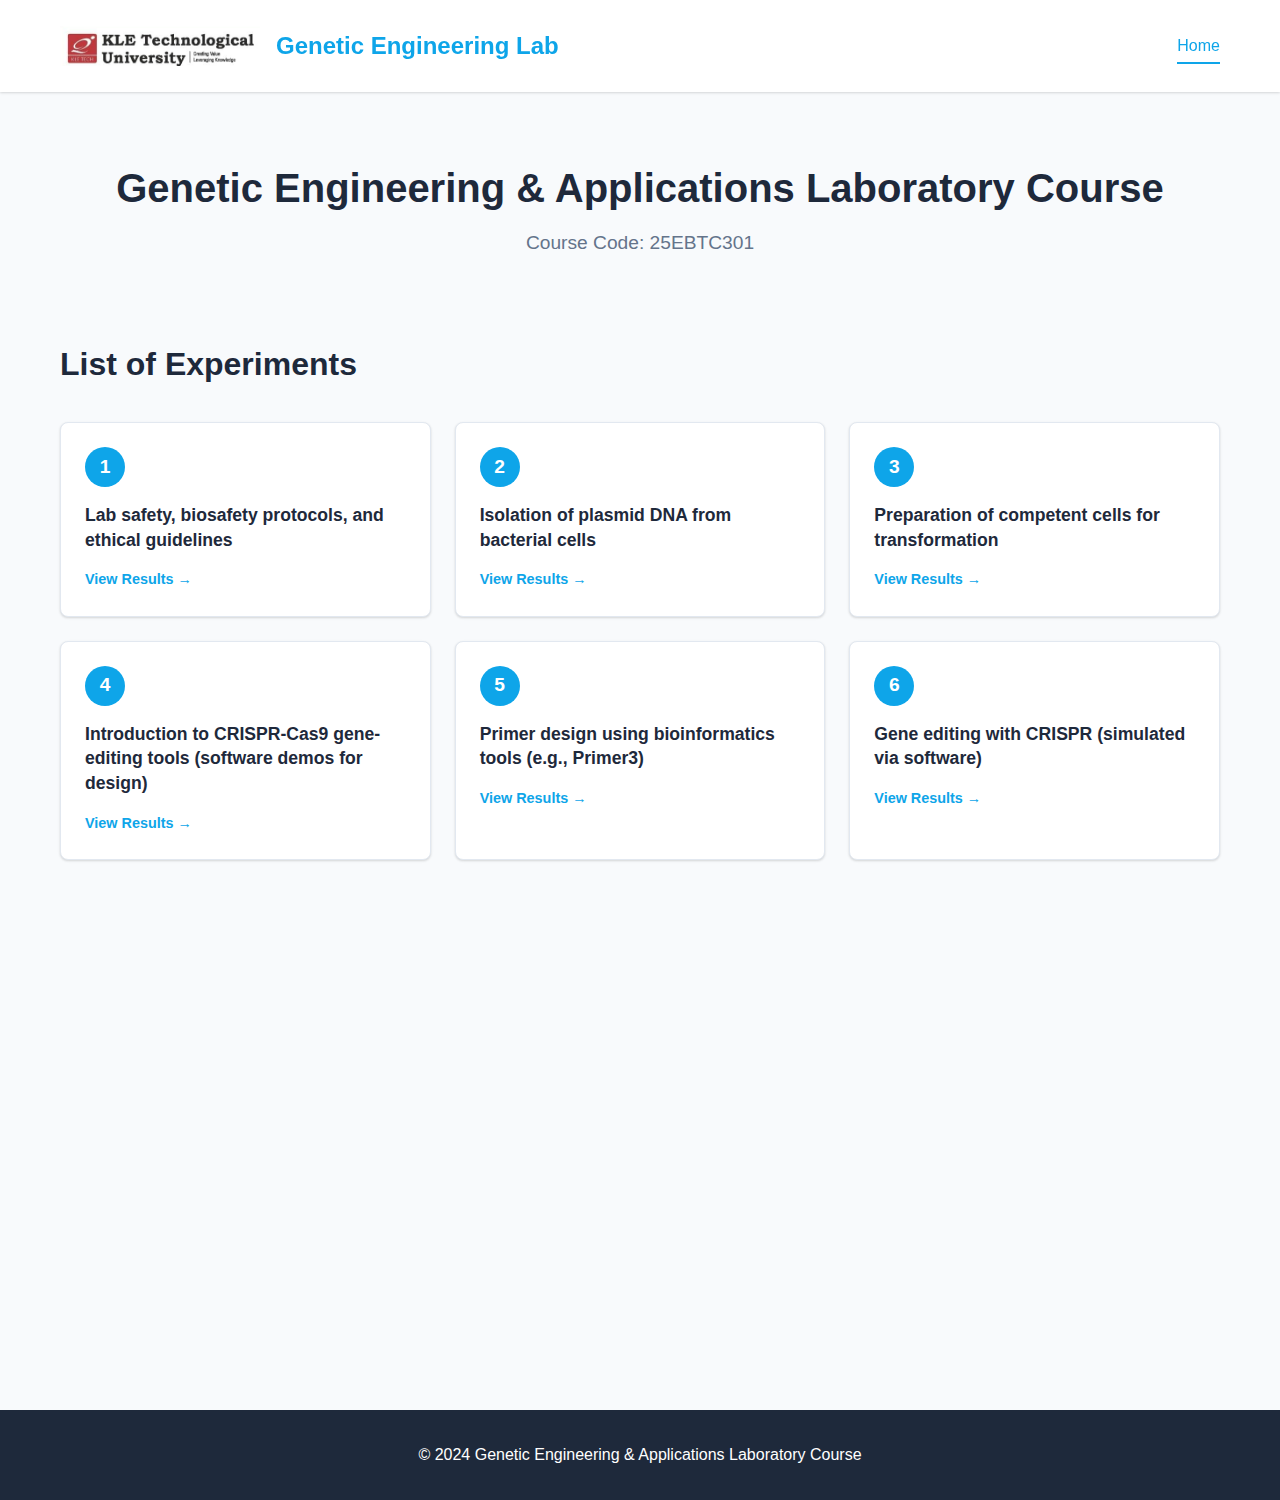
<file: index.html>
<!DOCTYPE html>
<html lang="en">
<head>
    <meta charset="UTF-8">
    <meta name="viewport" content="width=device-width, initial-scale=1.0">
    <title>Genetic Engineering & Applications Laboratory Course</title>
    <link rel="stylesheet" href="styles.css">
</head>
<body>
    <nav class="navbar">
        <div class="container">
            <div class="logo-container">
                <img src="images/kle-logo.png" alt="KLE University Logo" class="kle-logo" loading="eager">
                <h1 class="logo">Genetic Engineering Lab</h1>
            </div>
            <ul class="nav-menu">
                <li><a href="index.html" class="active">Home</a></li>
            </ul>
        </div>
    </nav>

    <main class="main-content">
        <div class="container">
            <header class="page-header">
                <h1>Genetic Engineering & Applications Laboratory Course</h1>
                <p class="course-code">Course Code: 25EBTC301</p>
            </header>

            <section class="experiments-section">
                <h2>List of Experiments</h2>
                <div class="experiments-grid">
                    <div class="experiment-card clickable" onclick="window.location.href='experiment-1.html'">
                        <div class="experiment-number">1</div>
                        <h3>Lab safety, biosafety protocols, and ethical guidelines</h3>
                        <span class="view-link">View Results →</span>
                    </div>
                    <div class="experiment-card clickable" onclick="window.location.href='experiment-2.html'">
                        <div class="experiment-number">2</div>
                        <h3>Isolation of plasmid DNA from bacterial cells</h3>
                        <span class="view-link">View Results →</span>
                    </div>
                    <div class="experiment-card clickable" onclick="window.location.href='experiment-3.html'">
                        <div class="experiment-number">3</div>
                        <h3>Preparation of competent cells for transformation</h3>
                        <span class="view-link">View Results →</span>
                    </div>
                    <div class="experiment-card clickable" onclick="window.location.href='experiment-4.html'">
                        <div class="experiment-number">4</div>
                        <h3>Introduction to CRISPR-Cas9 gene-editing tools (software demos for design)</h3>
                        <span class="view-link">View Results →</span>
                    </div>
                    <div class="experiment-card clickable" onclick="window.location.href='primer-design.html'">
                        <div class="experiment-number">5</div>
                        <h3>Primer design using bioinformatics tools (e.g., Primer3)</h3>
                        <span class="view-link">View Results →</span>
                    </div>
                    <div class="experiment-card clickable" onclick="window.location.href='experiment-6.html'">
                        <div class="experiment-number">6</div>
                        <h3>Gene editing with CRISPR (simulated via software)</h3>
                        <span class="view-link">View Results →</span>
                    </div>
                    <div class="experiment-card clickable" onclick="window.location.href='experiment-7.html'">
                        <div class="experiment-number">7</div>
                        <h3>Restriction enzyme digestion of DNA</h3>
                        <span class="view-link">View Results →</span>
                    </div>
                    <div class="experiment-card clickable" onclick="window.location.href='experiment-8.html'">
                        <div class="experiment-number">8</div>
                        <h3>DNA ligation to cloning vectors and bacterial transformation</h3>
                        <span class="view-link">View Results →</span>
                    </div>
                    <div class="experiment-card clickable" onclick="window.location.href='experiment-9.html'">
                        <div class="experiment-number">9</div>
                        <h3>Analysis of recombinant clones using colony PCR and restriction mapping</h3>
                        <span class="view-link">View Results →</span>
                    </div>
                    <div class="experiment-card clickable" onclick="window.location.href='experiment-10.html'">
                        <div class="experiment-number">10</div>
                        <h3>Induction of gene expression in bacteria (e.g., IPTG induction)</h3>
                        <span class="view-link">View Results →</span>
                    </div>
                    <div class="experiment-card clickable" onclick="window.location.href='experiment-11.html'">
                        <div class="experiment-number">11</div>
                        <h3>SDS-PAGE and Western blotting for protein analysis</h3>
                        <span class="view-link">View Results →</span>
                    </div>
                    <div class="experiment-card clickable" onclick="window.location.href='experiment-12.html'">
                        <div class="experiment-number">12</div>
                        <h3>Analysis of gene-editing results: sequencing and bioinformatics</h3>
                        <span class="view-link">View Results →</span>
                    </div>
                </div>
            </section>
        </div>
    </main>

    <footer class="footer">
        <div class="container">
            <p>&copy; 2024 Genetic Engineering & Applications Laboratory Course</p>
        </div>
    </footer>

    <script src="script.js"></script>
</body>
</html>
</file>
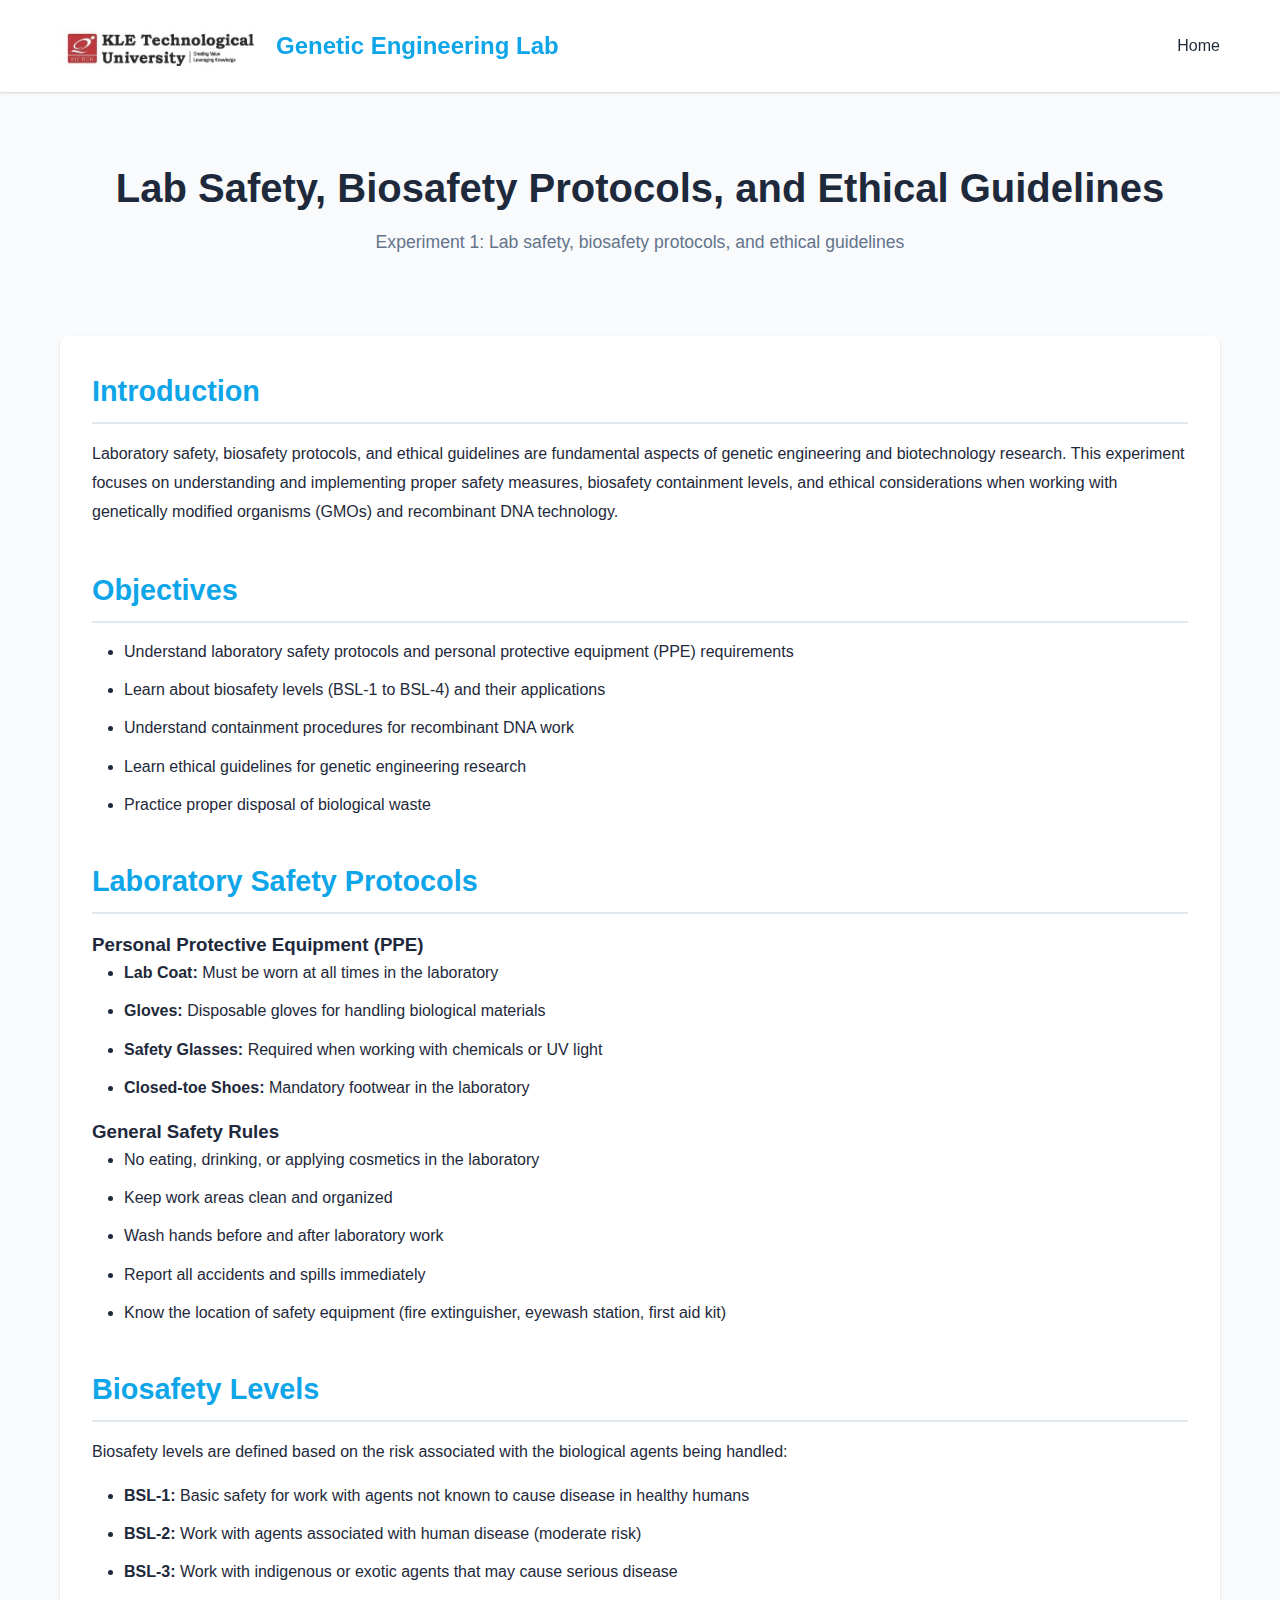
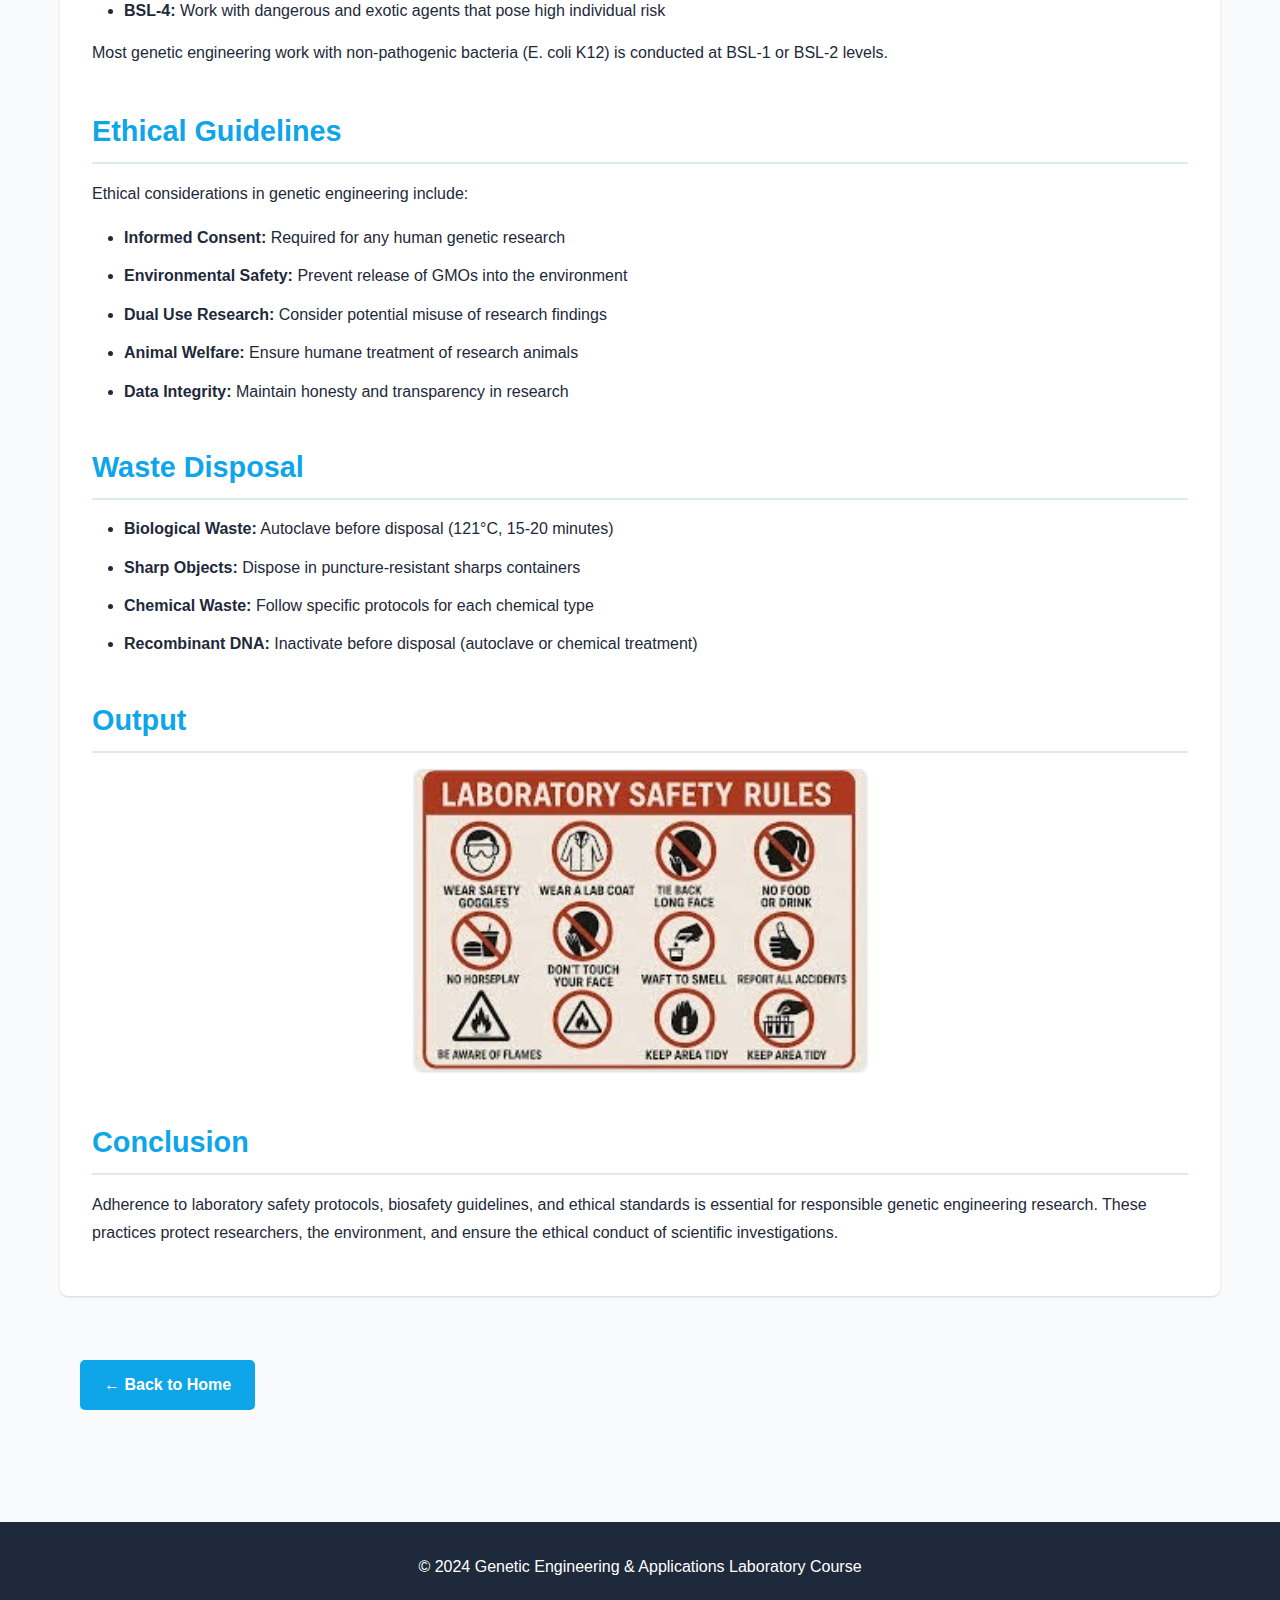
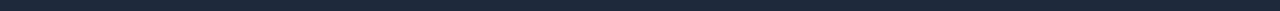
<file: experiment-1.html>
<!DOCTYPE html>
<html lang="en">
<head>
    <meta charset="UTF-8">
    <meta name="viewport" content="width=device-width, initial-scale=1.0">
    <title>Lab Safety & Biosafety Protocols - Genetic Engineering Lab</title>
    <link rel="stylesheet" href="styles.css">
</head>
<body>
    <nav class="navbar">
        <div class="container">
            <div class="logo-container">
                <img src="images/kle-logo.png" alt="KLE University Logo" class="kle-logo">
                <h1 class="logo">Genetic Engineering Lab</h1>
            </div>
            <ul class="nav-menu">
                <li><a href="index.html">Home</a></li>
            </ul>
        </div>
    </nav>

    <main class="main-content">
        <div class="container">
            <header class="page-header">
                <h1>Lab Safety, Biosafety Protocols, and Ethical Guidelines</h1>
                <p class="subtitle">Experiment 1: Lab safety, biosafety protocols, and ethical guidelines</p>
            </header>

            <section class="experiment-content">
                <div class="content-section">
                    <h2>Introduction</h2>
                    <p>
                        Laboratory safety, biosafety protocols, and ethical guidelines are fundamental aspects of genetic engineering 
                        and biotechnology research. This experiment focuses on understanding and implementing proper safety measures, 
                        biosafety containment levels, and ethical considerations when working with genetically modified organisms (GMOs) 
                        and recombinant DNA technology.
                    </p>
                </div>

                <div class="content-section">
                    <h2>Objectives</h2>
                    <ul class="results-list">
                        <li>Understand laboratory safety protocols and personal protective equipment (PPE) requirements</li>
                        <li>Learn about biosafety levels (BSL-1 to BSL-4) and their applications</li>
                        <li>Understand containment procedures for recombinant DNA work</li>
                        <li>Learn ethical guidelines for genetic engineering research</li>
                        <li>Practice proper disposal of biological waste</li>
                    </ul>
                </div>

                <div class="content-section">
                    <h2>Laboratory Safety Protocols</h2>
                    <h3>Personal Protective Equipment (PPE)</h3>
                    <ul class="results-list">
                        <li><strong>Lab Coat:</strong> Must be worn at all times in the laboratory</li>
                        <li><strong>Gloves:</strong> Disposable gloves for handling biological materials</li>
                        <li><strong>Safety Glasses:</strong> Required when working with chemicals or UV light</li>
                        <li><strong>Closed-toe Shoes:</strong> Mandatory footwear in the laboratory</li>
                    </ul>

                    <h3>General Safety Rules</h3>
                    <ul class="results-list">
                        <li>No eating, drinking, or applying cosmetics in the laboratory</li>
                        <li>Keep work areas clean and organized</li>
                        <li>Wash hands before and after laboratory work</li>
                        <li>Report all accidents and spills immediately</li>
                        <li>Know the location of safety equipment (fire extinguisher, eyewash station, first aid kit)</li>
                    </ul>
                </div>

                <div class="content-section">
                    <h2>Biosafety Levels</h2>
                    <p>
                        Biosafety levels are defined based on the risk associated with the biological agents being handled:
                    </p>
                    <ul class="results-list">
                        <li><strong>BSL-1:</strong> Basic safety for work with agents not known to cause disease in healthy humans</li>
                        <li><strong>BSL-2:</strong> Work with agents associated with human disease (moderate risk)</li>
                        <li><strong>BSL-3:</strong> Work with indigenous or exotic agents that may cause serious disease</li>
                        <li><strong>BSL-4:</strong> Work with dangerous and exotic agents that pose high individual risk</li>
                    </ul>
                    <p>
                        Most genetic engineering work with non-pathogenic bacteria (E. coli K12) is conducted at BSL-1 or BSL-2 levels.
                    </p>
                </div>

                <div class="content-section">
                    <h2>Ethical Guidelines</h2>
                    <p>
                        Ethical considerations in genetic engineering include:
                    </p>
                    <ul class="results-list">
                        <li><strong>Informed Consent:</strong> Required for any human genetic research</li>
                        <li><strong>Environmental Safety:</strong> Prevent release of GMOs into the environment</li>
                        <li><strong>Dual Use Research:</strong> Consider potential misuse of research findings</li>
                        <li><strong>Animal Welfare:</strong> Ensure humane treatment of research animals</li>
                        <li><strong>Data Integrity:</strong> Maintain honesty and transparency in research</li>
                    </ul>
                </div>

                <div class="content-section">
                    <h2>Waste Disposal</h2>
                    <ul class="results-list">
                        <li><strong>Biological Waste:</strong> Autoclave before disposal (121°C, 15-20 minutes)</li>
                        <li><strong>Sharp Objects:</strong> Dispose in puncture-resistant sharps containers</li>
                        <li><strong>Chemical Waste:</strong> Follow specific protocols for each chemical type</li>
                        <li><strong>Recombinant DNA:</strong> Inactivate before disposal (autoclave or chemical treatment)</li>
                    </ul>
                </div>

                <div class="content-section">
                    <h2>Output</h2>
                    <div class="output-images">
                        <div class="output-image-container">
                            <img src="images/experiment-1-output-1.jpg" alt="Experiment 1 Output Image 1" class="result-image">
                            <!-- <p class="image-caption">Figure 1: Laboratory safety setup and PPE demonstration</p> -->
                        </div>
                        <!-- <div class="output-image-container">
                            <img src="images/experiment-1-output-2.jpg" alt="Experiment 1 Output Image 2" class="result-image">
                            <p class="image-caption">Figure 2: Biosafety protocols and waste disposal procedures</p>
                        </div> -->
                    </div>
                </div>

                <div class="content-section">
                    <h2>Conclusion</h2>
                    <p>
                        Adherence to laboratory safety protocols, biosafety guidelines, and ethical standards is essential for responsible 
                        genetic engineering research. These practices protect researchers, the environment, and ensure the ethical conduct 
                        of scientific investigations.
                    </p>
                </div>
            </section>

            <div class="container">
                <a href="index.html" class="back-button">← Back to Home</a>
            </div>
        </div>
    </main>

    <footer class="footer">
        <div class="container">
            <p>&copy; 2024 Genetic Engineering & Applications Laboratory Course</p>
        </div>
    </footer>

    <script src="script.js"></script>
</body>
</html>
</file>
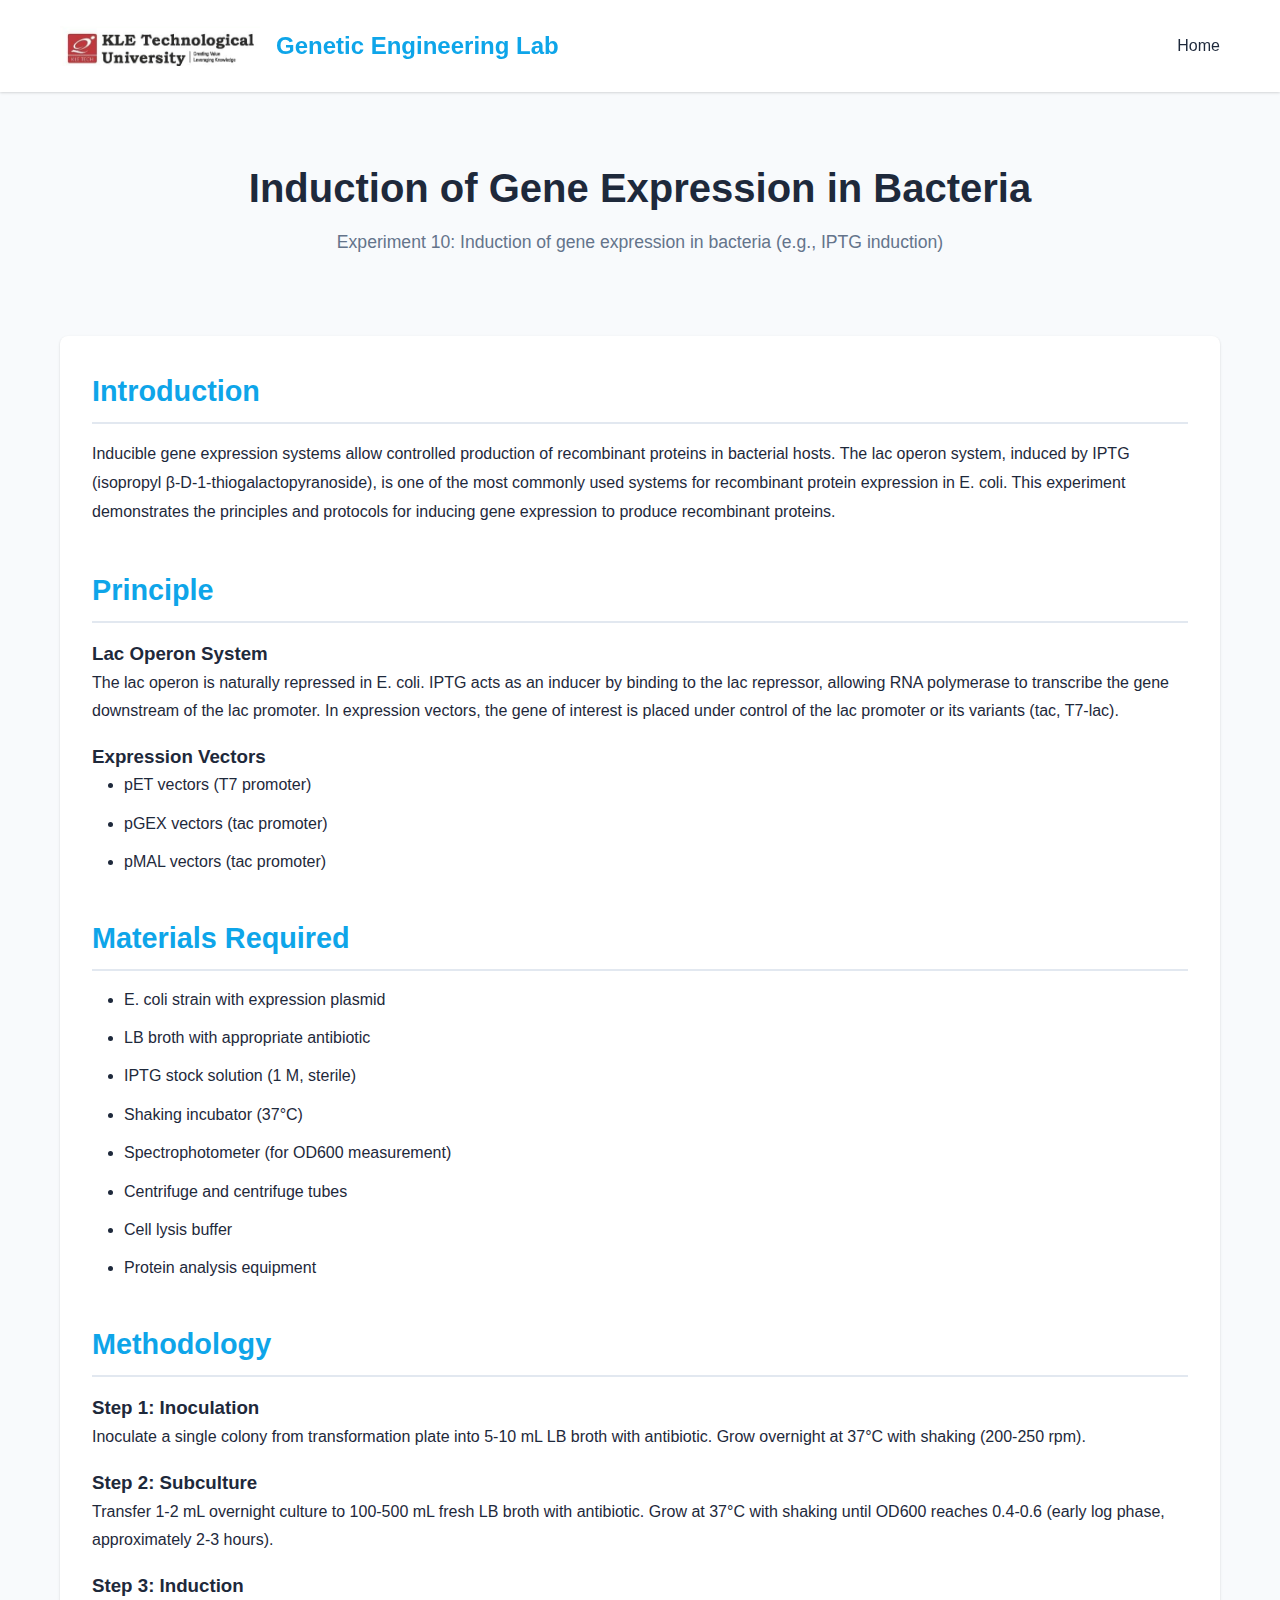
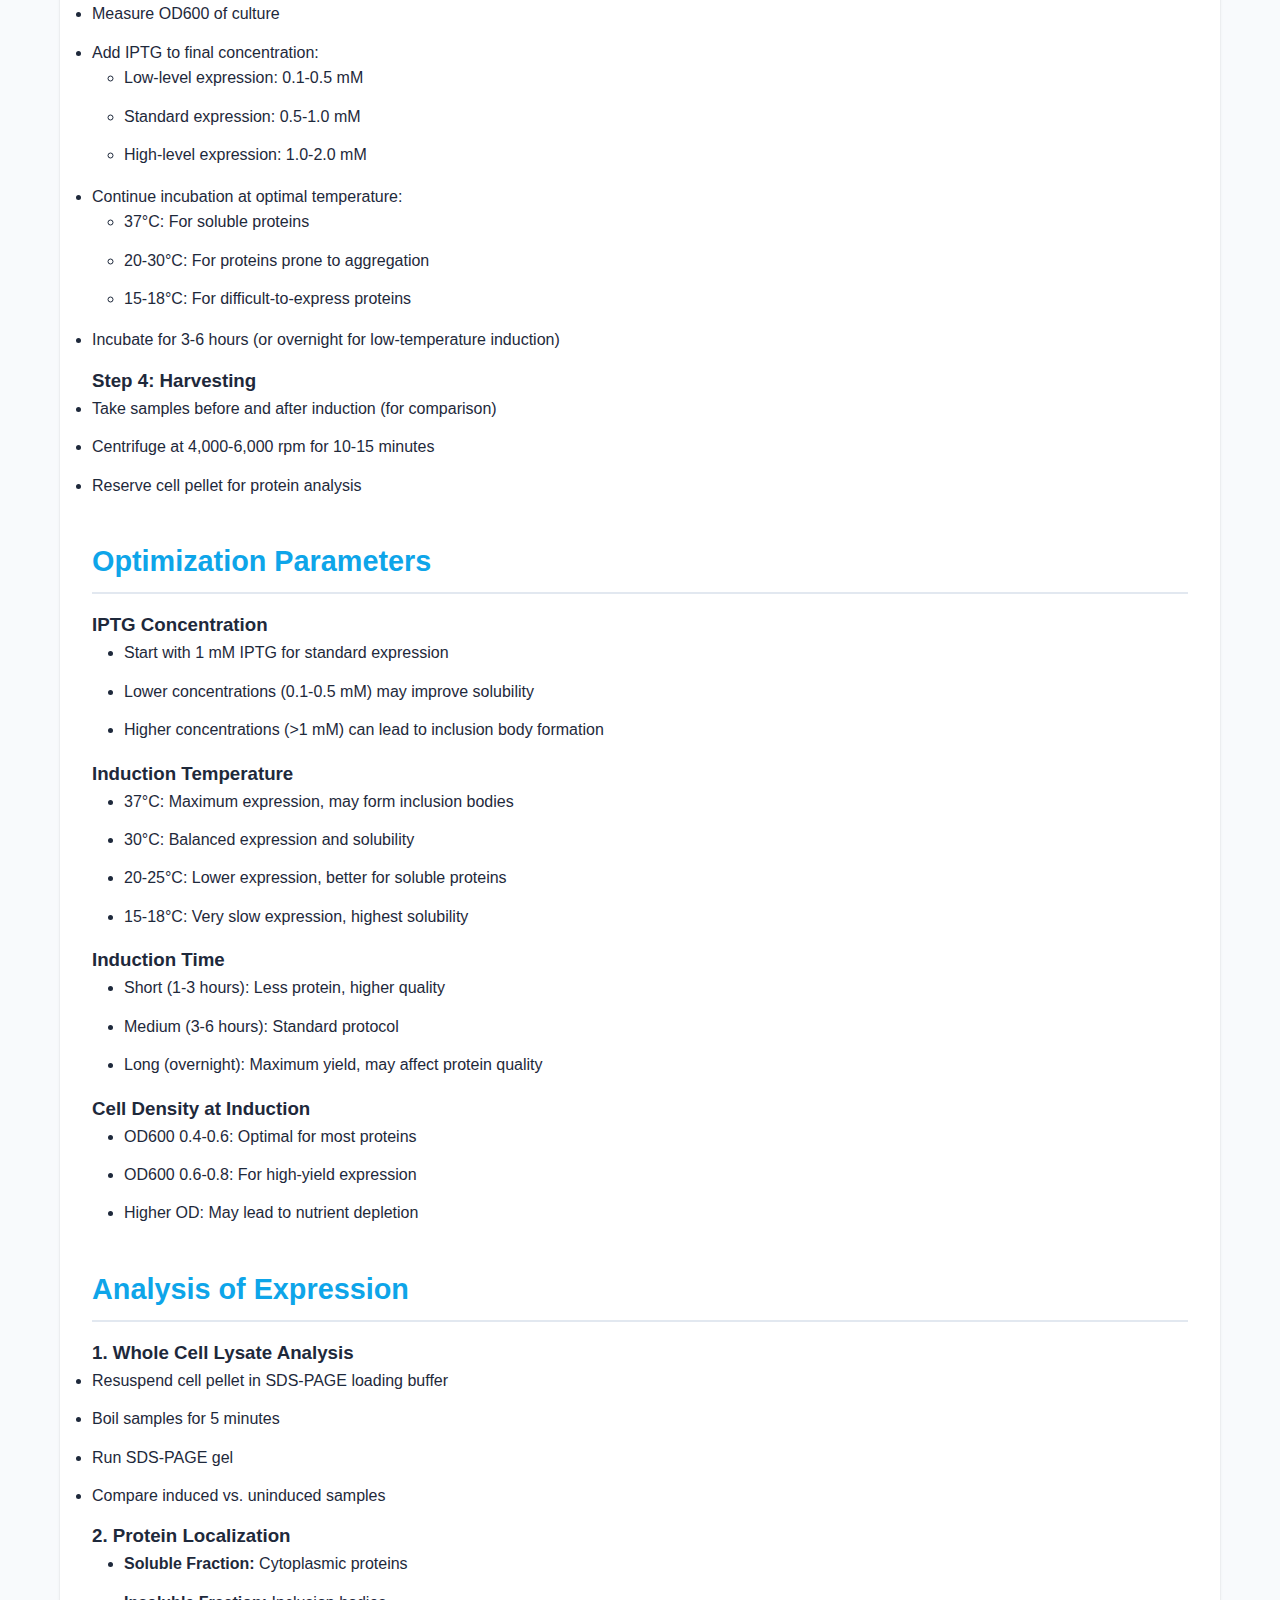
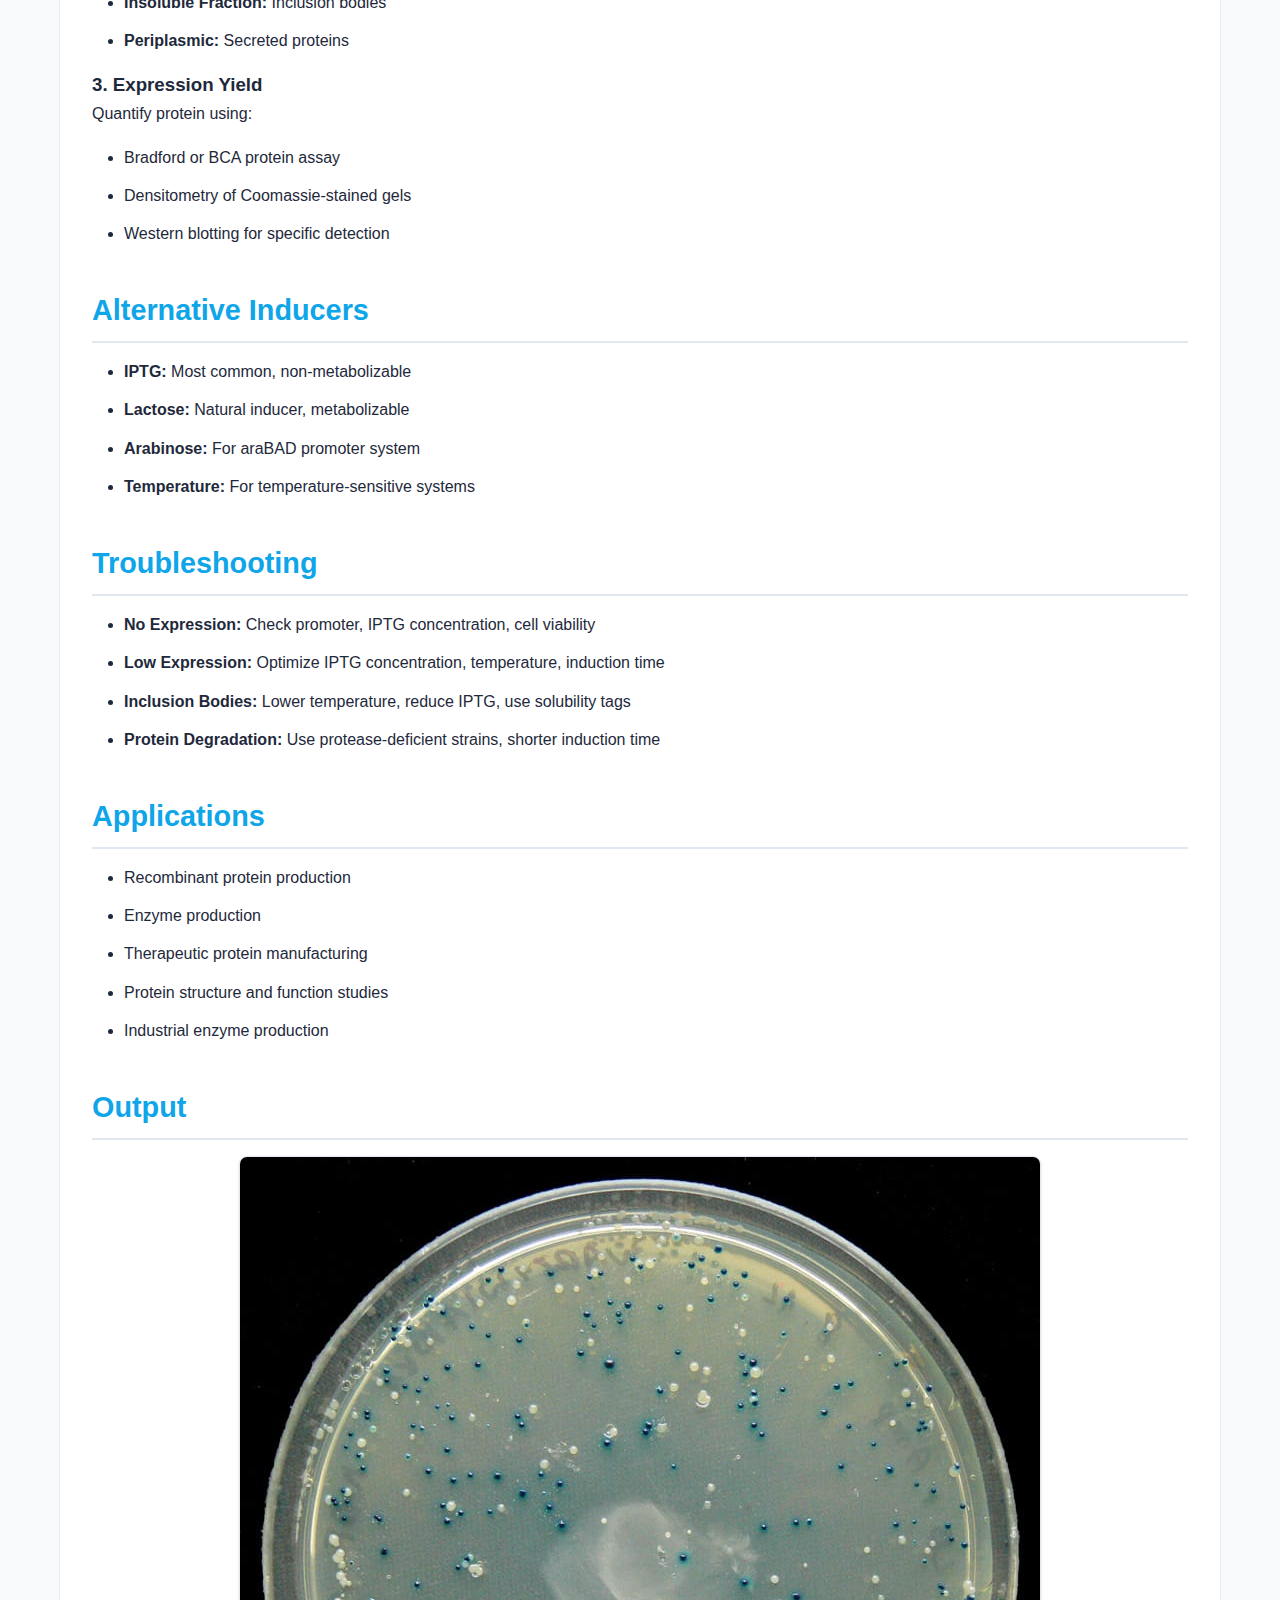
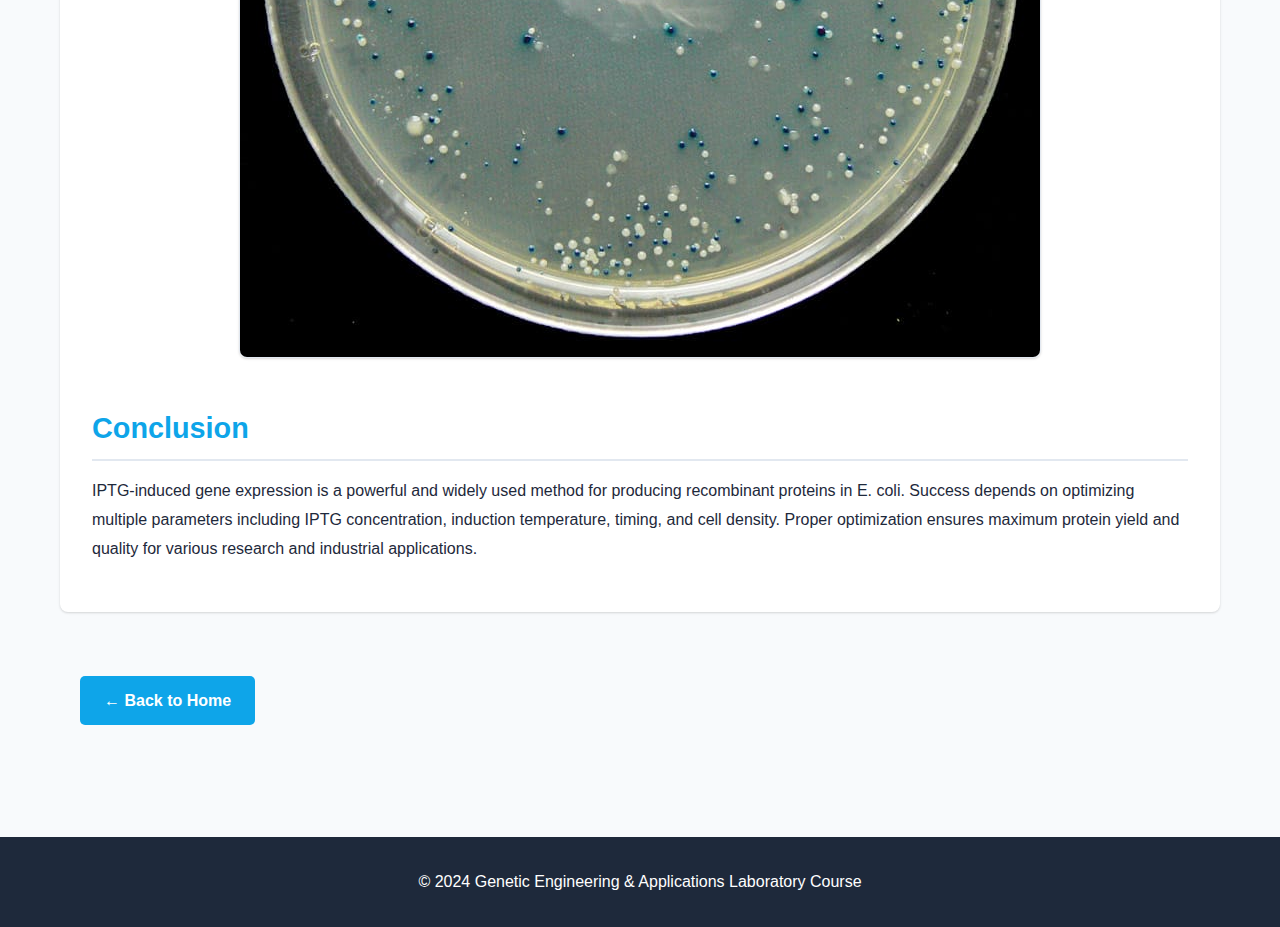
<file: experiment-10.html>
<!DOCTYPE html>
<html lang="en">
<head>
    <meta charset="UTF-8">
    <meta name="viewport" content="width=device-width, initial-scale=1.0">
    <title>Gene Expression Induction - Genetic Engineering Lab</title>
    <link rel="stylesheet" href="styles.css">
</head>
<body>
    <nav class="navbar">
        <div class="container">
            <div class="logo-container">
                <img src="images/kle-logo.png" alt="KLE University Logo" class="kle-logo">
                <h1 class="logo">Genetic Engineering Lab</h1>
            </div>
            <ul class="nav-menu">
                <li><a href="index.html">Home</a></li>
            </ul>
        </div>
    </nav>

    <main class="main-content">
        <div class="container">
            <header class="page-header">
                <h1>Induction of Gene Expression in Bacteria</h1>
                <p class="subtitle">Experiment 10: Induction of gene expression in bacteria (e.g., IPTG induction)</p>
            </header>

            <section class="experiment-content">
                <div class="content-section">
                    <h2>Introduction</h2>
                    <p>
                        Inducible gene expression systems allow controlled production of recombinant proteins in bacterial hosts. 
                        The lac operon system, induced by IPTG (isopropyl β-D-1-thiogalactopyranoside), is one of the most commonly 
                        used systems for recombinant protein expression in E. coli. This experiment demonstrates the principles and 
                        protocols for inducing gene expression to produce recombinant proteins.
                    </p>
                </div>

                <div class="content-section">
                    <h2>Principle</h2>
                    <h3>Lac Operon System</h3>
                    <p>
                        The lac operon is naturally repressed in E. coli. IPTG acts as an inducer by binding to the lac repressor, 
                        allowing RNA polymerase to transcribe the gene downstream of the lac promoter. In expression vectors, the 
                        gene of interest is placed under control of the lac promoter or its variants (tac, T7-lac).
                    </p>

                    <h3>Expression Vectors</h3>
                    <ul class="results-list">
                        <li>pET vectors (T7 promoter)</li>
                        <li>pGEX vectors (tac promoter)</li>
                        <li>pMAL vectors (tac promoter)</li>
                    </ul>
                </div>

                <div class="content-section">
                    <h2>Materials Required</h2>
                    <ul class="results-list">
                        <li>E. coli strain with expression plasmid</li>
                        <li>LB broth with appropriate antibiotic</li>
                        <li>IPTG stock solution (1 M, sterile)</li>
                        <li>Shaking incubator (37°C)</li>
                        <li>Spectrophotometer (for OD600 measurement)</li>
                        <li>Centrifuge and centrifuge tubes</li>
                        <li>Cell lysis buffer</li>
                        <li>Protein analysis equipment</li>
                    </ul>
                </div>

                <div class="content-section">
                    <h2>Methodology</h2>
                    <h3>Step 1: Inoculation</h3>
                    <p>
                        Inoculate a single colony from transformation plate into 5-10 mL LB broth with antibiotic. Grow overnight 
                        at 37°C with shaking (200-250 rpm).
                    </p>

                    <h3>Step 2: Subculture</h3>
                    <p>
                        Transfer 1-2 mL overnight culture to 100-500 mL fresh LB broth with antibiotic. Grow at 37°C with shaking 
                        until OD600 reaches 0.4-0.6 (early log phase, approximately 2-3 hours).
                    </p>

                    <h3>Step 3: Induction</h3>
                    <ol class="results-list">
                        <li>Measure OD600 of culture</li>
                        <li>Add IPTG to final concentration:
                            <ul>
                                <li>Low-level expression: 0.1-0.5 mM</li>
                                <li>Standard expression: 0.5-1.0 mM</li>
                                <li>High-level expression: 1.0-2.0 mM</li>
                            </ul>
                        </li>
                        <li>Continue incubation at optimal temperature:
                            <ul>
                                <li>37°C: For soluble proteins</li>
                                <li>20-30°C: For proteins prone to aggregation</li>
                                <li>15-18°C: For difficult-to-express proteins</li>
                            </ul>
                        </li>
                        <li>Incubate for 3-6 hours (or overnight for low-temperature induction)</li>
                    </ol>

                    <h3>Step 4: Harvesting</h3>
                    <ol class="results-list">
                        <li>Take samples before and after induction (for comparison)</li>
                        <li>Centrifuge at 4,000-6,000 rpm for 10-15 minutes</li>
                        <li>Reserve cell pellet for protein analysis</li>
                    </ol>
                </div>

                <div class="content-section">
                    <h2>Optimization Parameters</h2>
                    <h3>IPTG Concentration</h3>
                    <ul class="results-list">
                        <li>Start with 1 mM IPTG for standard expression</li>
                        <li>Lower concentrations (0.1-0.5 mM) may improve solubility</li>
                        <li>Higher concentrations (>1 mM) can lead to inclusion body formation</li>
                    </ul>

                    <h3>Induction Temperature</h3>
                    <ul class="results-list">
                        <li>37°C: Maximum expression, may form inclusion bodies</li>
                        <li>30°C: Balanced expression and solubility</li>
                        <li>20-25°C: Lower expression, better for soluble proteins</li>
                        <li>15-18°C: Very slow expression, highest solubility</li>
                    </ul>

                    <h3>Induction Time</h3>
                    <ul class="results-list">
                        <li>Short (1-3 hours): Less protein, higher quality</li>
                        <li>Medium (3-6 hours): Standard protocol</li>
                        <li>Long (overnight): Maximum yield, may affect protein quality</li>
                    </ul>

                    <h3>Cell Density at Induction</h3>
                    <ul class="results-list">
                        <li>OD600 0.4-0.6: Optimal for most proteins</li>
                        <li>OD600 0.6-0.8: For high-yield expression</li>
                        <li>Higher OD: May lead to nutrient depletion</li>
                    </ul>
                </div>

                <div class="content-section">
                    <h2>Analysis of Expression</h2>
                    <h3>1. Whole Cell Lysate Analysis</h3>
                    <ol class="results-list">
                        <li>Resuspend cell pellet in SDS-PAGE loading buffer</li>
                        <li>Boil samples for 5 minutes</li>
                        <li>Run SDS-PAGE gel</li>
                        <li>Compare induced vs. uninduced samples</li>
                    </ol>

                    <h3>2. Protein Localization</h3>
                    <ul class="results-list">
                        <li><strong>Soluble Fraction:</strong> Cytoplasmic proteins</li>
                        <li><strong>Insoluble Fraction:</strong> Inclusion bodies</li>
                        <li><strong>Periplasmic:</strong> Secreted proteins</li>
                    </ul>

                    <h3>3. Expression Yield</h3>
                    <p>
                        Quantify protein using:
                    </p>
                    <ul class="results-list">
                        <li>Bradford or BCA protein assay</li>
                        <li>Densitometry of Coomassie-stained gels</li>
                        <li>Western blotting for specific detection</li>
                    </ul>
                </div>

                <div class="content-section">
                    <h2>Alternative Inducers</h2>
                    <ul class="results-list">
                        <li><strong>IPTG:</strong> Most common, non-metabolizable</li>
                        <li><strong>Lactose:</strong> Natural inducer, metabolizable</li>
                        <li><strong>Arabinose:</strong> For araBAD promoter system</li>
                        <li><strong>Temperature:</strong> For temperature-sensitive systems</li>
                    </ul>
                </div>

                <div class="content-section">
                    <h2>Troubleshooting</h2>
                    <ul class="results-list">
                        <li><strong>No Expression:</strong> Check promoter, IPTG concentration, cell viability</li>
                        <li><strong>Low Expression:</strong> Optimize IPTG concentration, temperature, induction time</li>
                        <li><strong>Inclusion Bodies:</strong> Lower temperature, reduce IPTG, use solubility tags</li>
                        <li><strong>Protein Degradation:</strong> Use protease-deficient strains, shorter induction time</li>
                    </ul>
                </div>

                <div class="content-section">
                    <h2>Applications</h2>
                    <ul class="results-list">
                        <li>Recombinant protein production</li>
                        <li>Enzyme production</li>
                        <li>Therapeutic protein manufacturing</li>
                        <li>Protein structure and function studies</li>
                        <li>Industrial enzyme production</li>
                    </ul>
                </div>

                <div class="content-section">
                    <h2>Output</h2>
                    <div class="output-images">
                        <div class="output-image-container">
                            <img src="images/experiment-10-output-1.jpg" alt="Experiment 10 Output Image 1" class="result-image">
                            <!-- <p class="image-caption">Figure 1: Protein expression before and after IPTG induction</p> -->
                        </div>
                        <!-- <div class="output-image-container">
                            <img src="images/experiment-10-output-2.jpg" alt="Experiment 10 Output Image 2" class="result-image">
                            <p class="image-caption">Figure 2: SDS-PAGE analysis of induced protein expression</p>
                        </div> -->
                    </div>
                </div>

                <div class="content-section">
                    <h2>Conclusion</h2>
                    <p>
                        IPTG-induced gene expression is a powerful and widely used method for producing recombinant proteins in E. coli. 
                        Success depends on optimizing multiple parameters including IPTG concentration, induction temperature, timing, 
                        and cell density. Proper optimization ensures maximum protein yield and quality for various research and 
                        industrial applications.
                    </p>
                </div>
            </section>

            <div class="container">
                <a href="index.html" class="back-button">← Back to Home</a>
            </div>
        </div>
    </main>

    <footer class="footer">
        <div class="container">
            <p>&copy; 2024 Genetic Engineering & Applications Laboratory Course</p>
        </div>
    </footer>

    <script src="script.js"></script>
</body>
</html>
</file>
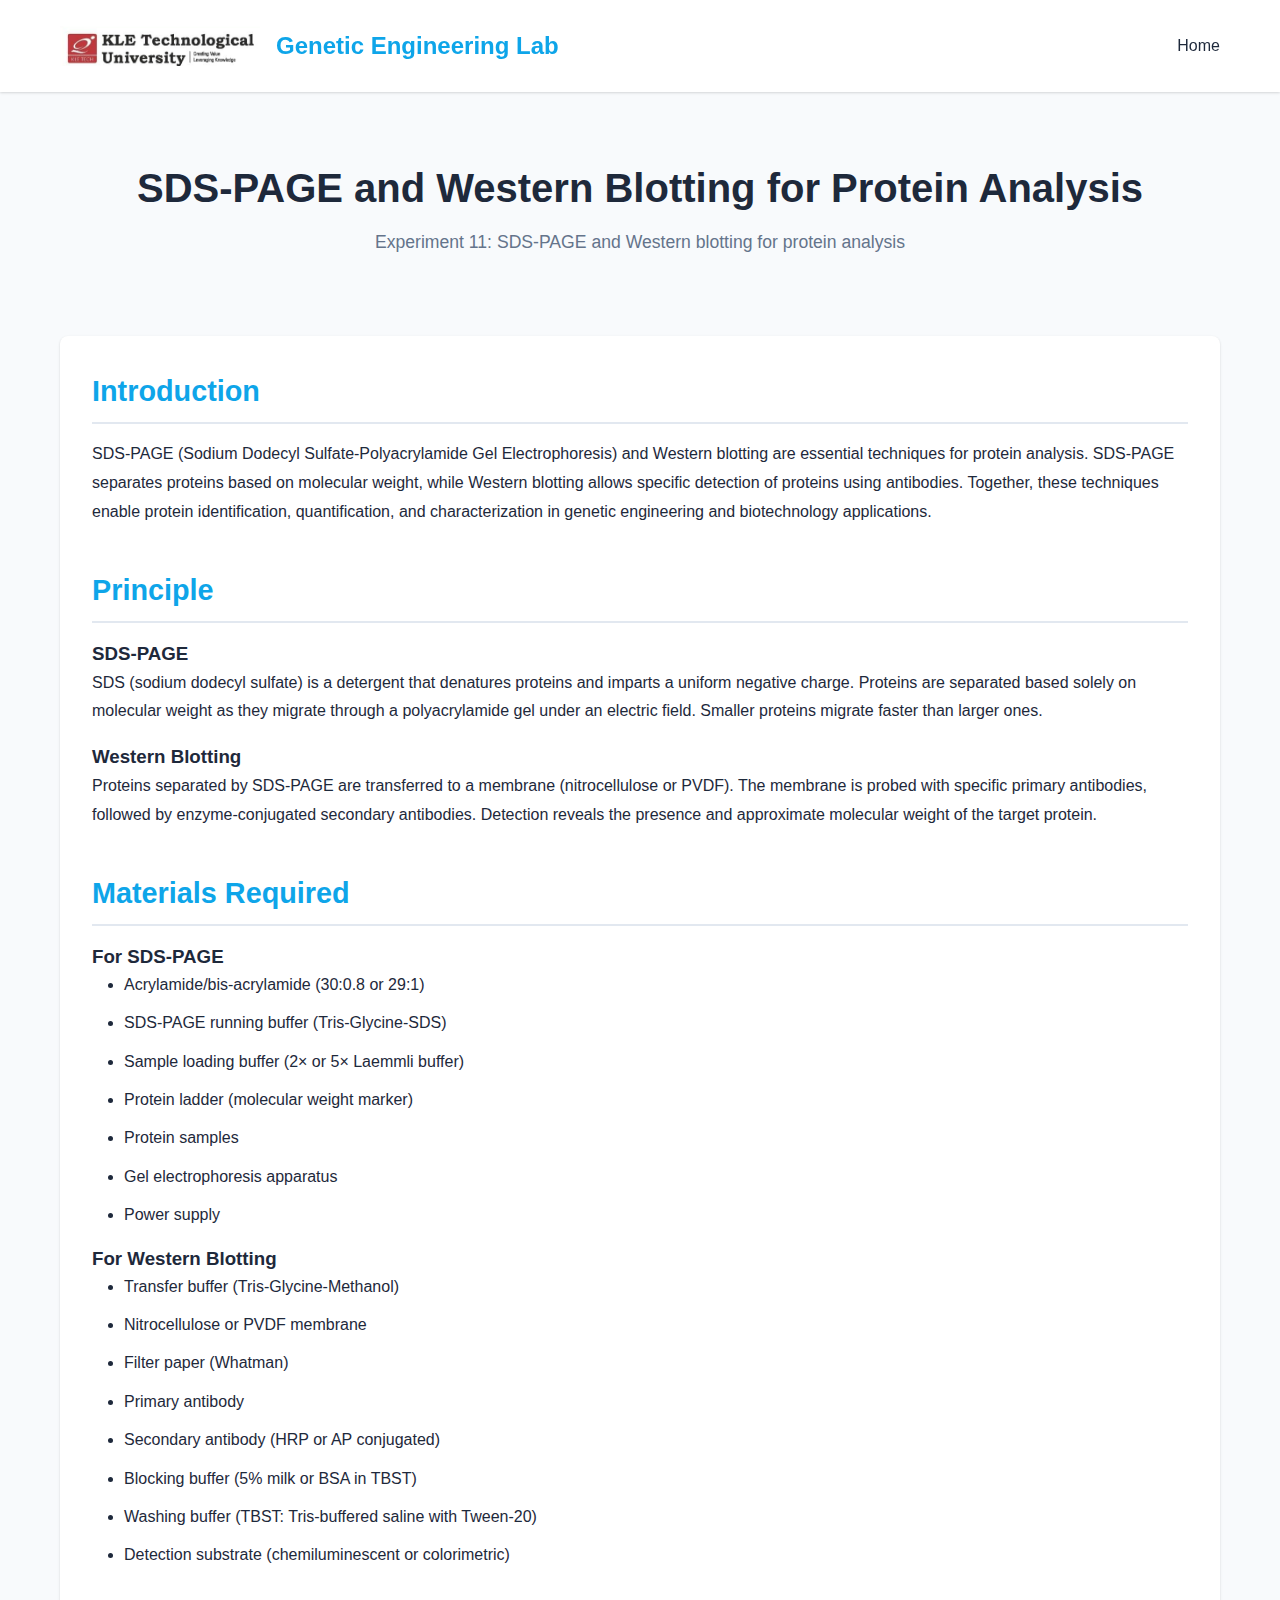
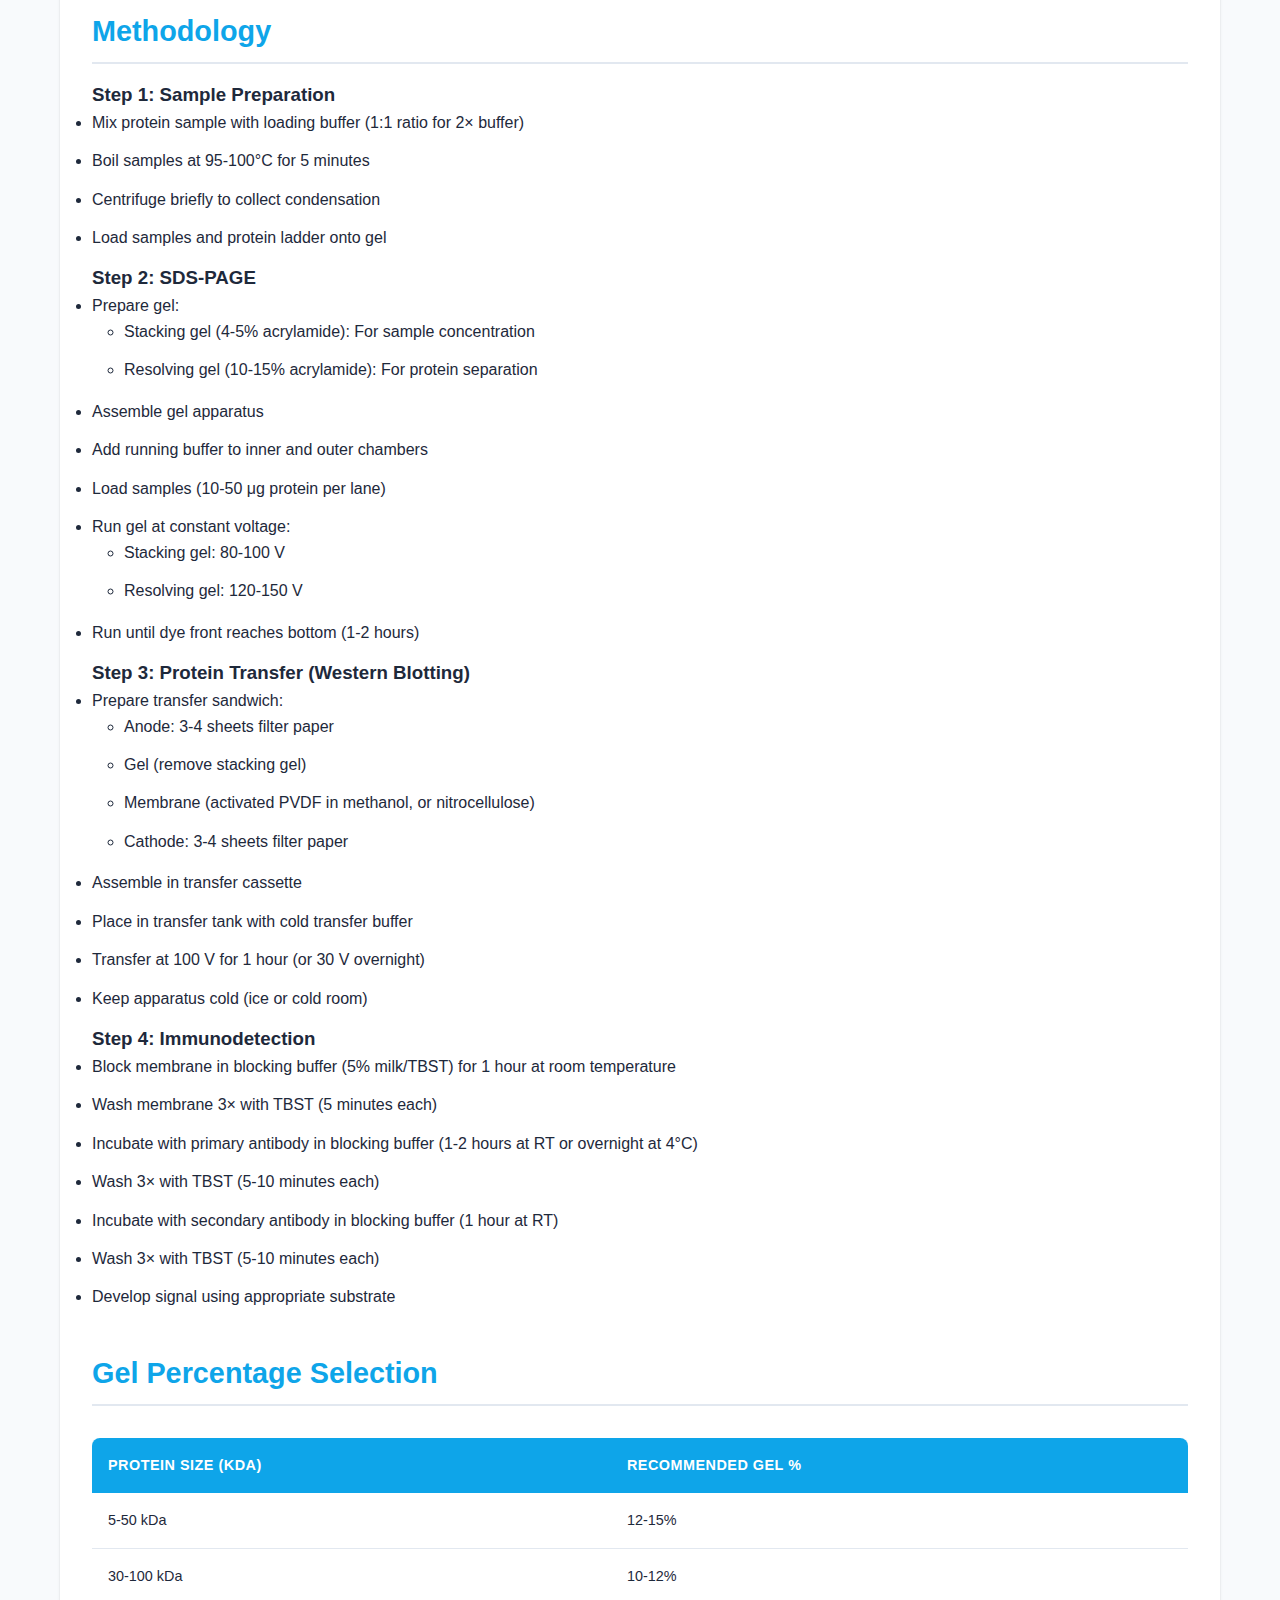
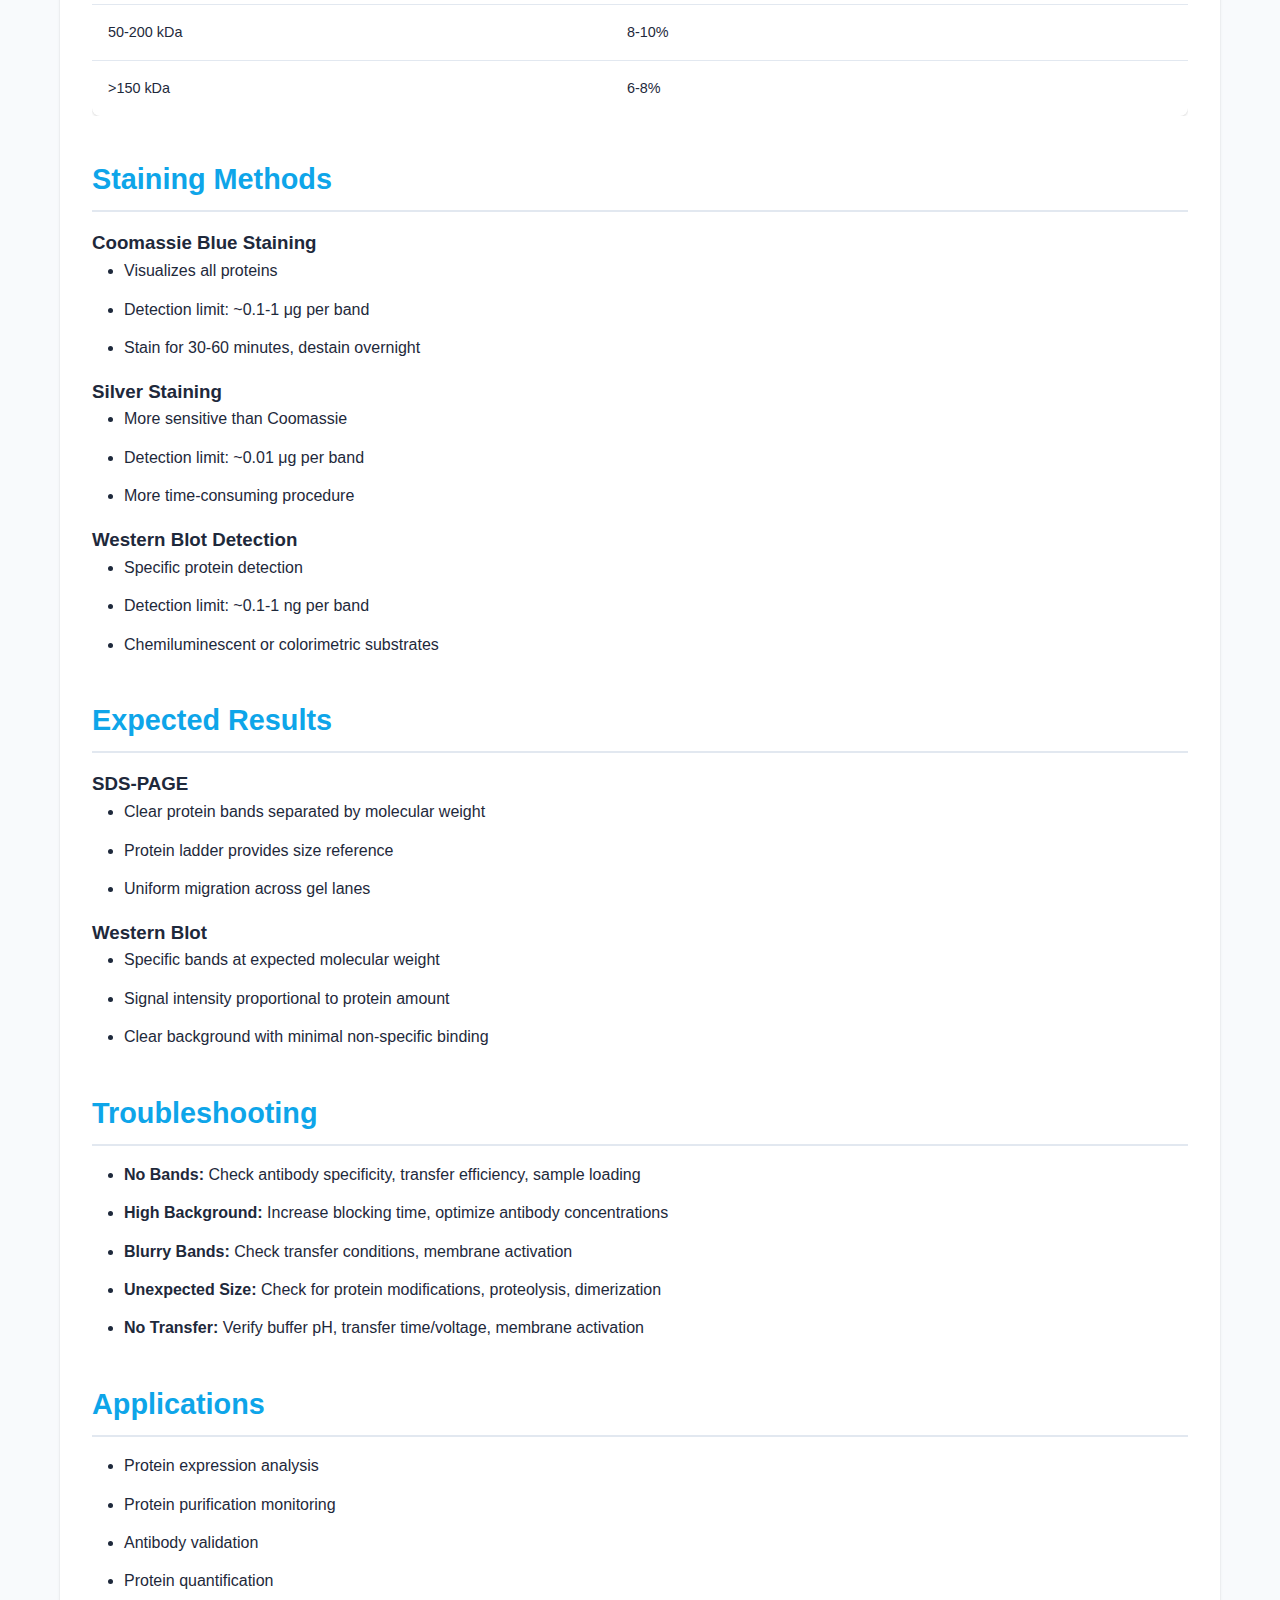
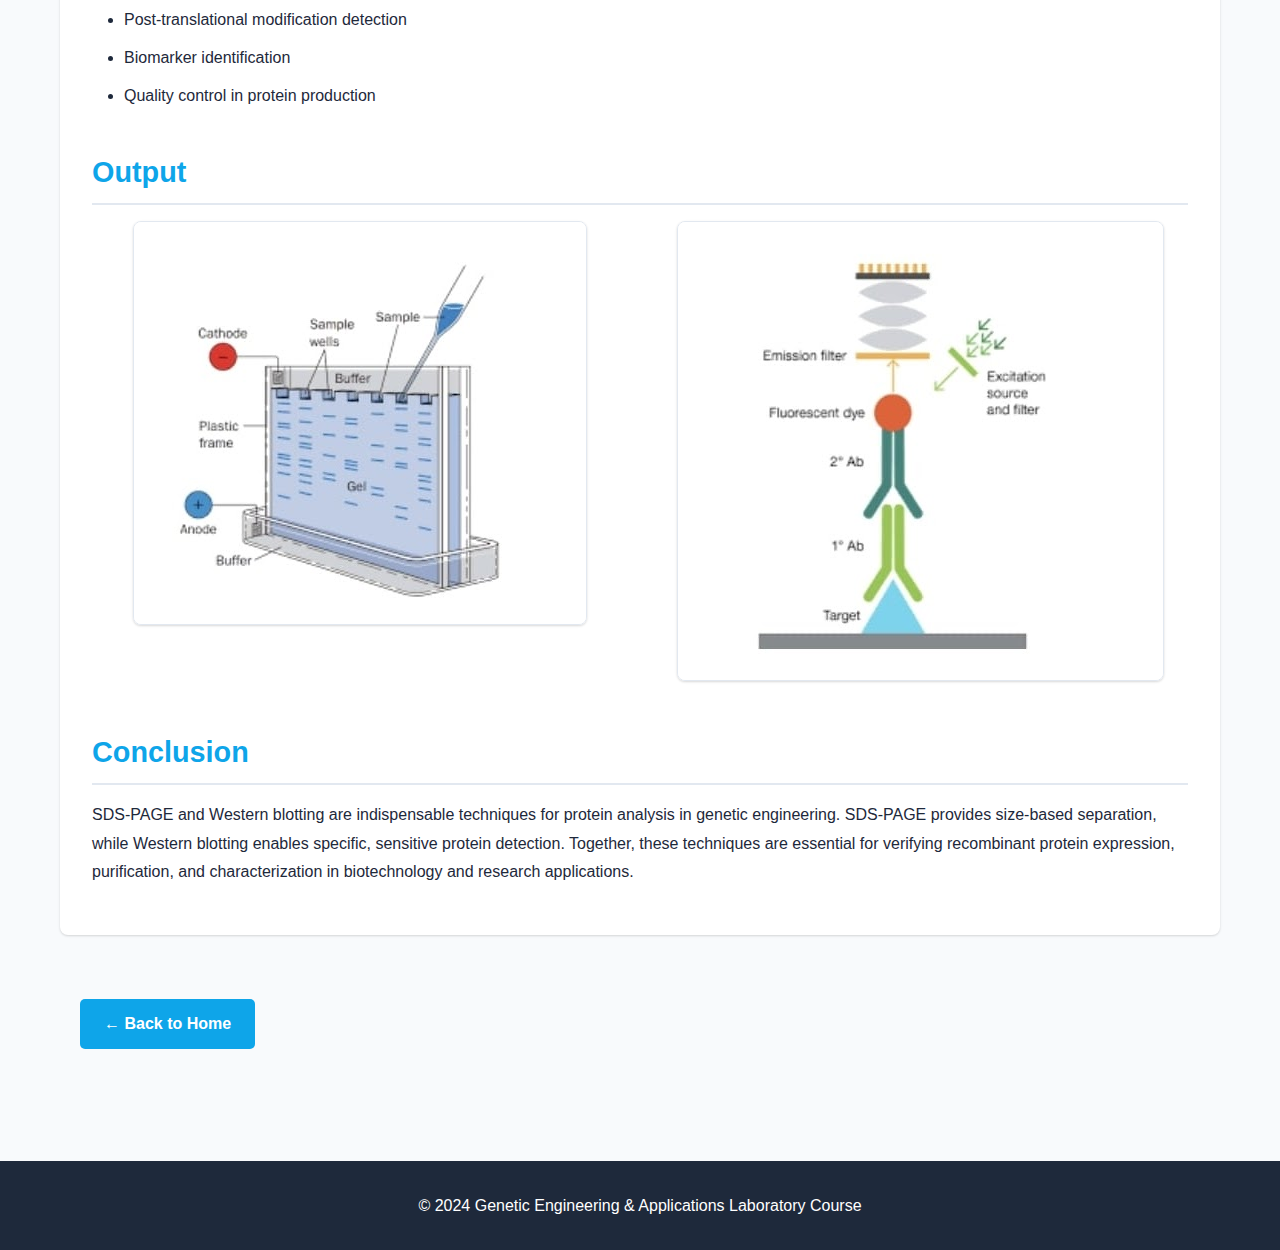
<file: experiment-11.html>
<!DOCTYPE html>
<html lang="en">
<head>
    <meta charset="UTF-8">
    <meta name="viewport" content="width=device-width, initial-scale=1.0">
    <title>SDS-PAGE & Western Blotting - Genetic Engineering Lab</title>
    <link rel="stylesheet" href="styles.css">
</head>
<body>
    <nav class="navbar">
        <div class="container">
            <div class="logo-container">
                <img src="images/kle-logo.png" alt="KLE University Logo" class="kle-logo">
                <h1 class="logo">Genetic Engineering Lab</h1>
            </div>
            <ul class="nav-menu">
                <li><a href="index.html">Home</a></li>
            </ul>
        </div>
    </nav>

    <main class="main-content">
        <div class="container">
            <header class="page-header">
                <h1>SDS-PAGE and Western Blotting for Protein Analysis</h1>
                <p class="subtitle">Experiment 11: SDS-PAGE and Western blotting for protein analysis</p>
            </header>

            <section class="experiment-content">
                <div class="content-section">
                    <h2>Introduction</h2>
                    <p>
                        SDS-PAGE (Sodium Dodecyl Sulfate-Polyacrylamide Gel Electrophoresis) and Western blotting are essential 
                        techniques for protein analysis. SDS-PAGE separates proteins based on molecular weight, while Western 
                        blotting allows specific detection of proteins using antibodies. Together, these techniques enable protein 
                        identification, quantification, and characterization in genetic engineering and biotechnology applications.
                    </p>
                </div>

                <div class="content-section">
                    <h2>Principle</h2>
                    <h3>SDS-PAGE</h3>
                    <p>
                        SDS (sodium dodecyl sulfate) is a detergent that denatures proteins and imparts a uniform negative charge. 
                        Proteins are separated based solely on molecular weight as they migrate through a polyacrylamide gel under 
                        an electric field. Smaller proteins migrate faster than larger ones.
                    </p>

                    <h3>Western Blotting</h3>
                    <p>
                        Proteins separated by SDS-PAGE are transferred to a membrane (nitrocellulose or PVDF). The membrane is 
                        probed with specific primary antibodies, followed by enzyme-conjugated secondary antibodies. Detection 
                        reveals the presence and approximate molecular weight of the target protein.
                    </p>
                </div>

                <div class="content-section">
                    <h2>Materials Required</h2>
                    <h3>For SDS-PAGE</h3>
                    <ul class="results-list">
                        <li>Acrylamide/bis-acrylamide (30:0.8 or 29:1)</li>
                        <li>SDS-PAGE running buffer (Tris-Glycine-SDS)</li>
                        <li>Sample loading buffer (2× or 5× Laemmli buffer)</li>
                        <li>Protein ladder (molecular weight marker)</li>
                        <li>Protein samples</li>
                        <li>Gel electrophoresis apparatus</li>
                        <li>Power supply</li>
                    </ul>

                    <h3>For Western Blotting</h3>
                    <ul class="results-list">
                        <li>Transfer buffer (Tris-Glycine-Methanol)</li>
                        <li>Nitrocellulose or PVDF membrane</li>
                        <li>Filter paper (Whatman)</li>
                        <li>Primary antibody</li>
                        <li>Secondary antibody (HRP or AP conjugated)</li>
                        <li>Blocking buffer (5% milk or BSA in TBST)</li>
                        <li>Washing buffer (TBST: Tris-buffered saline with Tween-20)</li>
                        <li>Detection substrate (chemiluminescent or colorimetric)</li>
                    </ul>
                </div>

                <div class="content-section">
                    <h2>Methodology</h2>
                    <h3>Step 1: Sample Preparation</h3>
                    <ol class="results-list">
                        <li>Mix protein sample with loading buffer (1:1 ratio for 2× buffer)</li>
                        <li>Boil samples at 95-100°C for 5 minutes</li>
                        <li>Centrifuge briefly to collect condensation</li>
                        <li>Load samples and protein ladder onto gel</li>
                    </ol>

                    <h3>Step 2: SDS-PAGE</h3>
                    <ol class="results-list">
                        <li>Prepare gel:
                            <ul>
                                <li>Stacking gel (4-5% acrylamide): For sample concentration</li>
                                <li>Resolving gel (10-15% acrylamide): For protein separation</li>
                            </ul>
                        </li>
                        <li>Assemble gel apparatus</li>
                        <li>Add running buffer to inner and outer chambers</li>
                        <li>Load samples (10-50 μg protein per lane)</li>
                        <li>Run gel at constant voltage:
                            <ul>
                                <li>Stacking gel: 80-100 V</li>
                                <li>Resolving gel: 120-150 V</li>
                            </ul>
                        </li>
                        <li>Run until dye front reaches bottom (1-2 hours)</li>
                    </ol>

                    <h3>Step 3: Protein Transfer (Western Blotting)</h3>
                    <ol class="results-list">
                        <li>Prepare transfer sandwich:
                            <ul>
                                <li>Anode: 3-4 sheets filter paper</li>
                                <li>Gel (remove stacking gel)</li>
                                <li>Membrane (activated PVDF in methanol, or nitrocellulose)</li>
                                <li>Cathode: 3-4 sheets filter paper</li>
                            </ul>
                        </li>
                        <li>Assemble in transfer cassette</li>
                        <li>Place in transfer tank with cold transfer buffer</li>
                        <li>Transfer at 100 V for 1 hour (or 30 V overnight)</li>
                        <li>Keep apparatus cold (ice or cold room)</li>
                    </ol>

                    <h3>Step 4: Immunodetection</h3>
                    <ol class="results-list">
                        <li>Block membrane in blocking buffer (5% milk/TBST) for 1 hour at room temperature</li>
                        <li>Wash membrane 3× with TBST (5 minutes each)</li>
                        <li>Incubate with primary antibody in blocking buffer (1-2 hours at RT or overnight at 4°C)</li>
                        <li>Wash 3× with TBST (5-10 minutes each)</li>
                        <li>Incubate with secondary antibody in blocking buffer (1 hour at RT)</li>
                        <li>Wash 3× with TBST (5-10 minutes each)</li>
                        <li>Develop signal using appropriate substrate</li>
                    </ol>
                </div>

                <div class="content-section">
                    <h2>Gel Percentage Selection</h2>
                    <div class="table-container">
                        <table class="primer-table">
                            <thead>
                                <tr>
                                    <th>Protein Size (kDa)</th>
                                    <th>Recommended Gel %</th>
                                </tr>
                            </thead>
                            <tbody>
                                <tr>
                                    <td>5-50 kDa</td>
                                    <td>12-15%</td>
                                </tr>
                                <tr>
                                    <td>30-100 kDa</td>
                                    <td>10-12%</td>
                                </tr>
                                <tr>
                                    <td>50-200 kDa</td>
                                    <td>8-10%</td>
                                </tr>
                                <tr>
                                    <td>&gt;150 kDa</td>
                                    <td>6-8%</td>
                                </tr>
                            </tbody>
                        </table>
                    </div>
                </div>

                <div class="content-section">
                    <h2>Staining Methods</h2>
                    <h3>Coomassie Blue Staining</h3>
                    <ul class="results-list">
                        <li>Visualizes all proteins</li>
                        <li>Detection limit: ~0.1-1 μg per band</li>
                        <li>Stain for 30-60 minutes, destain overnight</li>
                    </ul>

                    <h3>Silver Staining</h3>
                    <ul class="results-list">
                        <li>More sensitive than Coomassie</li>
                        <li>Detection limit: ~0.01 μg per band</li>
                        <li>More time-consuming procedure</li>
                    </ul>

                    <h3>Western Blot Detection</h3>
                    <ul class="results-list">
                        <li>Specific protein detection</li>
                        <li>Detection limit: ~0.1-1 ng per band</li>
                        <li>Chemiluminescent or colorimetric substrates</li>
                    </ul>
                </div>

                <div class="content-section">
                    <h2>Expected Results</h2>
                    <h3>SDS-PAGE</h3>
                    <ul class="results-list">
                        <li>Clear protein bands separated by molecular weight</li>
                        <li>Protein ladder provides size reference</li>
                        <li>Uniform migration across gel lanes</li>
                    </ul>

                    <h3>Western Blot</h3>
                    <ul class="results-list">
                        <li>Specific bands at expected molecular weight</li>
                        <li>Signal intensity proportional to protein amount</li>
                        <li>Clear background with minimal non-specific binding</li>
                    </ul>
                </div>

                <div class="content-section">
                    <h2>Troubleshooting</h2>
                    <ul class="results-list">
                        <li><strong>No Bands:</strong> Check antibody specificity, transfer efficiency, sample loading</li>
                        <li><strong>High Background:</strong> Increase blocking time, optimize antibody concentrations</li>
                        <li><strong>Blurry Bands:</strong> Check transfer conditions, membrane activation</li>
                        <li><strong>Unexpected Size:</strong> Check for protein modifications, proteolysis, dimerization</li>
                        <li><strong>No Transfer:</strong> Verify buffer pH, transfer time/voltage, membrane activation</li>
                    </ul>
                </div>

                <div class="content-section">
                    <h2>Applications</h2>
                    <ul class="results-list">
                        <li>Protein expression analysis</li>
                        <li>Protein purification monitoring</li>
                        <li>Antibody validation</li>
                        <li>Protein quantification</li>
                        <li>Post-translational modification detection</li>
                        <li>Biomarker identification</li>
                        <li>Quality control in protein production</li>
                    </ul>
                </div>

                <div class="content-section">
                    <h2>Output</h2>
                    <div class="output-images">
                        <div class="output-image-container">
                            <img src="images/experiment-11-output-1.jpg" alt="Experiment 11 Output Image 1" class="result-image">
                            <!-- <p class="image-caption">Figure 1: SDS-PAGE gel showing protein separation</p> -->
                        </div>
                        <div class="output-image-container">
                            <img src="images/experiment-11-output-2.jpg" alt="Experiment 11 Output Image 2" class="result-image">
                            <!-- <p class="image-caption">Figure 2: Western blot showing specific protein detection</p> -->
                        </div>
                    </div>
                </div>

                <div class="content-section">
                    <h2>Conclusion</h2>
                    <p>
                        SDS-PAGE and Western blotting are indispensable techniques for protein analysis in genetic engineering. 
                        SDS-PAGE provides size-based separation, while Western blotting enables specific, sensitive protein detection. 
                        Together, these techniques are essential for verifying recombinant protein expression, purification, and 
                        characterization in biotechnology and research applications.
                    </p>
                </div>
            </section>

            <div class="container">
                <a href="index.html" class="back-button">← Back to Home</a>
            </div>
        </div>
    </main>

    <footer class="footer">
        <div class="container">
            <p>&copy; 2024 Genetic Engineering & Applications Laboratory Course</p>
        </div>
    </footer>

    <script src="script.js"></script>
</body>
</html>
</file>
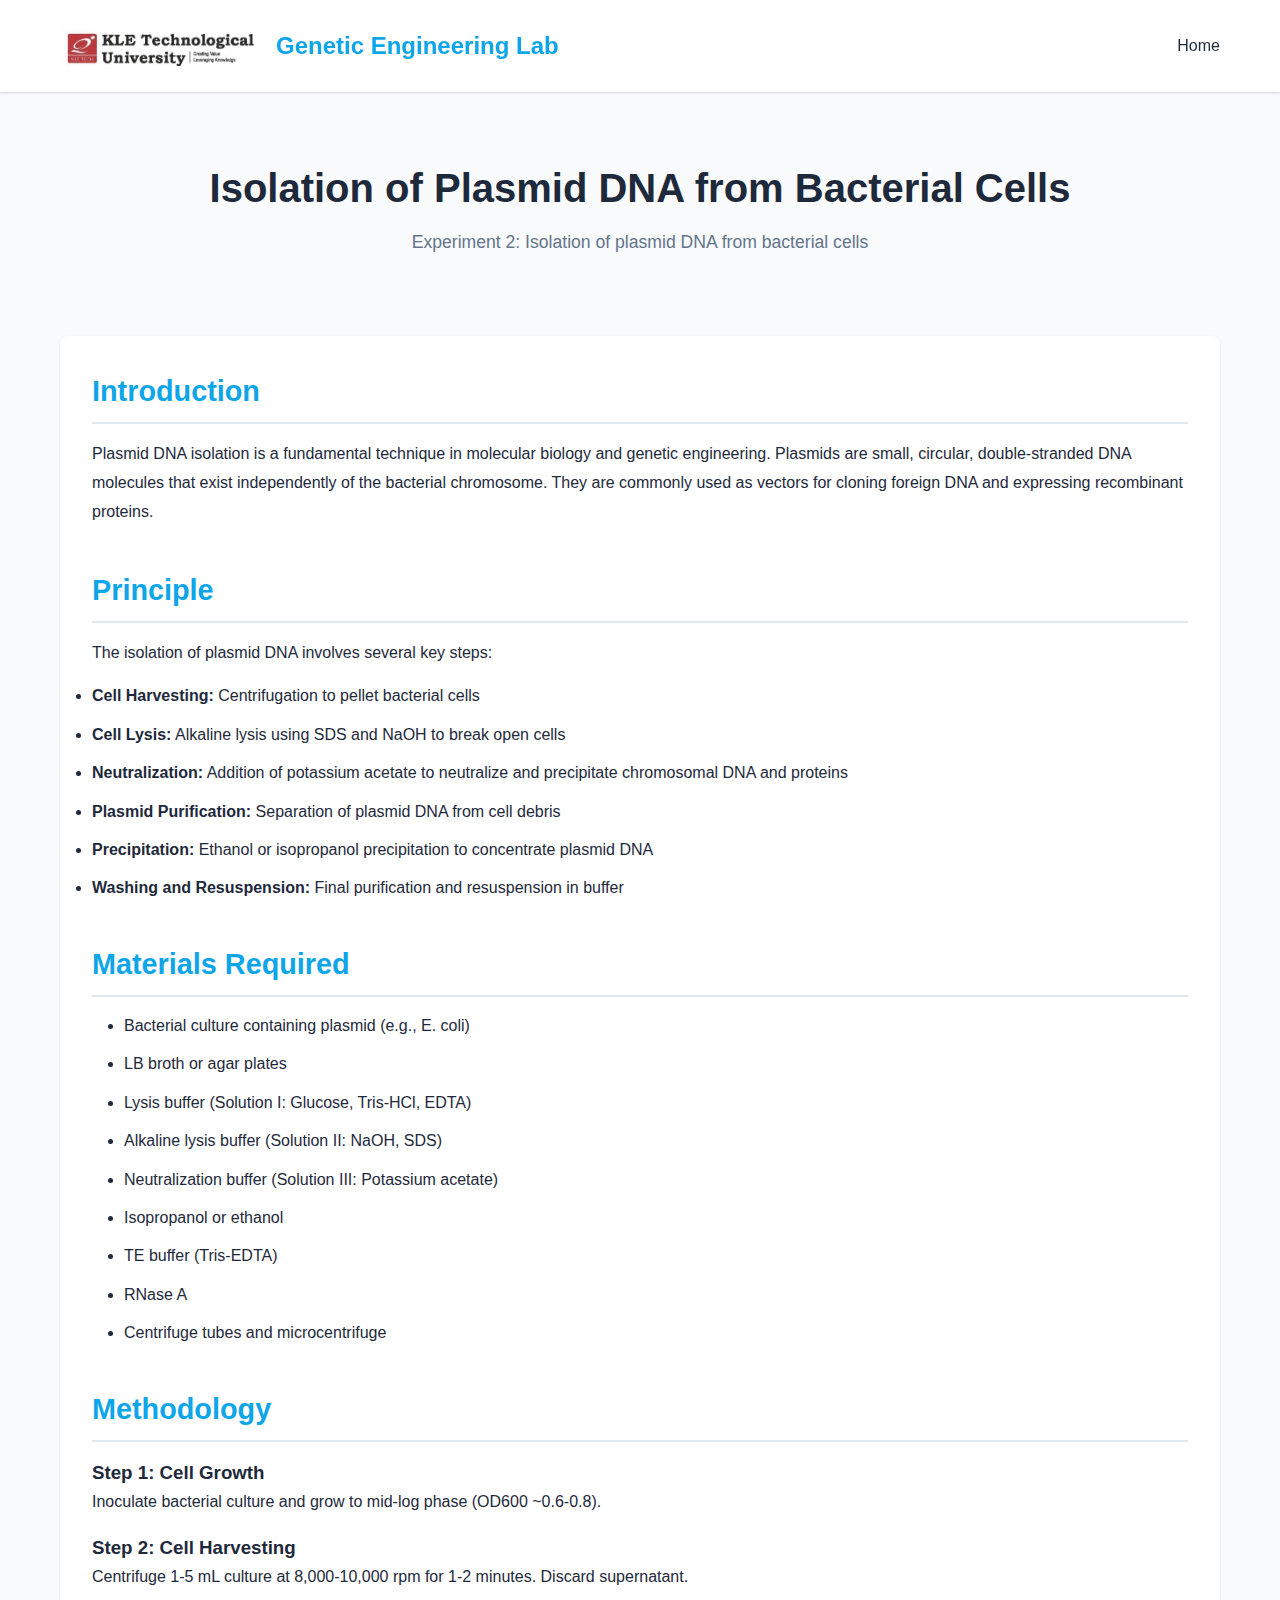
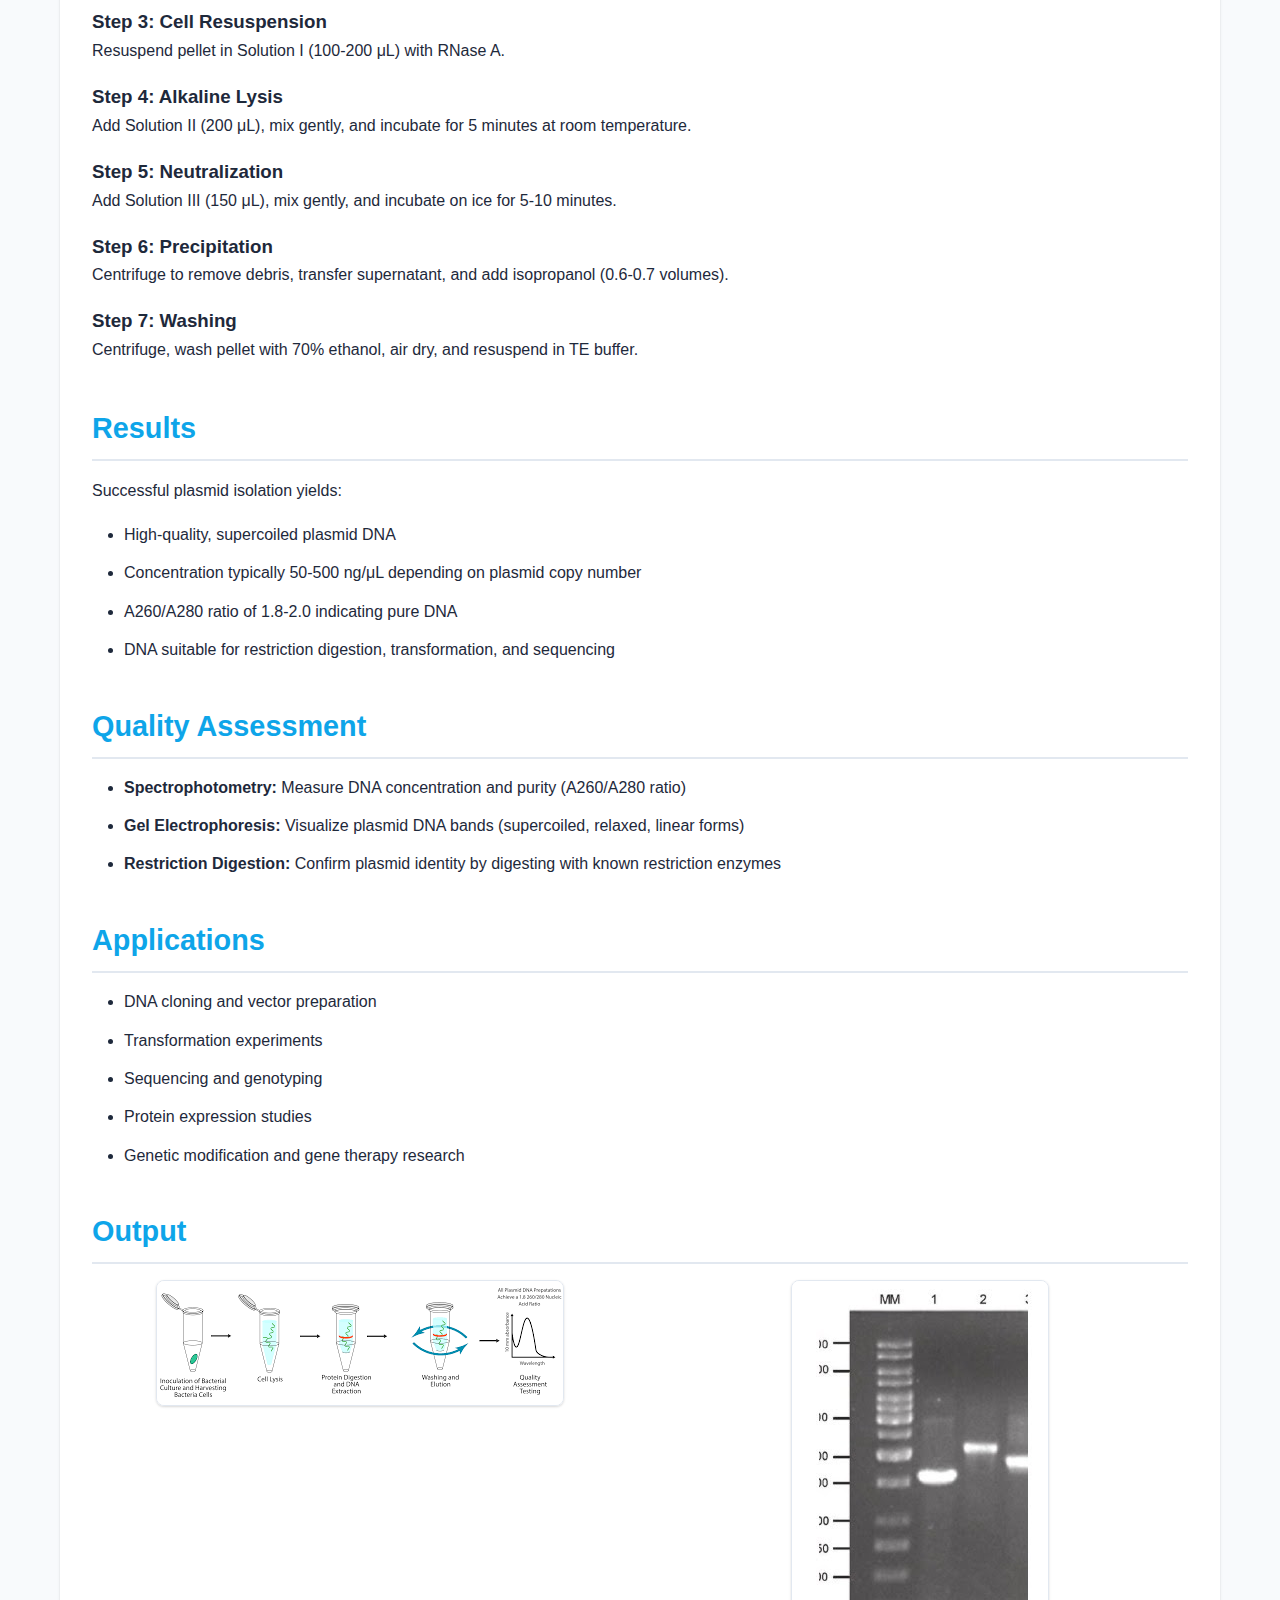
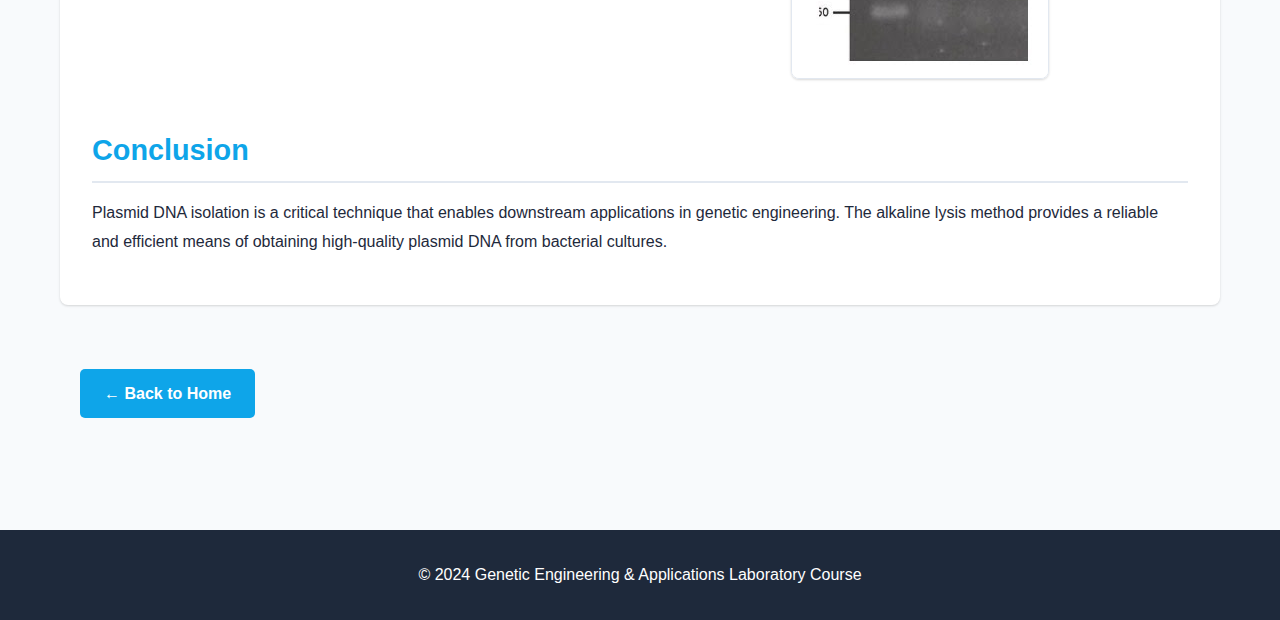
<file: experiment-2.html>
<!DOCTYPE html>
<html lang="en">
<head>
    <meta charset="UTF-8">
    <meta name="viewport" content="width=device-width, initial-scale=1.0">
    <title>Plasmid DNA Isolation - Genetic Engineering Lab</title>
    <link rel="stylesheet" href="styles.css">
</head>
<body>
    <nav class="navbar">
        <div class="container">
            <div class="logo-container">
                <img src="images/kle-logo.png" alt="KLE University Logo" class="kle-logo">
                <h1 class="logo">Genetic Engineering Lab</h1>
            </div>
            <ul class="nav-menu">
                <li><a href="index.html">Home</a></li>
            </ul>
        </div>
    </nav>

    <main class="main-content">
        <div class="container">
            <header class="page-header">
                <h1>Isolation of Plasmid DNA from Bacterial Cells</h1>
                <p class="subtitle">Experiment 2: Isolation of plasmid DNA from bacterial cells</p>
            </header>

            <section class="experiment-content">
                <div class="content-section">
                    <h2>Introduction</h2>
                    <p>
                        Plasmid DNA isolation is a fundamental technique in molecular biology and genetic engineering. Plasmids are 
                        small, circular, double-stranded DNA molecules that exist independently of the bacterial chromosome. They are 
                        commonly used as vectors for cloning foreign DNA and expressing recombinant proteins.
                    </p>
                </div>

                <div class="content-section">
                    <h2>Principle</h2>
                    <p>
                        The isolation of plasmid DNA involves several key steps:
                    </p>
                    <ol class="results-list">
                        <li><strong>Cell Harvesting:</strong> Centrifugation to pellet bacterial cells</li>
                        <li><strong>Cell Lysis:</strong> Alkaline lysis using SDS and NaOH to break open cells</li>
                        <li><strong>Neutralization:</strong> Addition of potassium acetate to neutralize and precipitate chromosomal DNA and proteins</li>
                        <li><strong>Plasmid Purification:</strong> Separation of plasmid DNA from cell debris</li>
                        <li><strong>Precipitation:</strong> Ethanol or isopropanol precipitation to concentrate plasmid DNA</li>
                        <li><strong>Washing and Resuspension:</strong> Final purification and resuspension in buffer</li>
                    </ol>
                </div>

                <div class="content-section">
                    <h2>Materials Required</h2>
                    <ul class="results-list">
                        <li>Bacterial culture containing plasmid (e.g., E. coli)</li>
                        <li>LB broth or agar plates</li>
                        <li>Lysis buffer (Solution I: Glucose, Tris-HCl, EDTA)</li>
                        <li>Alkaline lysis buffer (Solution II: NaOH, SDS)</li>
                        <li>Neutralization buffer (Solution III: Potassium acetate)</li>
                        <li>Isopropanol or ethanol</li>
                        <li>TE buffer (Tris-EDTA)</li>
                        <li>RNase A</li>
                        <li>Centrifuge tubes and microcentrifuge</li>
                    </ul>
                </div>

                <div class="content-section">
                    <h2>Methodology</h2>
                    <h3>Step 1: Cell Growth</h3>
                    <p>Inoculate bacterial culture and grow to mid-log phase (OD600 ~0.6-0.8).</p>

                    <h3>Step 2: Cell Harvesting</h3>
                    <p>Centrifuge 1-5 mL culture at 8,000-10,000 rpm for 1-2 minutes. Discard supernatant.</p>

                    <h3>Step 3: Cell Resuspension</h3>
                    <p>Resuspend pellet in Solution I (100-200 μL) with RNase A.</p>

                    <h3>Step 4: Alkaline Lysis</h3>
                    <p>Add Solution II (200 μL), mix gently, and incubate for 5 minutes at room temperature.</p>

                    <h3>Step 5: Neutralization</h3>
                    <p>Add Solution III (150 μL), mix gently, and incubate on ice for 5-10 minutes.</p>

                    <h3>Step 6: Precipitation</h3>
                    <p>Centrifuge to remove debris, transfer supernatant, and add isopropanol (0.6-0.7 volumes).</p>

                    <h3>Step 7: Washing</h3>
                    <p>Centrifuge, wash pellet with 70% ethanol, air dry, and resuspend in TE buffer.</p>
                </div>

                <div class="content-section">
                    <h2>Results</h2>
                    <p>
                        Successful plasmid isolation yields:
                    </p>
                    <ul class="results-list">
                        <li>High-quality, supercoiled plasmid DNA</li>
                        <li>Concentration typically 50-500 ng/μL depending on plasmid copy number</li>
                        <li>A260/A280 ratio of 1.8-2.0 indicating pure DNA</li>
                        <li>DNA suitable for restriction digestion, transformation, and sequencing</li>
                    </ul>
                </div>

                <div class="content-section">
                    <h2>Quality Assessment</h2>
                    <ul class="results-list">
                        <li><strong>Spectrophotometry:</strong> Measure DNA concentration and purity (A260/A280 ratio)</li>
                        <li><strong>Gel Electrophoresis:</strong> Visualize plasmid DNA bands (supercoiled, relaxed, linear forms)</li>
                        <li><strong>Restriction Digestion:</strong> Confirm plasmid identity by digesting with known restriction enzymes</li>
                    </ul>
                </div>

                <div class="content-section">
                    <h2>Applications</h2>
                    <ul class="results-list">
                        <li>DNA cloning and vector preparation</li>
                        <li>Transformation experiments</li>
                        <li>Sequencing and genotyping</li>
                        <li>Protein expression studies</li>
                        <li>Genetic modification and gene therapy research</li>
                    </ul>
                </div>

                <div class="content-section">
                    <h2>Output</h2>
                    <div class="output-images">
                        <div class="output-image-container">
                            <img src="images/experiment-2-output-1.jpg" alt="Experiment 2 Output Image 1" class="result-image">
                            <!-- <p class="image-caption">Figure 1: Plasmid DNA isolation results</p> -->
                        </div>
                        <div class="output-image-container">
                            <img src="images/experiment-2-output-2.jpg" alt="Experiment 2 Output Image 2" class="result-image">
                            <!-- <p class="image-caption">Figure 2: Gel electrophoresis of isolated plasmid DNA</p> -->
                        </div>
                    </div>
                </div>

                <div class="content-section">
                    <h2>Conclusion</h2>
                    <p>
                        Plasmid DNA isolation is a critical technique that enables downstream applications in genetic engineering. 
                        The alkaline lysis method provides a reliable and efficient means of obtaining high-quality plasmid DNA 
                        from bacterial cultures.
                    </p>
                </div>
            </section>

            <div class="container">
                <a href="index.html" class="back-button">← Back to Home</a>
            </div>
        </div>
    </main>

    <footer class="footer">
        <div class="container">
            <p>&copy; 2024 Genetic Engineering & Applications Laboratory Course</p>
        </div>
    </footer>

    <script src="script.js"></script>
</body>
</html>
</file>
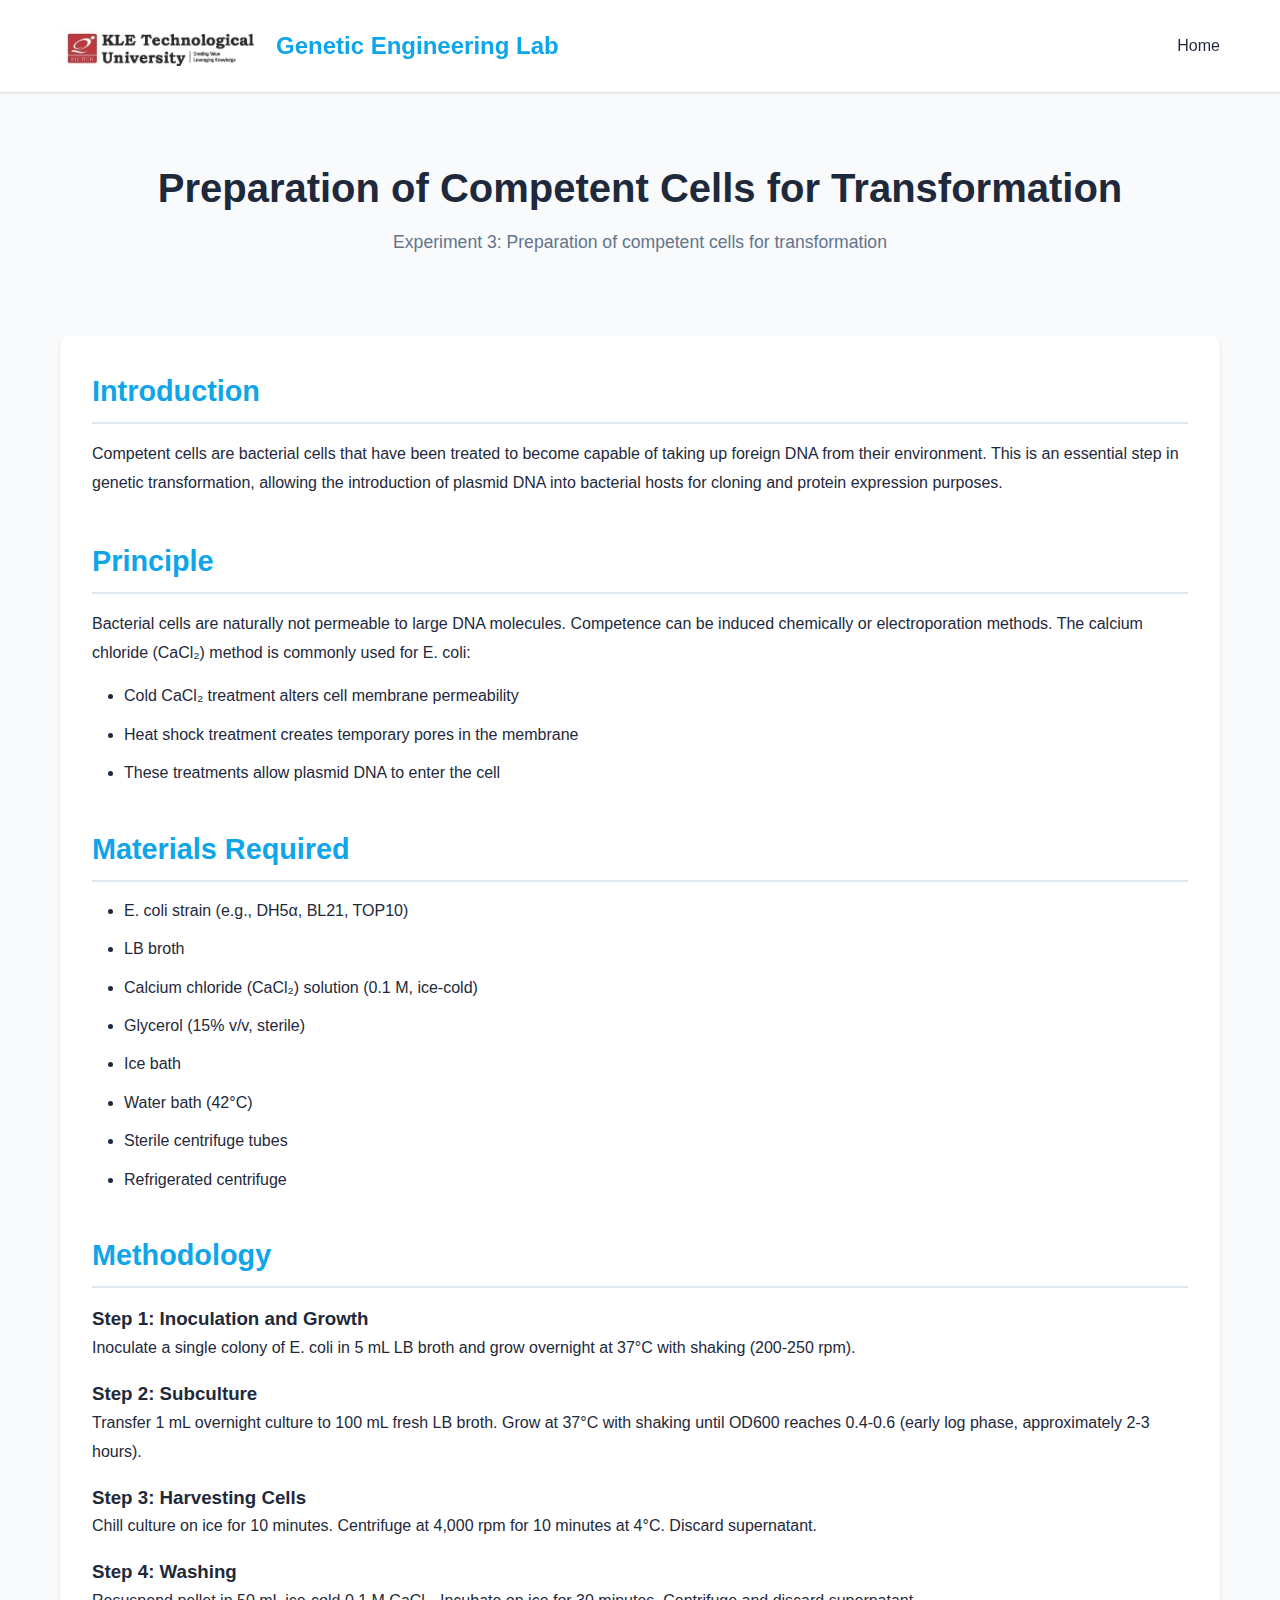
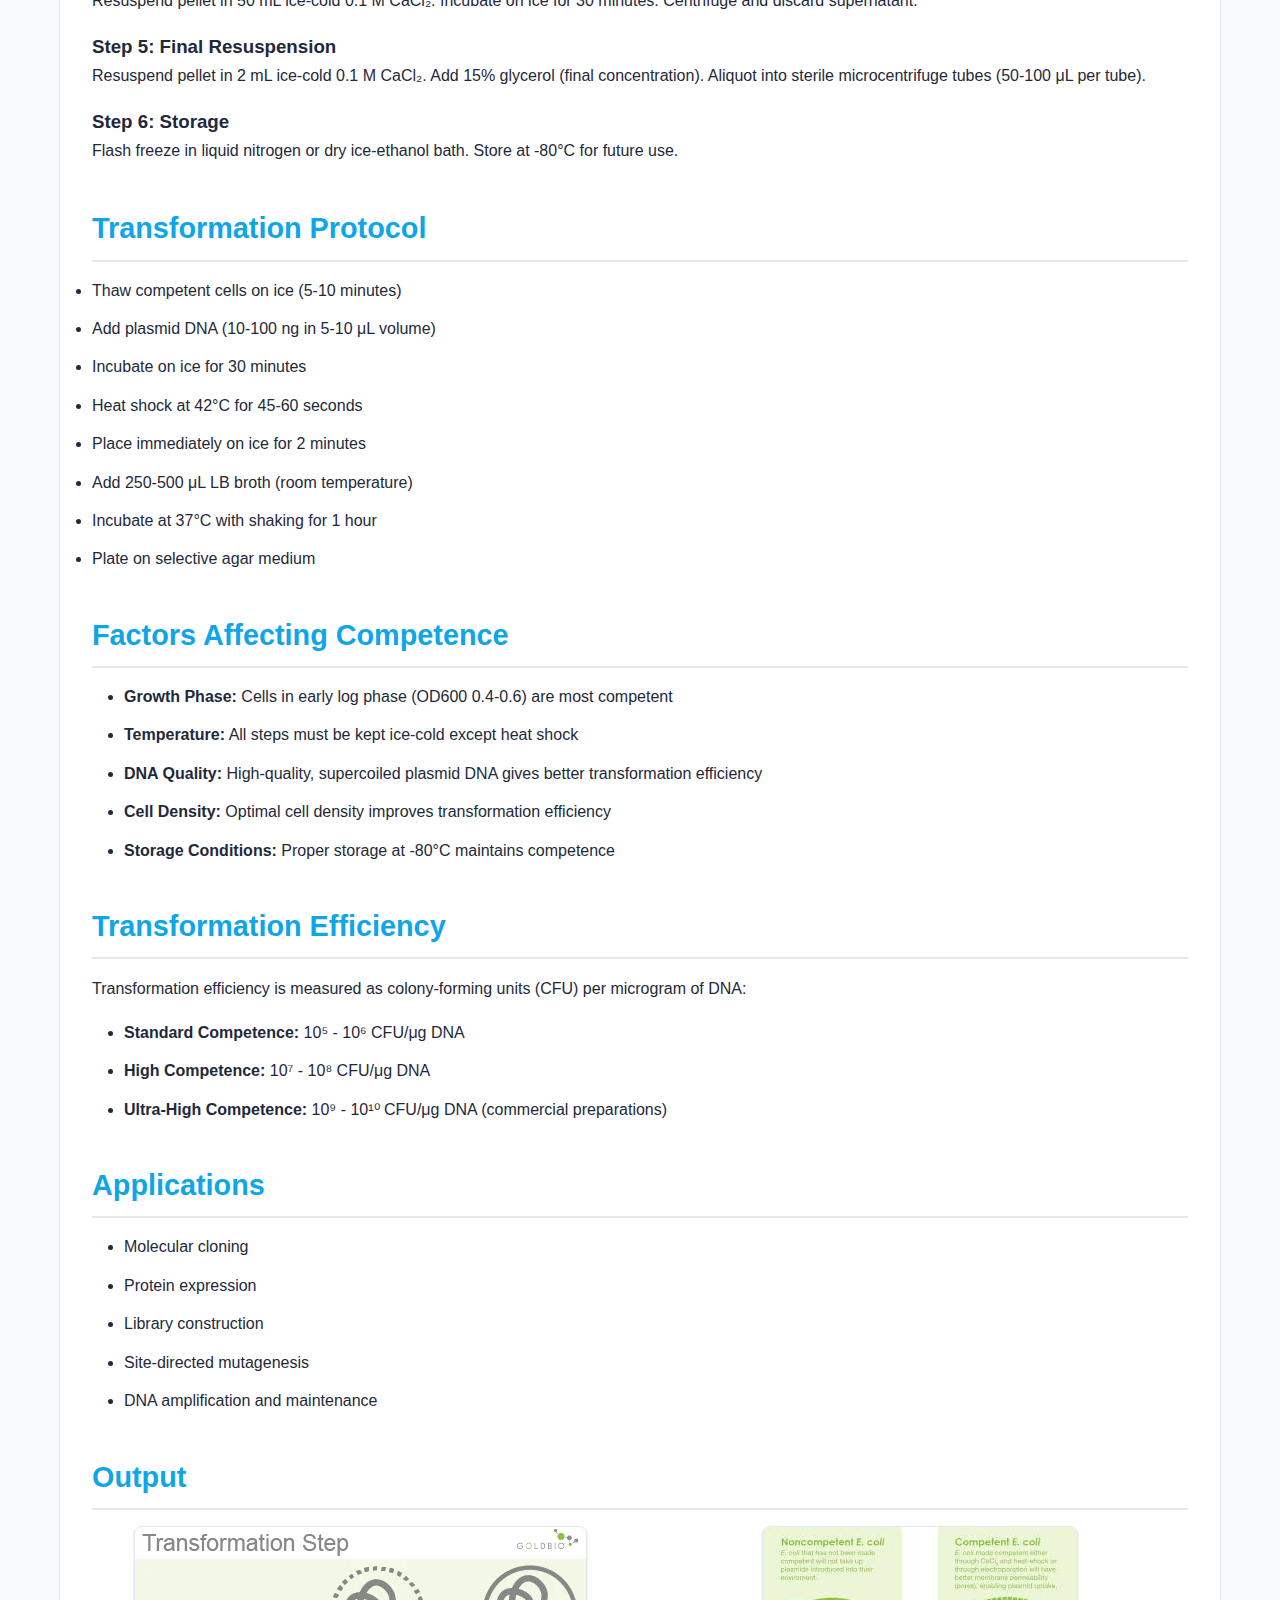
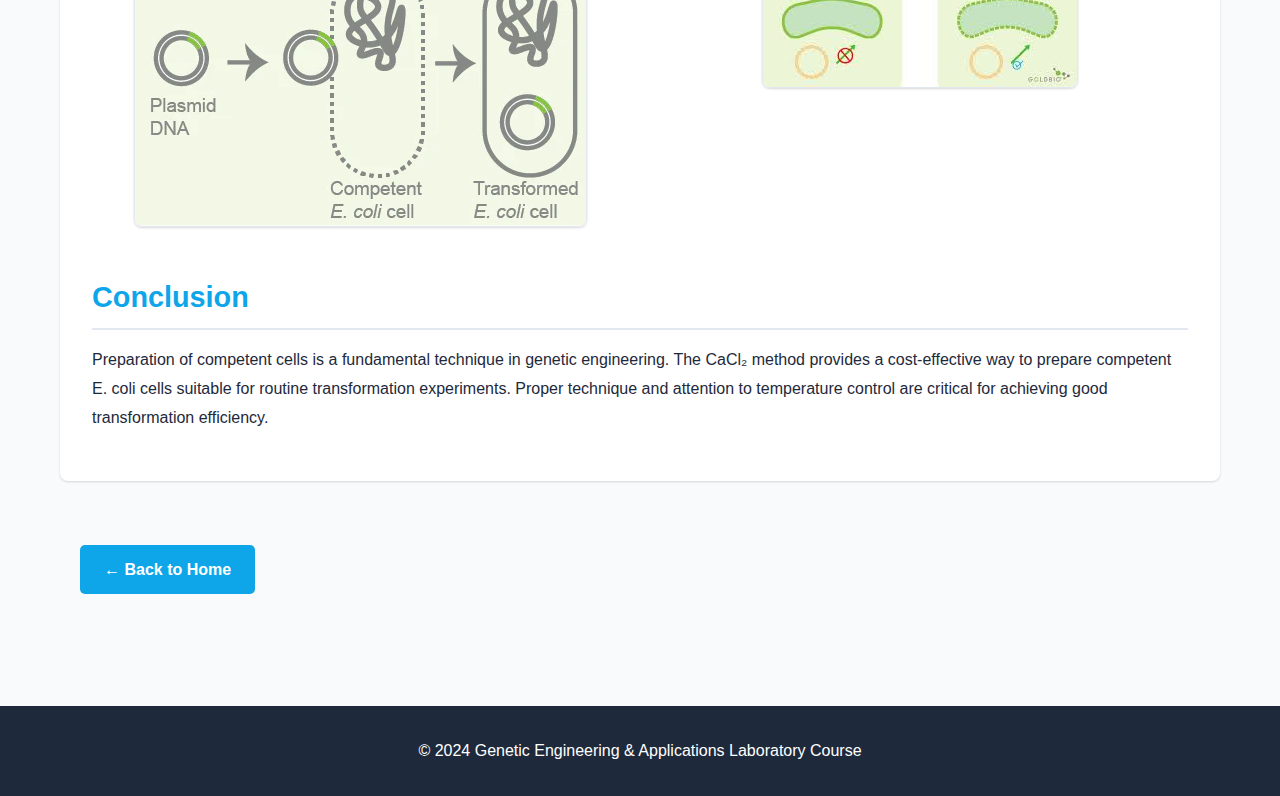
<file: experiment-3.html>
<!DOCTYPE html>
<html lang="en">
<head>
    <meta charset="UTF-8">
    <meta name="viewport" content="width=device-width, initial-scale=1.0">
    <title>Competent Cell Preparation - Genetic Engineering Lab</title>
    <link rel="stylesheet" href="styles.css">
</head>
<body>
    <nav class="navbar">
        <div class="container">
            <div class="logo-container">
                <img src="images/kle-logo.png" alt="KLE University Logo" class="kle-logo">
                <h1 class="logo">Genetic Engineering Lab</h1>
            </div>
            <ul class="nav-menu">
                <li><a href="index.html">Home</a></li>
            </ul>
        </div>
    </nav>

    <main class="main-content">
        <div class="container">
            <header class="page-header">
                <h1>Preparation of Competent Cells for Transformation</h1>
                <p class="subtitle">Experiment 3: Preparation of competent cells for transformation</p>
            </header>

            <section class="experiment-content">
                <div class="content-section">
                    <h2>Introduction</h2>
                    <p>
                        Competent cells are bacterial cells that have been treated to become capable of taking up foreign DNA from 
                        their environment. This is an essential step in genetic transformation, allowing the introduction of plasmid 
                        DNA into bacterial hosts for cloning and protein expression purposes.
                    </p>
                </div>

                <div class="content-section">
                    <h2>Principle</h2>
                    <p>
                        Bacterial cells are naturally not permeable to large DNA molecules. Competence can be induced chemically 
                        or electroporation methods. The calcium chloride (CaCl₂) method is commonly used for E. coli:
                    </p>
                    <ul class="results-list">
                        <li>Cold CaCl₂ treatment alters cell membrane permeability</li>
                        <li>Heat shock treatment creates temporary pores in the membrane</li>
                        <li>These treatments allow plasmid DNA to enter the cell</li>
                    </ul>
                </div>

                <div class="content-section">
                    <h2>Materials Required</h2>
                    <ul class="results-list">
                        <li>E. coli strain (e.g., DH5α, BL21, TOP10)</li>
                        <li>LB broth</li>
                        <li>Calcium chloride (CaCl₂) solution (0.1 M, ice-cold)</li>
                        <li>Glycerol (15% v/v, sterile)</li>
                        <li>Ice bath</li>
                        <li>Water bath (42°C)</li>
                        <li>Sterile centrifuge tubes</li>
                        <li>Refrigerated centrifuge</li>
                    </ul>
                </div>

                <div class="content-section">
                    <h2>Methodology</h2>
                    <h3>Step 1: Inoculation and Growth</h3>
                    <p>
                        Inoculate a single colony of E. coli in 5 mL LB broth and grow overnight at 37°C with shaking (200-250 rpm).
                    </p>

                    <h3>Step 2: Subculture</h3>
                    <p>
                        Transfer 1 mL overnight culture to 100 mL fresh LB broth. Grow at 37°C with shaking until OD600 reaches 
                        0.4-0.6 (early log phase, approximately 2-3 hours).
                    </p>

                    <h3>Step 3: Harvesting Cells</h3>
                    <p>
                        Chill culture on ice for 10 minutes. Centrifuge at 4,000 rpm for 10 minutes at 4°C. Discard supernatant.
                    </p>

                    <h3>Step 4: Washing</h3>
                    <p>
                        Resuspend pellet in 50 mL ice-cold 0.1 M CaCl₂. Incubate on ice for 30 minutes. Centrifuge and discard supernatant.
                    </p>

                    <h3>Step 5: Final Resuspension</h3>
                    <p>
                        Resuspend pellet in 2 mL ice-cold 0.1 M CaCl₂. Add 15% glycerol (final concentration). Aliquot into sterile 
                        microcentrifuge tubes (50-100 μL per tube).
                    </p>

                    <h3>Step 6: Storage</h3>
                    <p>
                        Flash freeze in liquid nitrogen or dry ice-ethanol bath. Store at -80°C for future use.
                    </p>
                </div>

                <div class="content-section">
                    <h2>Transformation Protocol</h2>
                    <ol class="results-list">
                        <li>Thaw competent cells on ice (5-10 minutes)</li>
                        <li>Add plasmid DNA (10-100 ng in 5-10 μL volume)</li>
                        <li>Incubate on ice for 30 minutes</li>
                        <li>Heat shock at 42°C for 45-60 seconds</li>
                        <li>Place immediately on ice for 2 minutes</li>
                        <li>Add 250-500 μL LB broth (room temperature)</li>
                        <li>Incubate at 37°C with shaking for 1 hour</li>
                        <li>Plate on selective agar medium</li>
                    </ol>
                </div>

                <div class="content-section">
                    <h2>Factors Affecting Competence</h2>
                    <ul class="results-list">
                        <li><strong>Growth Phase:</strong> Cells in early log phase (OD600 0.4-0.6) are most competent</li>
                        <li><strong>Temperature:</strong> All steps must be kept ice-cold except heat shock</li>
                        <li><strong>DNA Quality:</strong> High-quality, supercoiled plasmid DNA gives better transformation efficiency</li>
                        <li><strong>Cell Density:</strong> Optimal cell density improves transformation efficiency</li>
                        <li><strong>Storage Conditions:</strong> Proper storage at -80°C maintains competence</li>
                    </ul>
                </div>

                <div class="content-section">
                    <h2>Transformation Efficiency</h2>
                    <p>
                        Transformation efficiency is measured as colony-forming units (CFU) per microgram of DNA:
                    </p>
                    <ul class="results-list">
                        <li><strong>Standard Competence:</strong> 10⁵ - 10⁶ CFU/μg DNA</li>
                        <li><strong>High Competence:</strong> 10⁷ - 10⁸ CFU/μg DNA</li>
                        <li><strong>Ultra-High Competence:</strong> 10⁹ - 10¹⁰ CFU/μg DNA (commercial preparations)</li>
                    </ul>
                </div>

                <div class="content-section">
                    <h2>Applications</h2>
                    <ul class="results-list">
                        <li>Molecular cloning</li>
                        <li>Protein expression</li>
                        <li>Library construction</li>
                        <li>Site-directed mutagenesis</li>
                        <li>DNA amplification and maintenance</li>
                    </ul>
                </div>

                <div class="content-section">
                    <h2>Output</h2>
                    <div class="output-images">
                        <div class="output-image-container">
                            <img src="images/experiment-3-output-1.jpg" alt="Experiment 3 Output Image 1" class="result-image">
                            <!-- <p class="image-caption">Figure 1: Competent cell preparation protocol</p> -->
                        </div>
                        <div class="output-image-container">
                            <img src="images/experiment-3-output-2.jpg" alt="Experiment 3 Output Image 2" class="result-image">
                            <!-- <p class="image-caption">Figure 2: Transformation efficiency results</p> -->
                        </div>
                    </div>
                </div>

                <div class="content-section">
                    <h2>Conclusion</h2>
                    <p>
                        Preparation of competent cells is a fundamental technique in genetic engineering. The CaCl₂ method provides 
                        a cost-effective way to prepare competent E. coli cells suitable for routine transformation experiments. 
                        Proper technique and attention to temperature control are critical for achieving good transformation efficiency.
                    </p>
                </div>
            </section>

            <div class="container">
                <a href="index.html" class="back-button">← Back to Home</a>
            </div>
        </div>
    </main>

    <footer class="footer">
        <div class="container">
            <p>&copy; 2024 Genetic Engineering & Applications Laboratory Course</p>
        </div>
    </footer>

    <script src="script.js"></script>
</body>
</html>
</file>
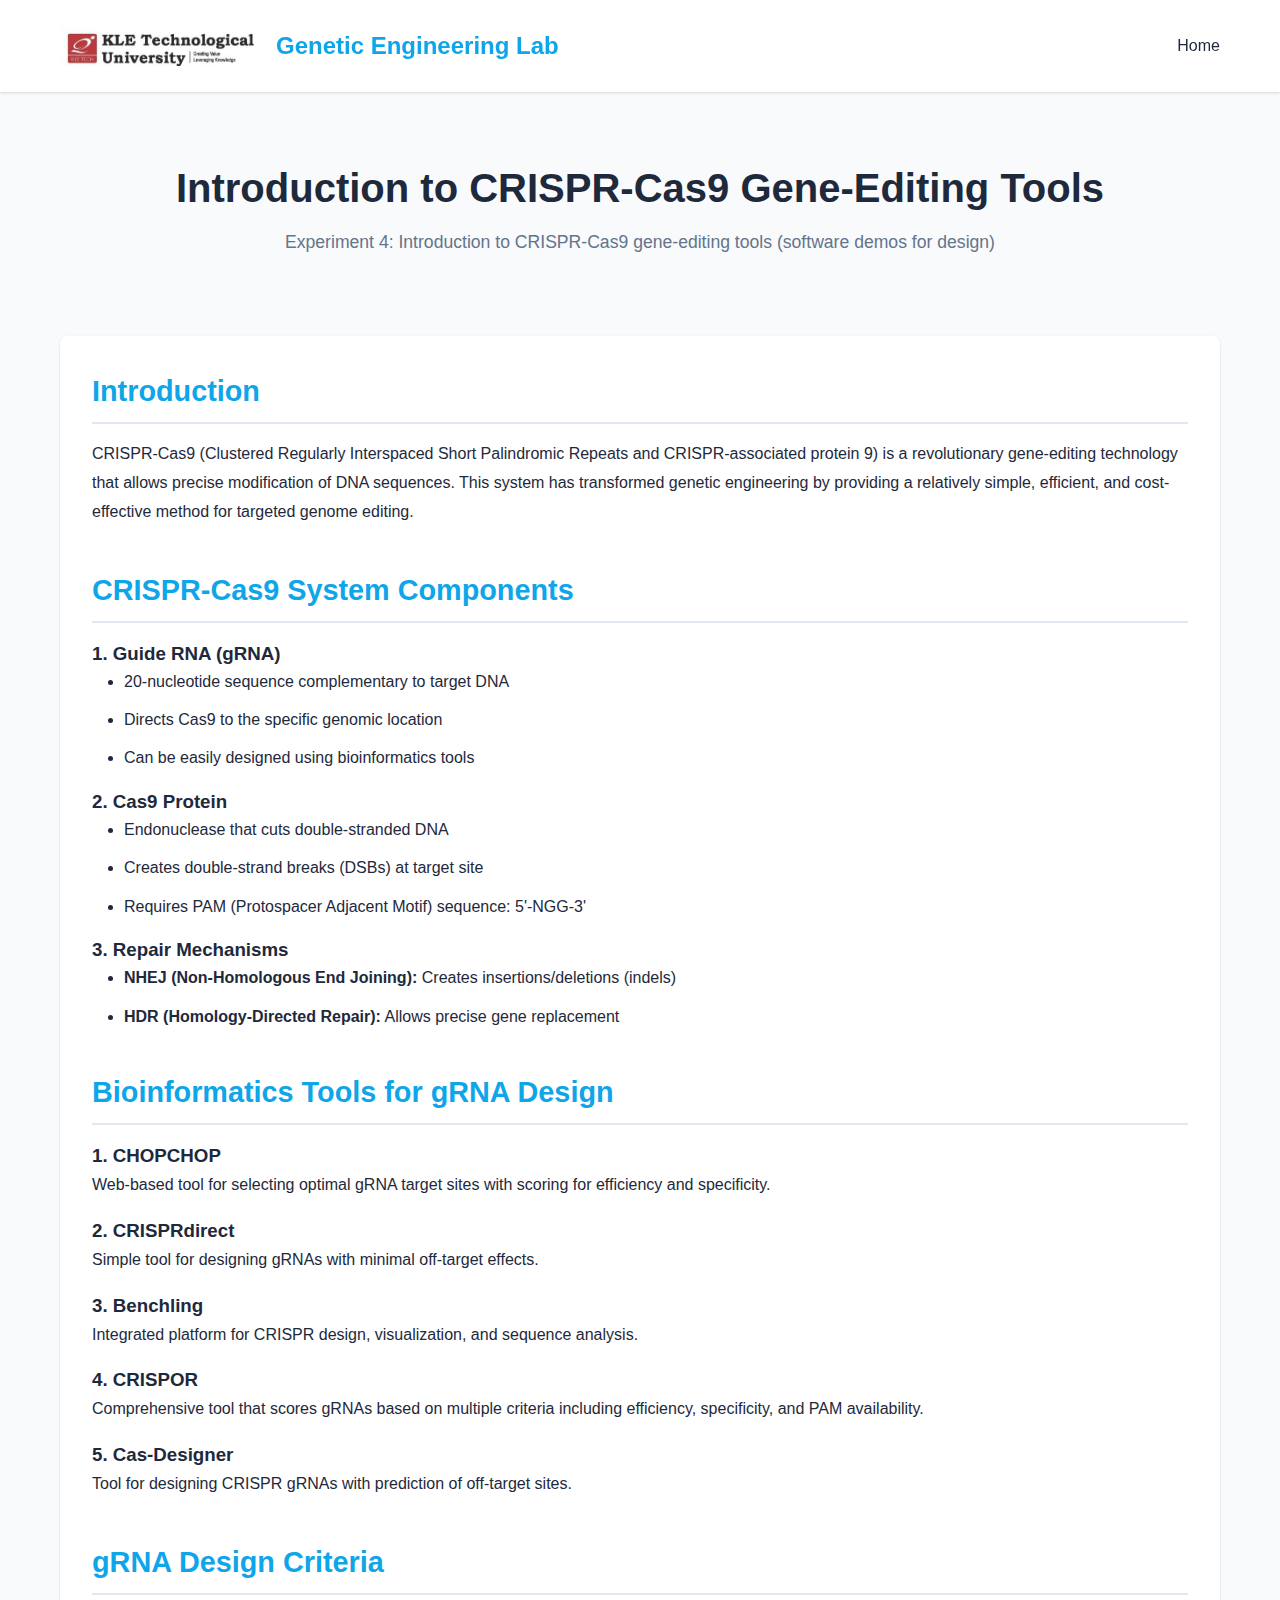
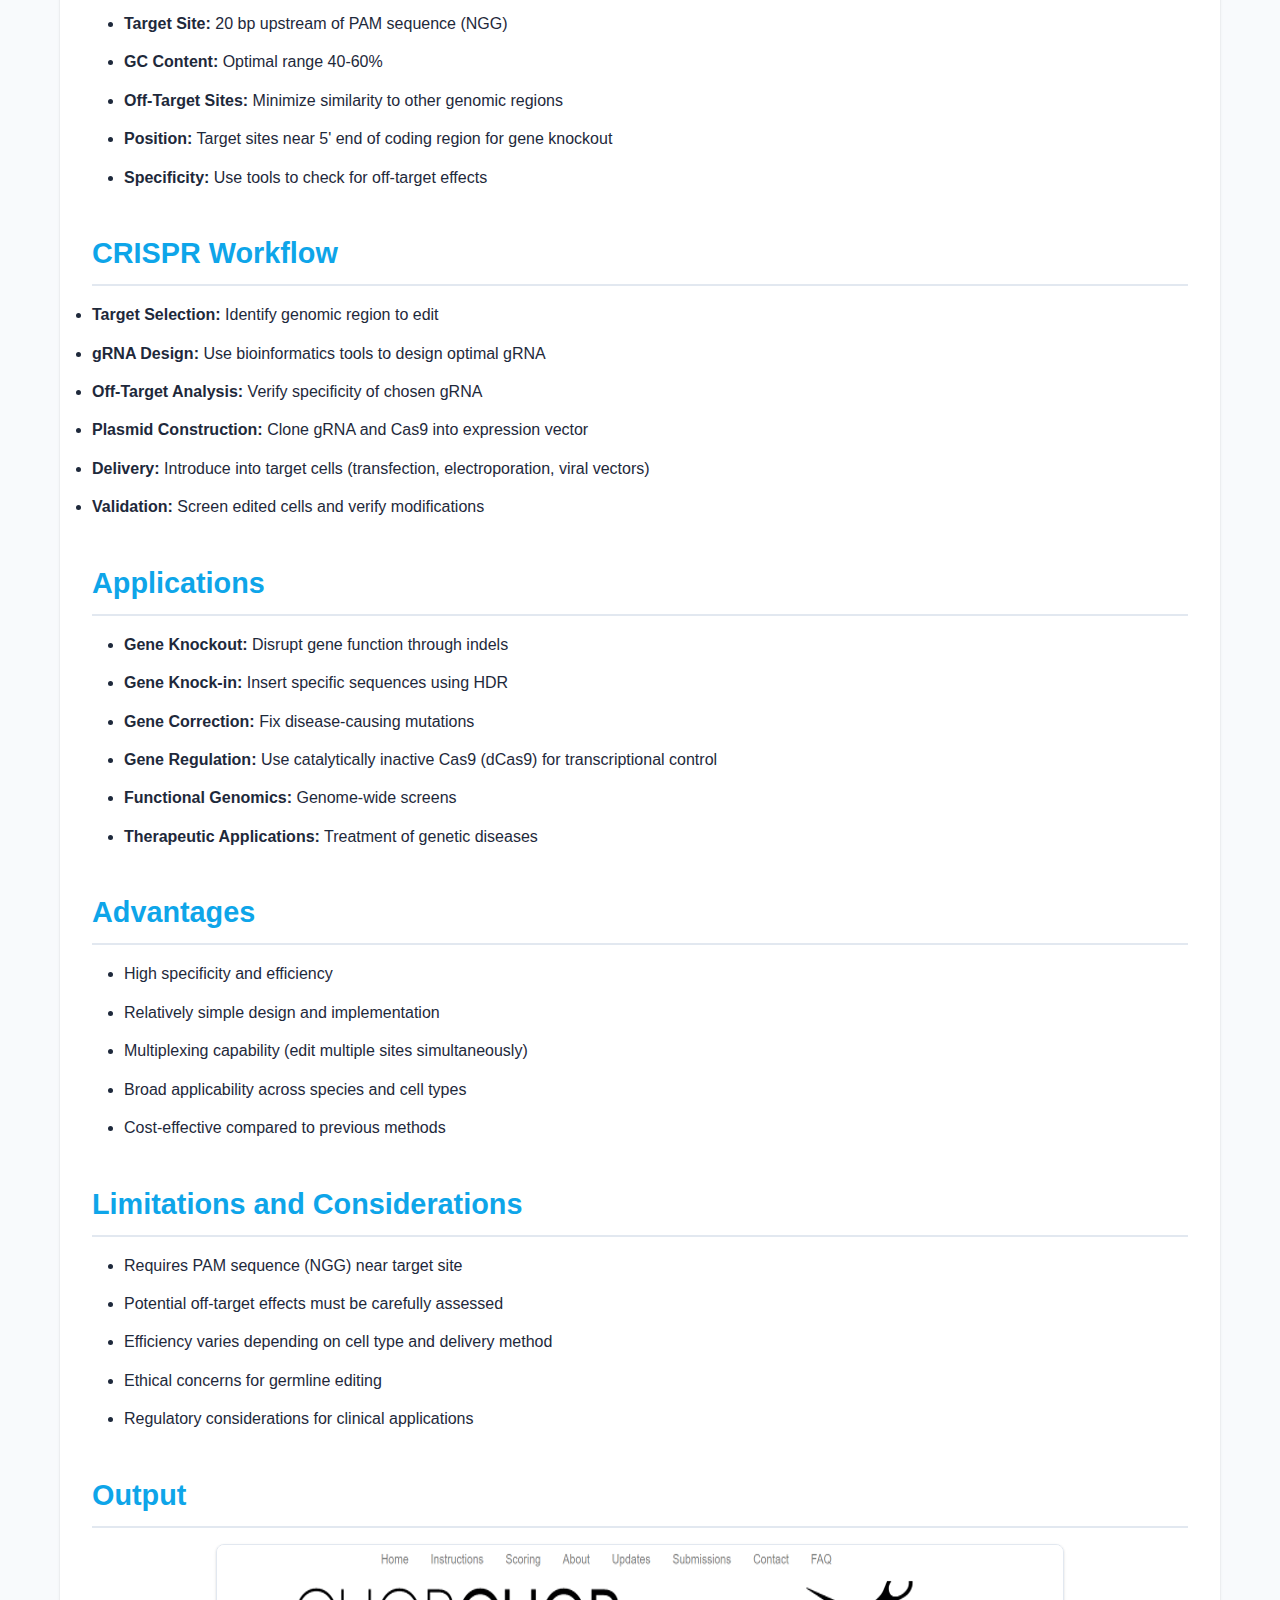
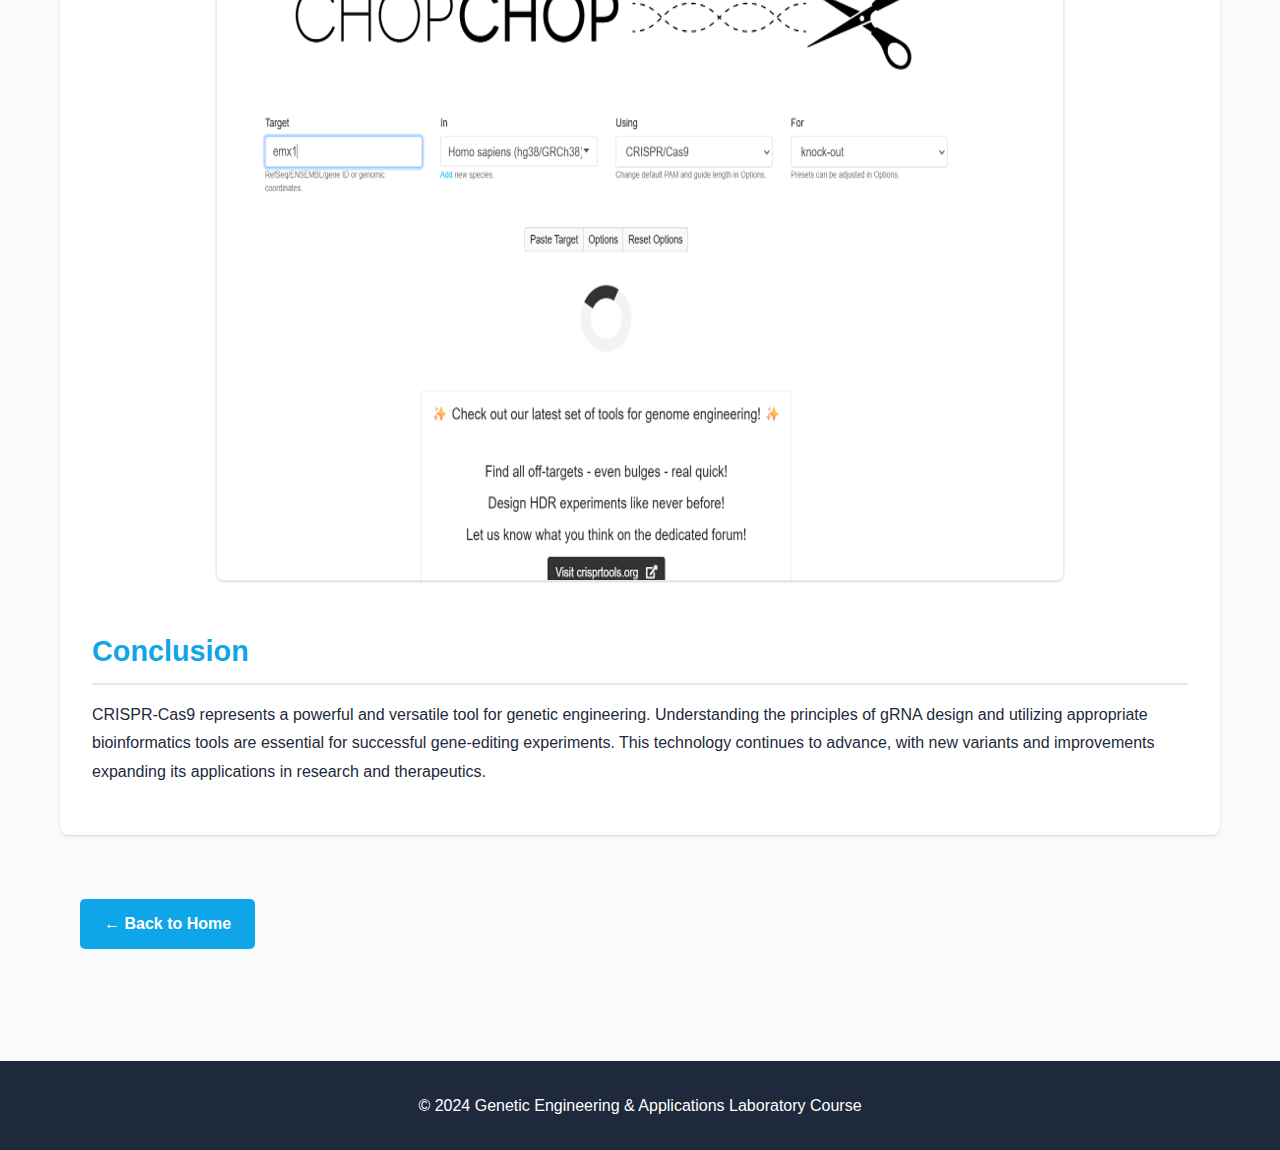
<file: experiment-4.html>
<!DOCTYPE html>
<html lang="en">
<head>
    <meta charset="UTF-8">
    <meta name="viewport" content="width=device-width, initial-scale=1.0">
    <title>CRISPR-Cas9 Introduction - Genetic Engineering Lab</title>
    <link rel="stylesheet" href="styles.css">
</head>
<body>
    <nav class="navbar">
        <div class="container">
            <div class="logo-container">
                <img src="images/kle-logo.png" alt="KLE University Logo" class="kle-logo">
                <h1 class="logo">Genetic Engineering Lab</h1>
            </div>
            <ul class="nav-menu">
                <li><a href="index.html">Home</a></li>
            </ul>
        </div>
    </nav>

    <main class="main-content">
        <div class="container">
            <header class="page-header">
                <h1>Introduction to CRISPR-Cas9 Gene-Editing Tools</h1>
                <p class="subtitle">Experiment 4: Introduction to CRISPR-Cas9 gene-editing tools (software demos for design)</p>
            </header>

            <section class="experiment-content">
                <div class="content-section">
                    <h2>Introduction</h2>
                    <p>
                        CRISPR-Cas9 (Clustered Regularly Interspaced Short Palindromic Repeats and CRISPR-associated protein 9) is a 
                        revolutionary gene-editing technology that allows precise modification of DNA sequences. This system has 
                        transformed genetic engineering by providing a relatively simple, efficient, and cost-effective method for 
                        targeted genome editing.
                    </p>
                </div>

                <div class="content-section">
                    <h2>CRISPR-Cas9 System Components</h2>
                    <h3>1. Guide RNA (gRNA)</h3>
                    <ul class="results-list">
                        <li>20-nucleotide sequence complementary to target DNA</li>
                        <li>Directs Cas9 to the specific genomic location</li>
                        <li>Can be easily designed using bioinformatics tools</li>
                    </ul>

                    <h3>2. Cas9 Protein</h3>
                    <ul class="results-list">
                        <li>Endonuclease that cuts double-stranded DNA</li>
                        <li>Creates double-strand breaks (DSBs) at target site</li>
                        <li>Requires PAM (Protospacer Adjacent Motif) sequence: 5'-NGG-3'</li>
                    </ul>

                    <h3>3. Repair Mechanisms</h3>
                    <ul class="results-list">
                        <li><strong>NHEJ (Non-Homologous End Joining):</strong> Creates insertions/deletions (indels)</li>
                        <li><strong>HDR (Homology-Directed Repair):</strong> Allows precise gene replacement</li>
                    </ul>
                </div>

                <div class="content-section">
                    <h2>Bioinformatics Tools for gRNA Design</h2>
                    <h3>1. CHOPCHOP</h3>
                    <p>
                        Web-based tool for selecting optimal gRNA target sites with scoring for efficiency and specificity.
                    </p>

                    <h3>2. CRISPRdirect</h3>
                    <p>
                        Simple tool for designing gRNAs with minimal off-target effects.
                    </p>

                    <h3>3. Benchling</h3>
                    <p>
                        Integrated platform for CRISPR design, visualization, and sequence analysis.
                    </p>

                    <h3>4. CRISPOR</h3>
                    <p>
                        Comprehensive tool that scores gRNAs based on multiple criteria including efficiency, specificity, and PAM availability.
                    </p>

                    <h3>5. Cas-Designer</h3>
                    <p>
                        Tool for designing CRISPR gRNAs with prediction of off-target sites.
                    </p>
                </div>

                <div class="content-section">
                    <h2>gRNA Design Criteria</h2>
                    <ul class="results-list">
                        <li><strong>Target Site:</strong> 20 bp upstream of PAM sequence (NGG)</li>
                        <li><strong>GC Content:</strong> Optimal range 40-60%</li>
                        <li><strong>Off-Target Sites:</strong> Minimize similarity to other genomic regions</li>
                        <li><strong>Position:</strong> Target sites near 5' end of coding region for gene knockout</li>
                        <li><strong>Specificity:</strong> Use tools to check for off-target effects</li>
                    </ul>
                </div>

                <div class="content-section">
                    <h2>CRISPR Workflow</h2>
                    <ol class="results-list">
                        <li><strong>Target Selection:</strong> Identify genomic region to edit</li>
                        <li><strong>gRNA Design:</strong> Use bioinformatics tools to design optimal gRNA</li>
                        <li><strong>Off-Target Analysis:</strong> Verify specificity of chosen gRNA</li>
                        <li><strong>Plasmid Construction:</strong> Clone gRNA and Cas9 into expression vector</li>
                        <li><strong>Delivery:</strong> Introduce into target cells (transfection, electroporation, viral vectors)</li>
                        <li><strong>Validation:</strong> Screen edited cells and verify modifications</li>
                    </ol>
                </div>

                <div class="content-section">
                    <h2>Applications</h2>
                    <ul class="results-list">
                        <li><strong>Gene Knockout:</strong> Disrupt gene function through indels</li>
                        <li><strong>Gene Knock-in:</strong> Insert specific sequences using HDR</li>
                        <li><strong>Gene Correction:</strong> Fix disease-causing mutations</li>
                        <li><strong>Gene Regulation:</strong> Use catalytically inactive Cas9 (dCas9) for transcriptional control</li>
                        <li><strong>Functional Genomics:</strong> Genome-wide screens</li>
                        <li><strong>Therapeutic Applications:</strong> Treatment of genetic diseases</li>
                    </ul>
                </div>

                <div class="content-section">
                    <h2>Advantages</h2>
                    <ul class="results-list">
                        <li>High specificity and efficiency</li>
                        <li>Relatively simple design and implementation</li>
                        <li>Multiplexing capability (edit multiple sites simultaneously)</li>
                        <li>Broad applicability across species and cell types</li>
                        <li>Cost-effective compared to previous methods</li>
                    </ul>
                </div>

                <div class="content-section">
                    <h2>Limitations and Considerations</h2>
                    <ul class="results-list">
                        <li>Requires PAM sequence (NGG) near target site</li>
                        <li>Potential off-target effects must be carefully assessed</li>
                        <li>Efficiency varies depending on cell type and delivery method</li>
                        <li>Ethical concerns for germline editing</li>
                        <li>Regulatory considerations for clinical applications</li>
                    </ul>
                </div>

                <div class="content-section">
                    <h2>Output</h2>
                    <div class="output-images">
                        <div class="output-image-container">
                            <img src="images/experiment-4-output-1.jpg" alt="Experiment 4 Output Image 1" class="result-image">
                            <!-- <p class="image-caption">Figure 1: CRISPR-Cas9 gRNA design interface</p> -->
                        </div>
                        <!-- <div class="output-image-container">
                            <img src="images/experiment-4-output-2.jpg" alt="Experiment 4 Output Image 2" class="result-image">
                            <p class="image-caption">Figure 2: Bioinformatics tool results for gRNA selection</p>
                        </div> -->
                    </div>
                </div>

                <div class="content-section">
                    <h2>Conclusion</h2>
                    <p>
                        CRISPR-Cas9 represents a powerful and versatile tool for genetic engineering. Understanding the principles of 
                        gRNA design and utilizing appropriate bioinformatics tools are essential for successful gene-editing experiments. 
                        This technology continues to advance, with new variants and improvements expanding its applications in research 
                        and therapeutics.
                    </p>
                </div>
            </section>

            <div class="container">
                <a href="index.html" class="back-button">← Back to Home</a>
            </div>
        </div>
    </main>

    <footer class="footer">
        <div class="container">
            <p>&copy; 2024 Genetic Engineering & Applications Laboratory Course</p>
        </div>
    </footer>

    <script src="script.js"></script>
</body>
</html>
</file>
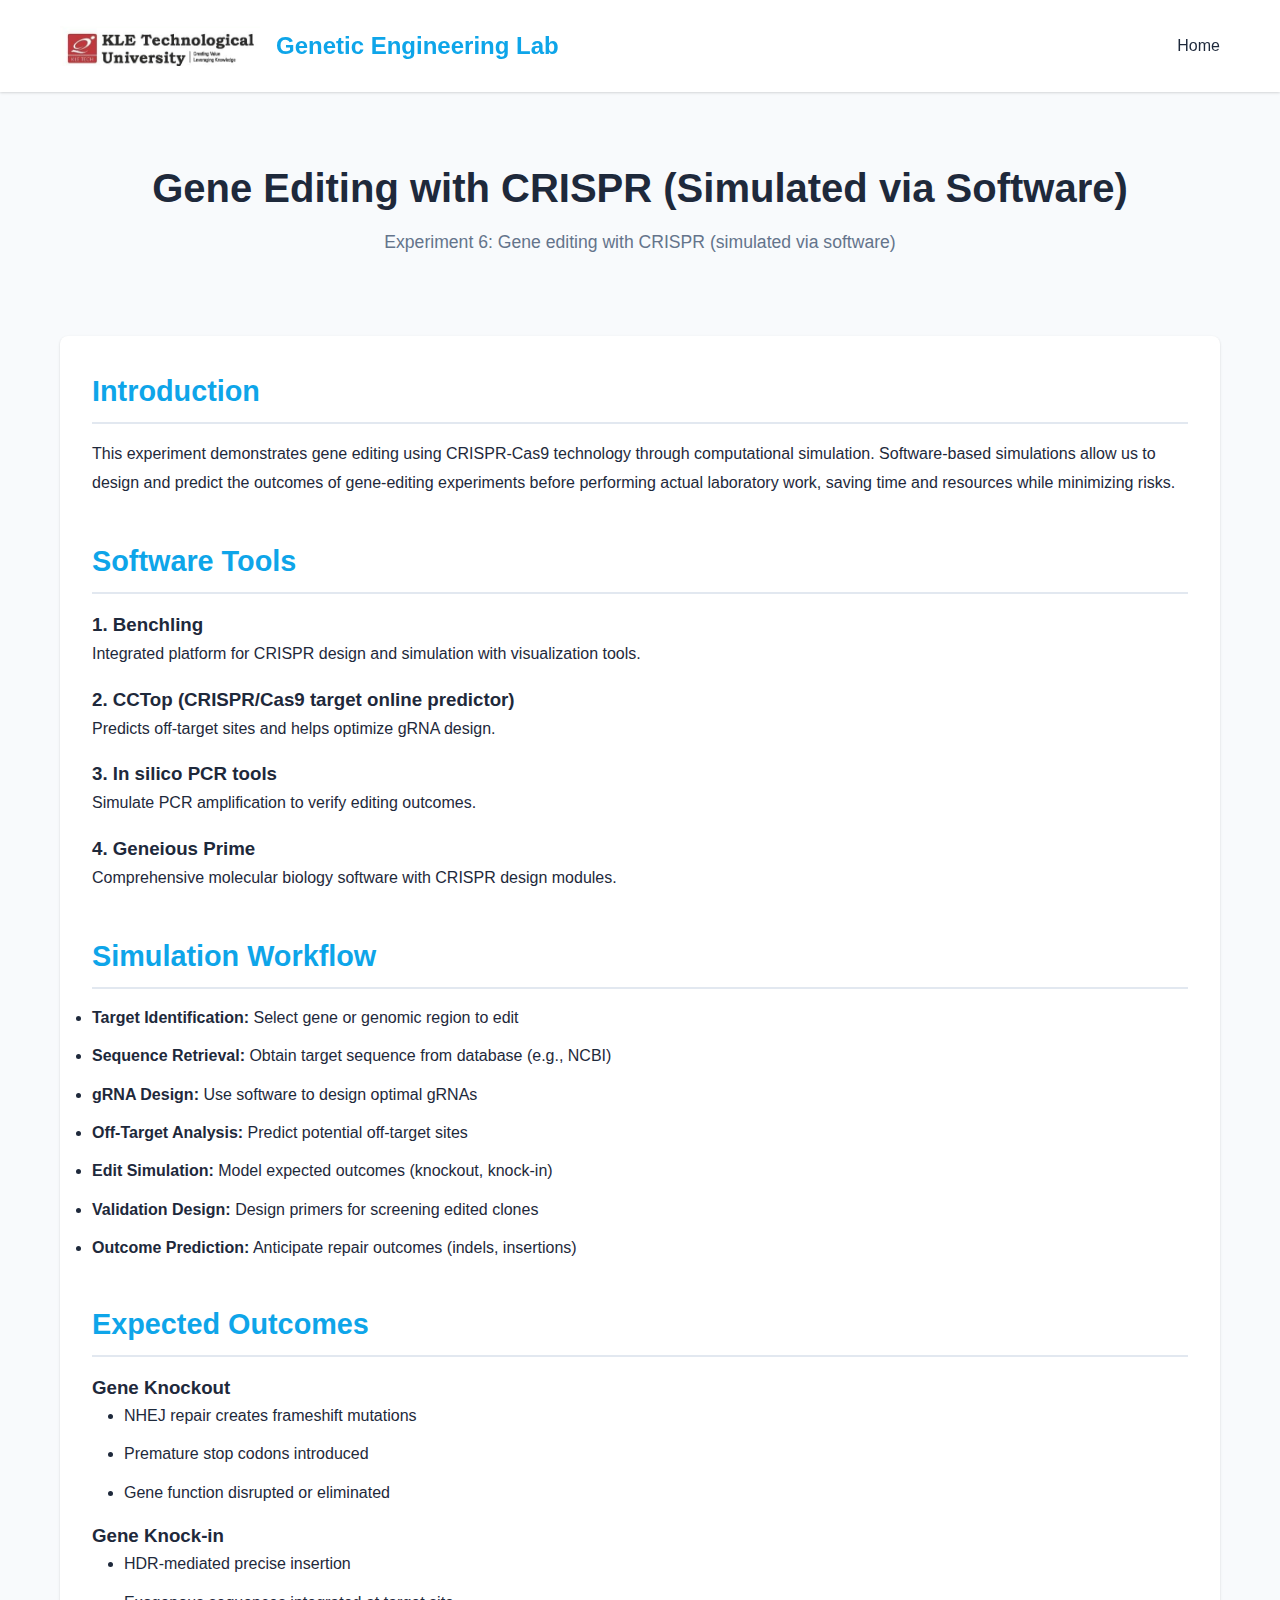
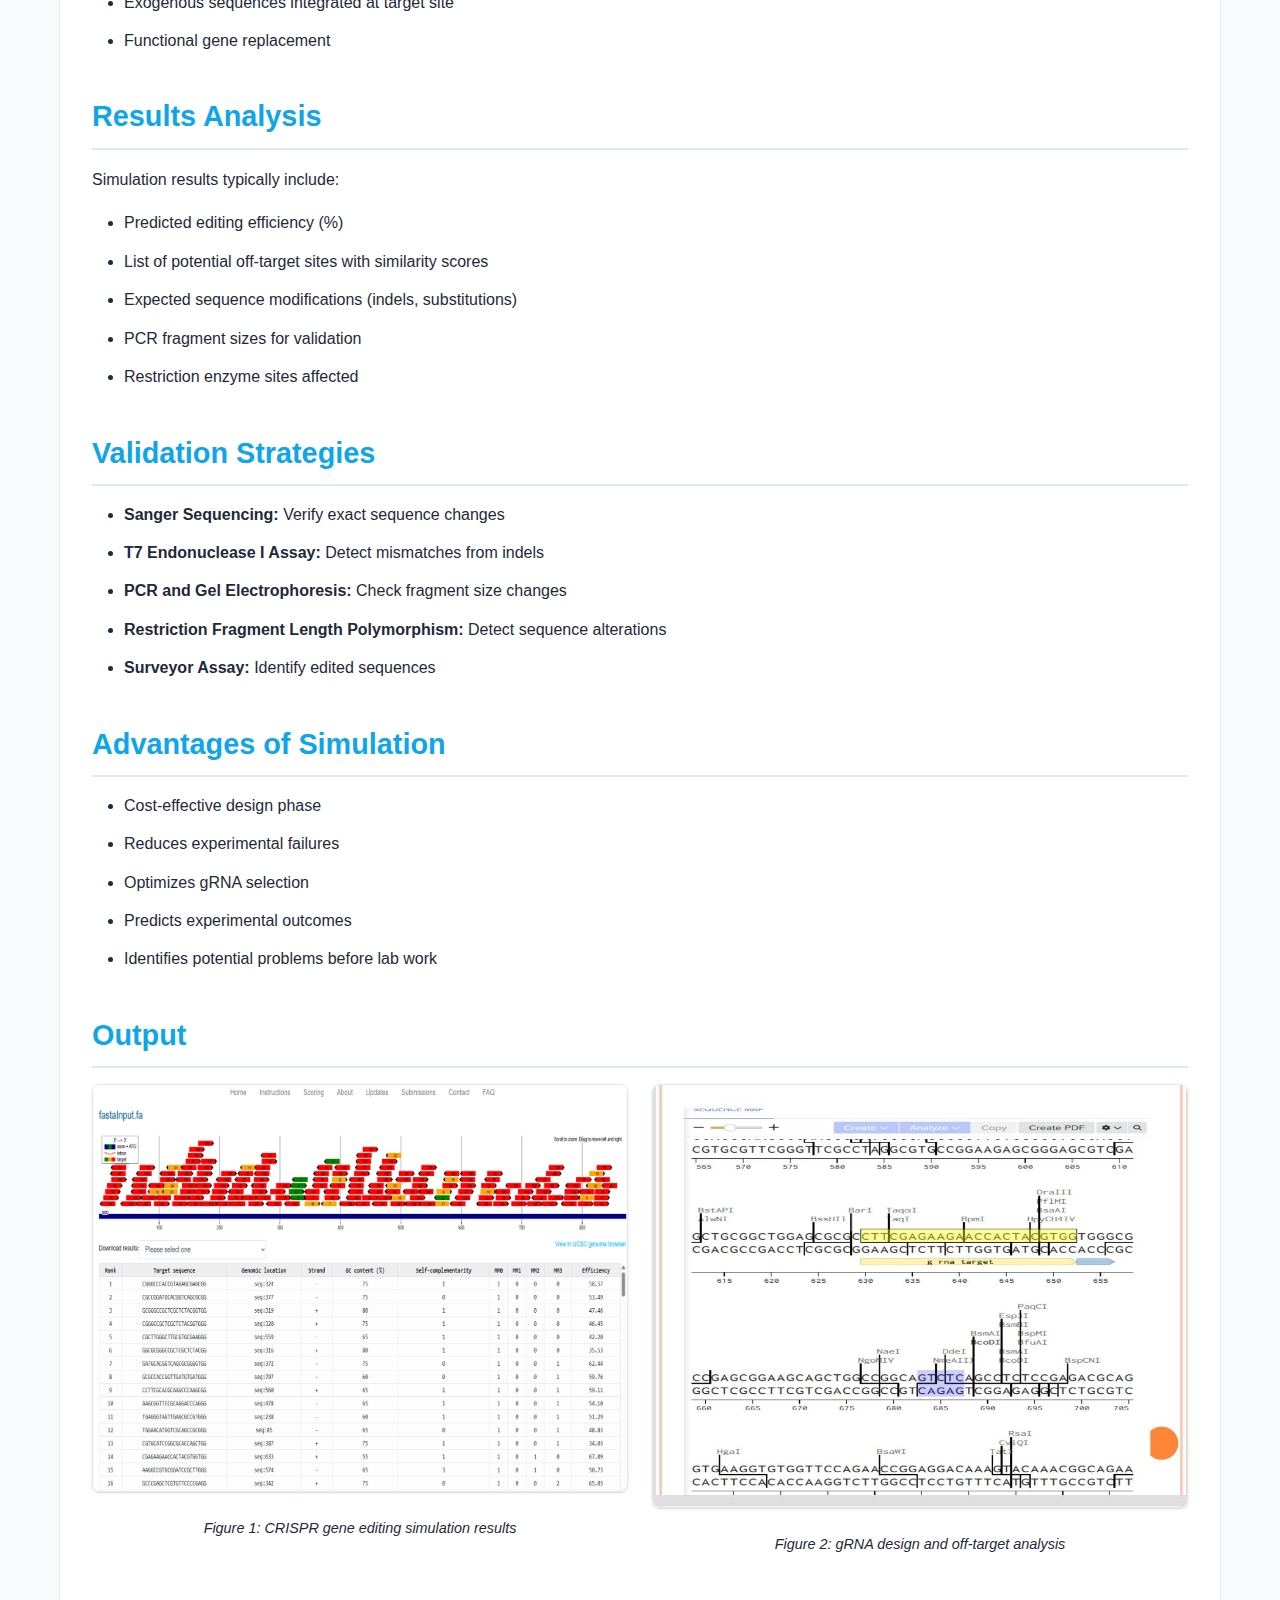
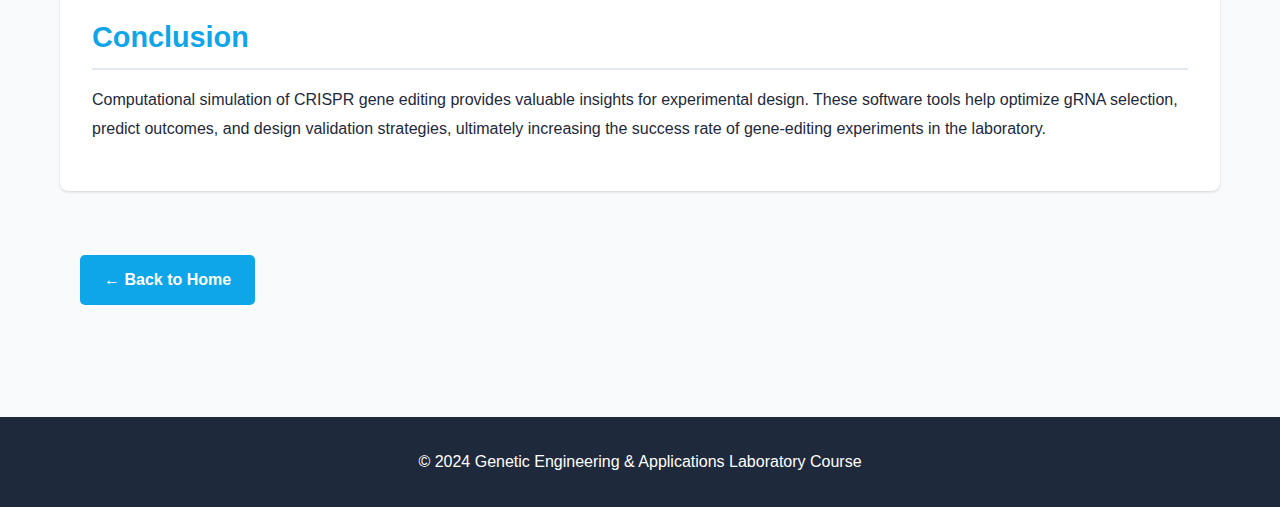
<file: experiment-6.html>
<!DOCTYPE html>
<html lang="en">
<head>
    <meta charset="UTF-8">
    <meta name="viewport" content="width=device-width, initial-scale=1.0">
    <title>CRISPR Gene Editing - Genetic Engineering Lab</title>
    <link rel="stylesheet" href="styles.css">
</head>
<body>
    <nav class="navbar">
        <div class="container">
            <div class="logo-container">
                <img src="images/kle-logo.png" alt="KLE University Logo" class="kle-logo">
                <h1 class="logo">Genetic Engineering Lab</h1>
            </div>
            <ul class="nav-menu">
                <li><a href="index.html">Home</a></li>
            </ul>
        </div>
    </nav>

    <main class="main-content">
        <div class="container">
            <header class="page-header">
                <h1>Gene Editing with CRISPR (Simulated via Software)</h1>
                <p class="subtitle">Experiment 6: Gene editing with CRISPR (simulated via software)</p>
            </header>

            <section class="experiment-content">
                <div class="content-section">
                    <h2>Introduction</h2>
                    <p>
                        This experiment demonstrates gene editing using CRISPR-Cas9 technology through computational simulation. 
                        Software-based simulations allow us to design and predict the outcomes of gene-editing experiments before 
                        performing actual laboratory work, saving time and resources while minimizing risks.
                    </p>
                </div>

                <div class="content-section">
                    <h2>Software Tools</h2>
                    <h3>1. Benchling</h3>
                    <p>Integrated platform for CRISPR design and simulation with visualization tools.</p>

                    <h3>2. CCTop (CRISPR/Cas9 target online predictor)</h3>
                    <p>Predicts off-target sites and helps optimize gRNA design.</p>

                    <h3>3. In silico PCR tools</h3>
                    <p>Simulate PCR amplification to verify editing outcomes.</p>

                    <h3>4. Geneious Prime</h3>
                    <p>Comprehensive molecular biology software with CRISPR design modules.</p>
                </div>

                <div class="content-section">
                    <h2>Simulation Workflow</h2>
                    <ol class="results-list">
                        <li><strong>Target Identification:</strong> Select gene or genomic region to edit</li>
                        <li><strong>Sequence Retrieval:</strong> Obtain target sequence from database (e.g., NCBI)</li>
                        <li><strong>gRNA Design:</strong> Use software to design optimal gRNAs</li>
                        <li><strong>Off-Target Analysis:</strong> Predict potential off-target sites</li>
                        <li><strong>Edit Simulation:</strong> Model expected outcomes (knockout, knock-in)</li>
                        <li><strong>Validation Design:</strong> Design primers for screening edited clones</li>
                        <li><strong>Outcome Prediction:</strong> Anticipate repair outcomes (indels, insertions)</li>
                    </ol>
                </div>

                <div class="content-section">
                    <h2>Expected Outcomes</h2>
                    <h3>Gene Knockout</h3>
                    <ul class="results-list">
                        <li>NHEJ repair creates frameshift mutations</li>
                        <li>Premature stop codons introduced</li>
                        <li>Gene function disrupted or eliminated</li>
                    </ul>

                    <h3>Gene Knock-in</h3>
                    <ul class="results-list">
                        <li>HDR-mediated precise insertion</li>
                        <li>Exogenous sequences integrated at target site</li>
                        <li>Functional gene replacement</li>
                    </ul>
                </div>

                <div class="content-section">
                    <h2>Results Analysis</h2>
                    <p>
                        Simulation results typically include:
                    </p>
                    <ul class="results-list">
                        <li>Predicted editing efficiency (%)</li>
                        <li>List of potential off-target sites with similarity scores</li>
                        <li>Expected sequence modifications (indels, substitutions)</li>
                        <li>PCR fragment sizes for validation</li>
                        <li>Restriction enzyme sites affected</li>
                    </ul>
                </div>

                <div class="content-section">
                    <h2>Validation Strategies</h2>
                    <ul class="results-list">
                        <li><strong>Sanger Sequencing:</strong> Verify exact sequence changes</li>
                        <li><strong>T7 Endonuclease I Assay:</strong> Detect mismatches from indels</li>
                        <li><strong>PCR and Gel Electrophoresis:</strong> Check fragment size changes</li>
                        <li><strong>Restriction Fragment Length Polymorphism:</strong> Detect sequence alterations</li>
                        <li><strong>Surveyor Assay:</strong> Identify edited sequences</li>
                    </ul>
                </div>

                <div class="content-section">
                    <h2>Advantages of Simulation</h2>
                    <ul class="results-list">
                        <li>Cost-effective design phase</li>
                        <li>Reduces experimental failures</li>
                        <li>Optimizes gRNA selection</li>
                        <li>Predicts experimental outcomes</li>
                        <li>Identifies potential problems before lab work</li>
                    </ul>
                </div>

                <div class="content-section">
                    <h2>Output</h2>
                    <div class="output-images">
                        <div class="output-image-container">
                            <img src="images/experiment-6-output-1.jpg" alt="Experiment 6 Output Image 1" class="result-image">
                            <p class="image-caption">Figure 1: CRISPR gene editing simulation results</p>
                        </div>
                        <div class="output-image-container">
                            <img src="images/experiment-6-output-2.jpg" alt="Experiment 6 Output Image 2" class="result-image">
                            <p class="image-caption">Figure 2: gRNA design and off-target analysis</p>
                        </div>
                    </div>
                </div>

                <div class="content-section">
                    <h2>Conclusion</h2>
                    <p>
                        Computational simulation of CRISPR gene editing provides valuable insights for experimental design. 
                        These software tools help optimize gRNA selection, predict outcomes, and design validation strategies, 
                        ultimately increasing the success rate of gene-editing experiments in the laboratory.
                    </p>
                </div>
            </section>

            <div class="container">
                <a href="index.html" class="back-button">← Back to Home</a>
            </div>
        </div>
    </main>

    <footer class="footer">
        <div class="container">
            <p>&copy; 2024 Genetic Engineering & Applications Laboratory Course</p>
        </div>
    </footer>

    <script src="script.js"></script>
</body>
</html>
</file>
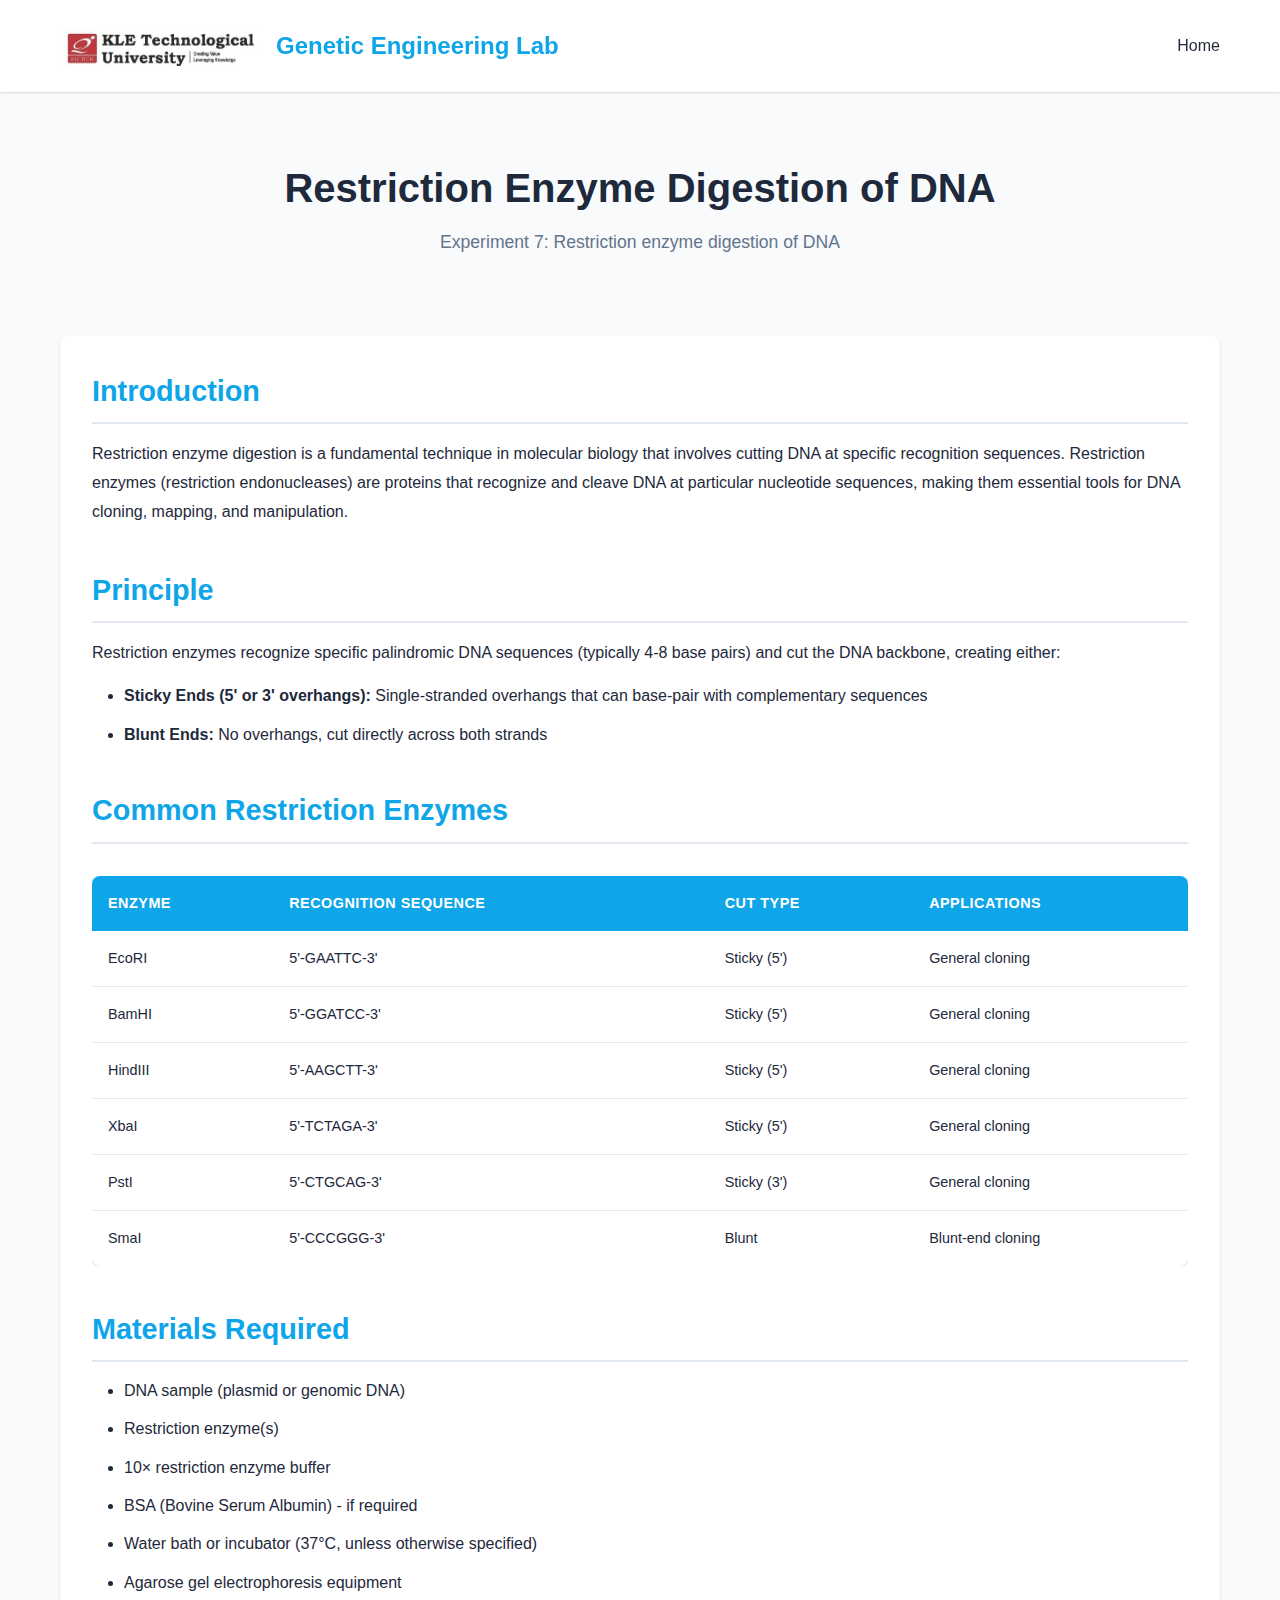
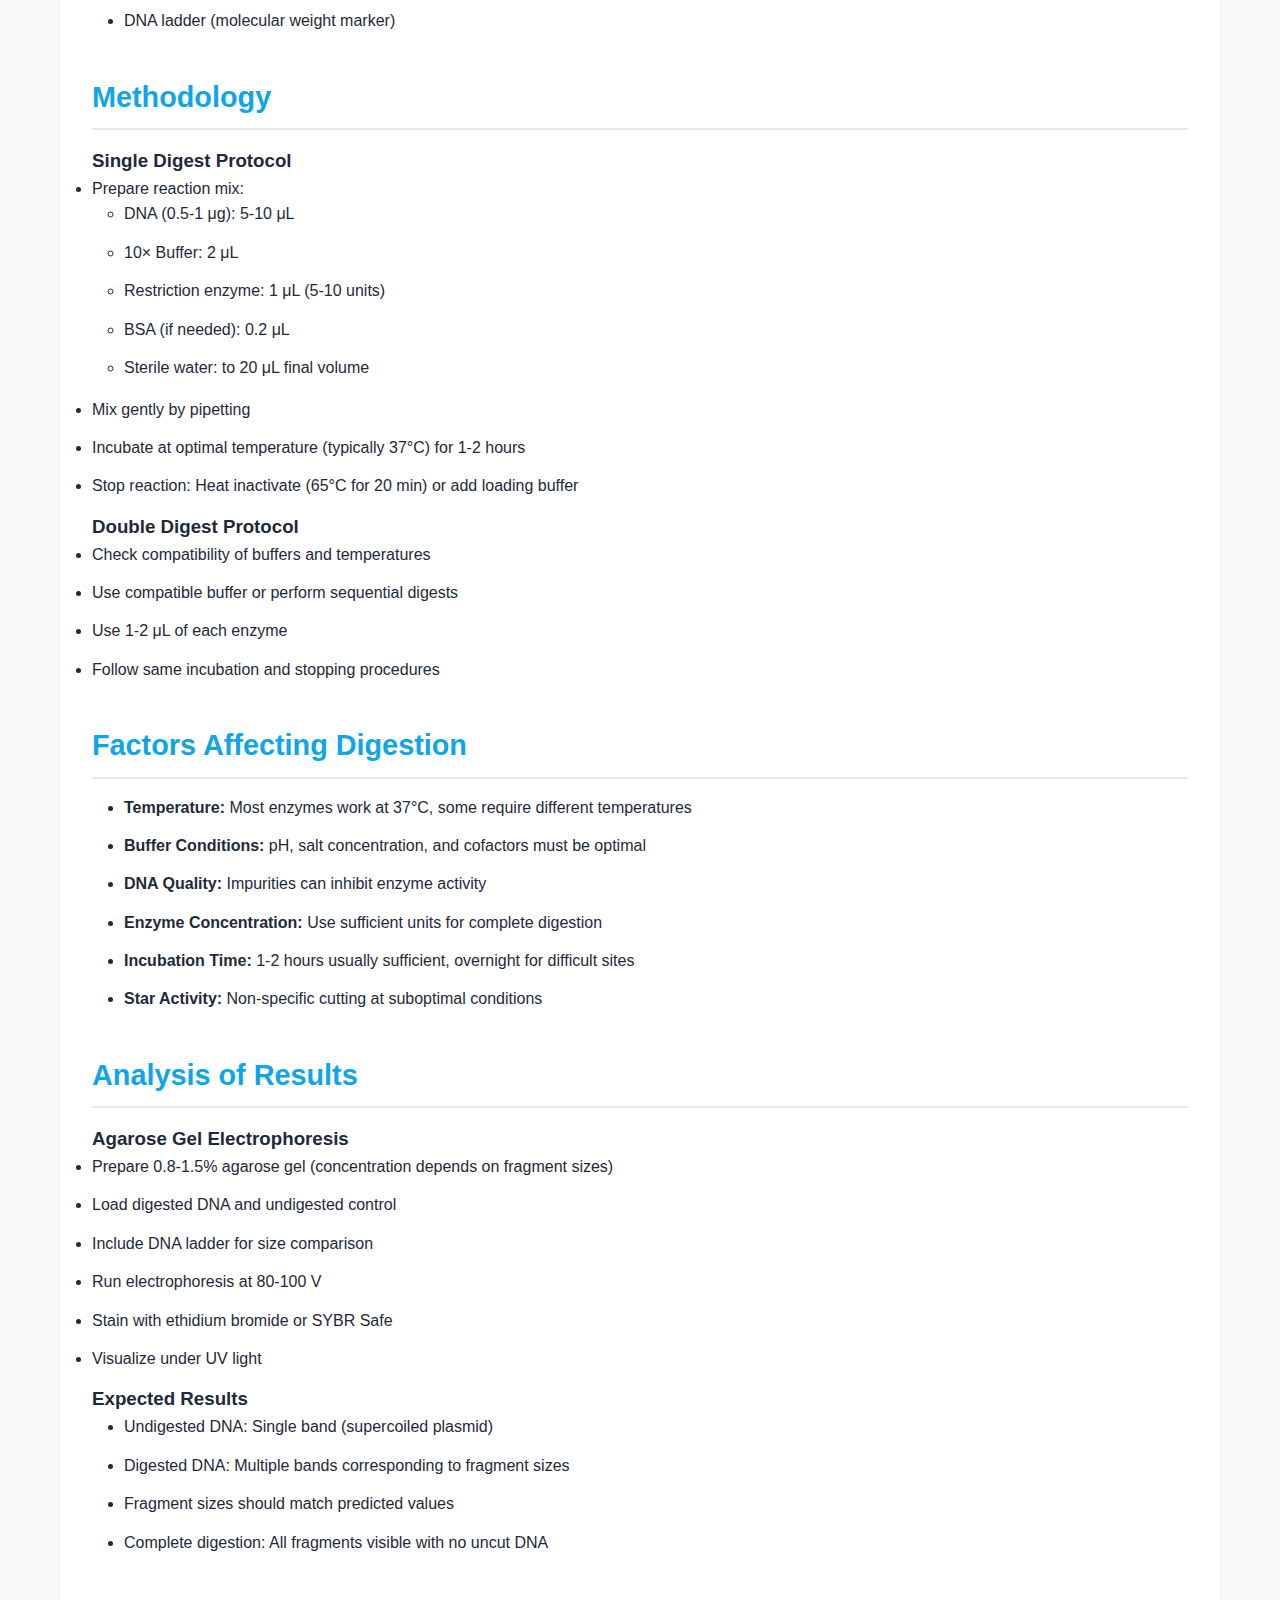
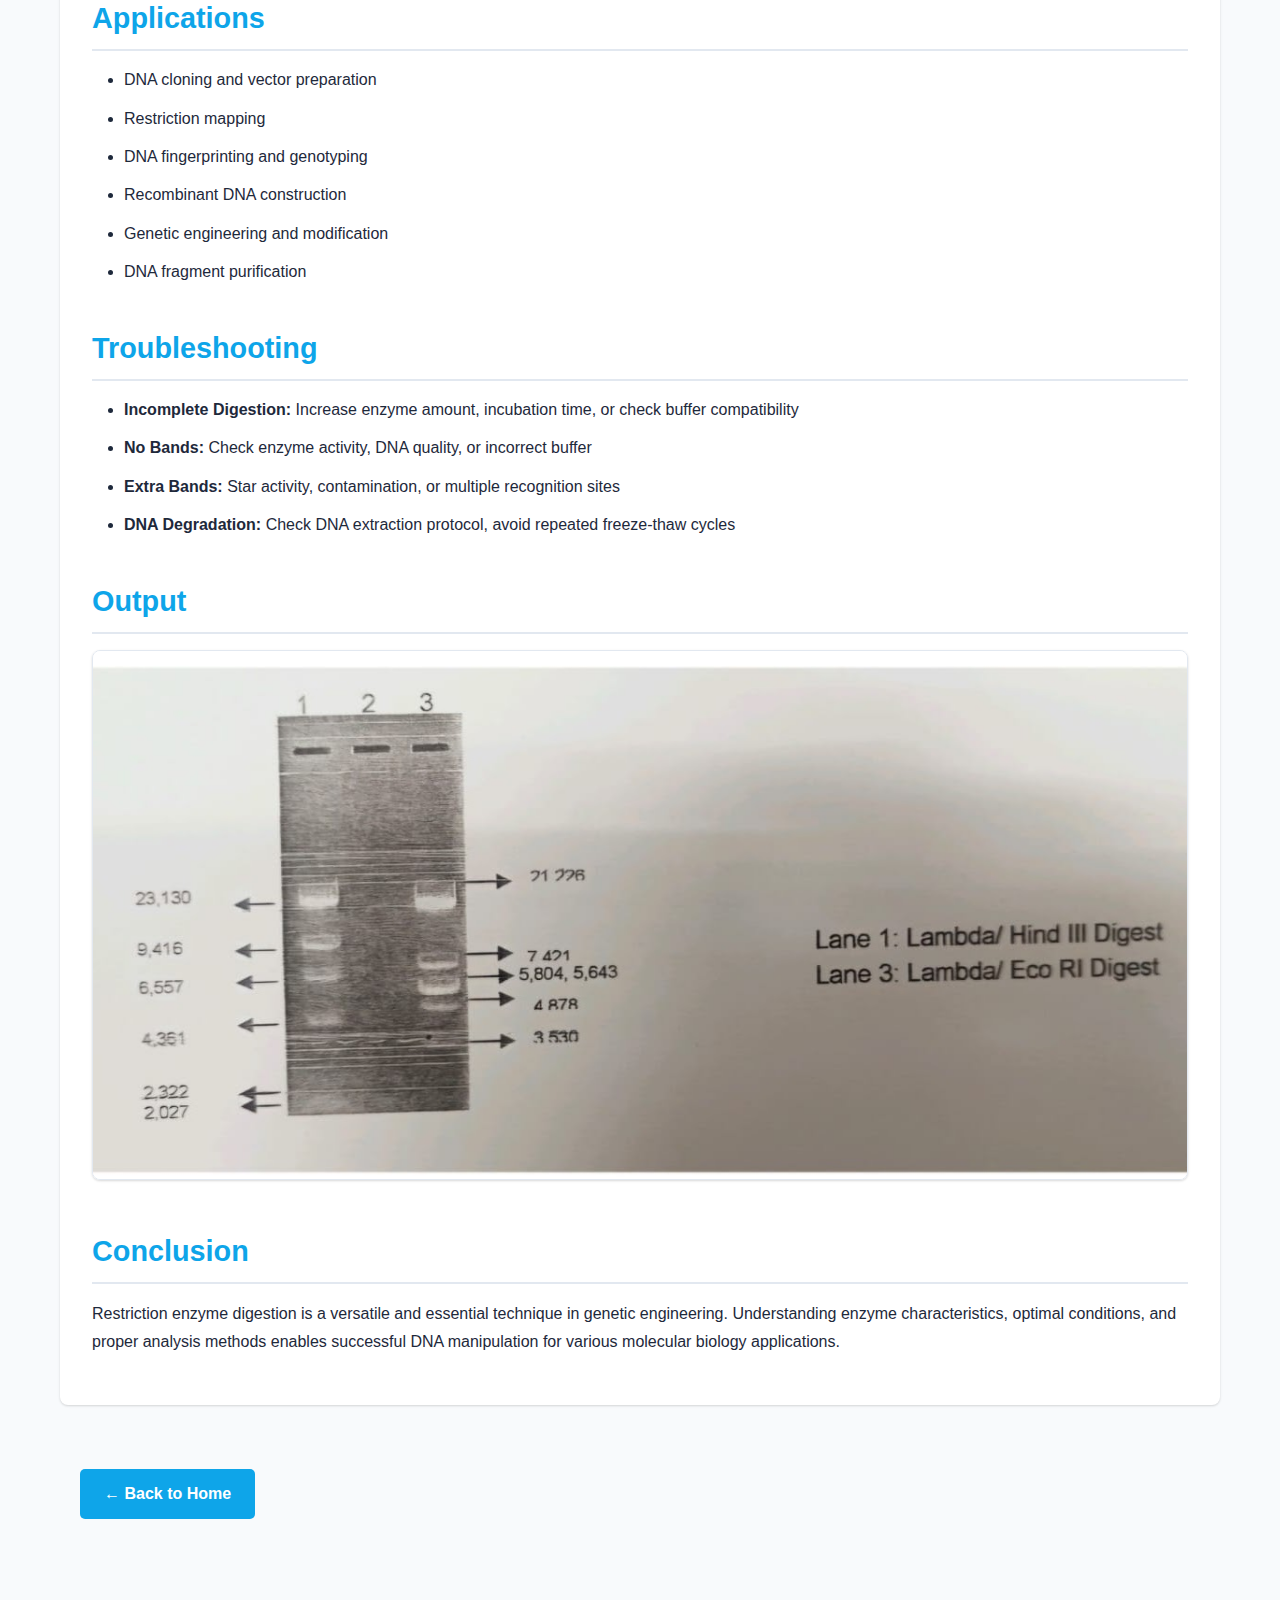
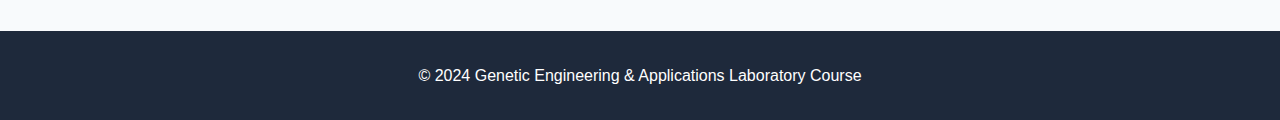
<file: experiment-7.html>
<!DOCTYPE html>
<html lang="en">
<head>
    <meta charset="UTF-8">
    <meta name="viewport" content="width=device-width, initial-scale=1.0">
    <title>Restriction Enzyme Digestion - Genetic Engineering Lab</title>
    <link rel="stylesheet" href="styles.css">
</head>
<body>
    <nav class="navbar">
        <div class="container">
            <div class="logo-container">
                <img src="images/kle-logo.png" alt="KLE University Logo" class="kle-logo">
                <h1 class="logo">Genetic Engineering Lab</h1>
            </div>
            <ul class="nav-menu">
                <li><a href="index.html">Home</a></li>
            </ul>
        </div>
    </nav>

    <main class="main-content">
        <div class="container">
            <header class="page-header">
                <h1>Restriction Enzyme Digestion of DNA</h1>
                <p class="subtitle">Experiment 7: Restriction enzyme digestion of DNA</p>
            </header>

            <section class="experiment-content">
                <div class="content-section">
                    <h2>Introduction</h2>
                    <p>
                        Restriction enzyme digestion is a fundamental technique in molecular biology that involves cutting DNA at 
                        specific recognition sequences. Restriction enzymes (restriction endonucleases) are proteins that recognize 
                        and cleave DNA at particular nucleotide sequences, making them essential tools for DNA cloning, mapping, 
                        and manipulation.
                    </p>
                </div>

                <div class="content-section">
                    <h2>Principle</h2>
                    <p>
                        Restriction enzymes recognize specific palindromic DNA sequences (typically 4-8 base pairs) and cut the DNA 
                        backbone, creating either:
                    </p>
                    <ul class="results-list">
                        <li><strong>Sticky Ends (5' or 3' overhangs):</strong> Single-stranded overhangs that can base-pair with complementary sequences</li>
                        <li><strong>Blunt Ends:</strong> No overhangs, cut directly across both strands</li>
                    </ul>
                </div>

                <div class="content-section">
                    <h2>Common Restriction Enzymes</h2>
                    <div class="table-container">
                        <table class="primer-table">
                            <thead>
                                <tr>
                                    <th>Enzyme</th>
                                    <th>Recognition Sequence</th>
                                    <th>Cut Type</th>
                                    <th>Applications</th>
                                </tr>
                            </thead>
                            <tbody>
                                <tr>
                                    <td>EcoRI</td>
                                    <td>5'-GAATTC-3'</td>
                                    <td>Sticky (5')</td>
                                    <td>General cloning</td>
                                </tr>
                                <tr>
                                    <td>BamHI</td>
                                    <td>5'-GGATCC-3'</td>
                                    <td>Sticky (5')</td>
                                    <td>General cloning</td>
                                </tr>
                                <tr>
                                    <td>HindIII</td>
                                    <td>5'-AAGCTT-3'</td>
                                    <td>Sticky (5')</td>
                                    <td>General cloning</td>
                                </tr>
                                <tr>
                                    <td>XbaI</td>
                                    <td>5'-TCTAGA-3'</td>
                                    <td>Sticky (5')</td>
                                    <td>General cloning</td>
                                </tr>
                                <tr>
                                    <td>PstI</td>
                                    <td>5'-CTGCAG-3'</td>
                                    <td>Sticky (3')</td>
                                    <td>General cloning</td>
                                </tr>
                                <tr>
                                    <td>SmaI</td>
                                    <td>5'-CCCGGG-3'</td>
                                    <td>Blunt</td>
                                    <td>Blunt-end cloning</td>
                                </tr>
                            </tbody>
                        </table>
                    </div>
                </div>

                <div class="content-section">
                    <h2>Materials Required</h2>
                    <ul class="results-list">
                        <li>DNA sample (plasmid or genomic DNA)</li>
                        <li>Restriction enzyme(s)</li>
                        <li>10× restriction enzyme buffer</li>
                        <li>BSA (Bovine Serum Albumin) - if required</li>
                        <li>Water bath or incubator (37°C, unless otherwise specified)</li>
                        <li>Agarose gel electrophoresis equipment</li>
                        <li>DNA ladder (molecular weight marker)</li>
                    </ul>
                </div>

                <div class="content-section">
                    <h2>Methodology</h2>
                    <h3>Single Digest Protocol</h3>
                    <ol class="results-list">
                        <li>Prepare reaction mix:
                            <ul>
                                <li>DNA (0.5-1 μg): 5-10 μL</li>
                                <li>10× Buffer: 2 μL</li>
                                <li>Restriction enzyme: 1 μL (5-10 units)</li>
                                <li>BSA (if needed): 0.2 μL</li>
                                <li>Sterile water: to 20 μL final volume</li>
                            </ul>
                        </li>
                        <li>Mix gently by pipetting</li>
                        <li>Incubate at optimal temperature (typically 37°C) for 1-2 hours</li>
                        <li>Stop reaction: Heat inactivate (65°C for 20 min) or add loading buffer</li>
                    </ol>

                    <h3>Double Digest Protocol</h3>
                    <ol class="results-list">
                        <li>Check compatibility of buffers and temperatures</li>
                        <li>Use compatible buffer or perform sequential digests</li>
                        <li>Use 1-2 μL of each enzyme</li>
                        <li>Follow same incubation and stopping procedures</li>
                    </ol>
                </div>

                <div class="content-section">
                    <h2>Factors Affecting Digestion</h2>
                    <ul class="results-list">
                        <li><strong>Temperature:</strong> Most enzymes work at 37°C, some require different temperatures</li>
                        <li><strong>Buffer Conditions:</strong> pH, salt concentration, and cofactors must be optimal</li>
                        <li><strong>DNA Quality:</strong> Impurities can inhibit enzyme activity</li>
                        <li><strong>Enzyme Concentration:</strong> Use sufficient units for complete digestion</li>
                        <li><strong>Incubation Time:</strong> 1-2 hours usually sufficient, overnight for difficult sites</li>
                        <li><strong>Star Activity:</strong> Non-specific cutting at suboptimal conditions</li>
                    </ul>
                </div>

                <div class="content-section">
                    <h2>Analysis of Results</h2>
                    <h3>Agarose Gel Electrophoresis</h3>
                    <ol class="results-list">
                        <li>Prepare 0.8-1.5% agarose gel (concentration depends on fragment sizes)</li>
                        <li>Load digested DNA and undigested control</li>
                        <li>Include DNA ladder for size comparison</li>
                        <li>Run electrophoresis at 80-100 V</li>
                        <li>Stain with ethidium bromide or SYBR Safe</li>
                        <li>Visualize under UV light</li>
                    </ol>

                    <h3>Expected Results</h3>
                    <ul class="results-list">
                        <li>Undigested DNA: Single band (supercoiled plasmid)</li>
                        <li>Digested DNA: Multiple bands corresponding to fragment sizes</li>
                        <li>Fragment sizes should match predicted values</li>
                        <li>Complete digestion: All fragments visible with no uncut DNA</li>
                    </ul>
                </div>

                <div class="content-section">
                    <h2>Applications</h2>
                    <ul class="results-list">
                        <li>DNA cloning and vector preparation</li>
                        <li>Restriction mapping</li>
                        <li>DNA fingerprinting and genotyping</li>
                        <li>Recombinant DNA construction</li>
                        <li>Genetic engineering and modification</li>
                        <li>DNA fragment purification</li>
                    </ul>
                </div>

                <div class="content-section">
                    <h2>Troubleshooting</h2>
                    <ul class="results-list">
                        <li><strong>Incomplete Digestion:</strong> Increase enzyme amount, incubation time, or check buffer compatibility</li>
                        <li><strong>No Bands:</strong> Check enzyme activity, DNA quality, or incorrect buffer</li>
                        <li><strong>Extra Bands:</strong> Star activity, contamination, or multiple recognition sites</li>
                        <li><strong>DNA Degradation:</strong> Check DNA extraction protocol, avoid repeated freeze-thaw cycles</li>
                    </ul>
                </div>

                <div class="content-section">
                    <h2>Output</h2>
                    <div class="output-images">
                        <div class="output-image-container">
                            <img src="images/experiment-7-output-1.jpg" alt="Experiment 7 Output Image 1" class="result-image">
                            <!-- <p class="image-caption">Figure 1: Restriction enzyme digestion gel electrophoresis</p> -->
                        </div>
                        <!-- <div class="output-image-container">
                            <img src="images/experiment-7-output-2.jpg" alt="Experiment 7 Output Image 2" class="result-image">
                            <p class="image-caption">Figure 2: Fragment size analysis and restriction mapping</p>
                        </div> -->
                    </div>
                </div>

                <div class="content-section">
                    <h2>Conclusion</h2>
                    <p>
                        Restriction enzyme digestion is a versatile and essential technique in genetic engineering. Understanding 
                        enzyme characteristics, optimal conditions, and proper analysis methods enables successful DNA manipulation 
                        for various molecular biology applications.
                    </p>
                </div>
            </section>

            <div class="container">
                <a href="index.html" class="back-button">← Back to Home</a>
            </div>
        </div>
    </main>

    <footer class="footer">
        <div class="container">
            <p>&copy; 2024 Genetic Engineering & Applications Laboratory Course</p>
        </div>
    </footer>

    <script src="script.js"></script>
</body>
</html>
</file>
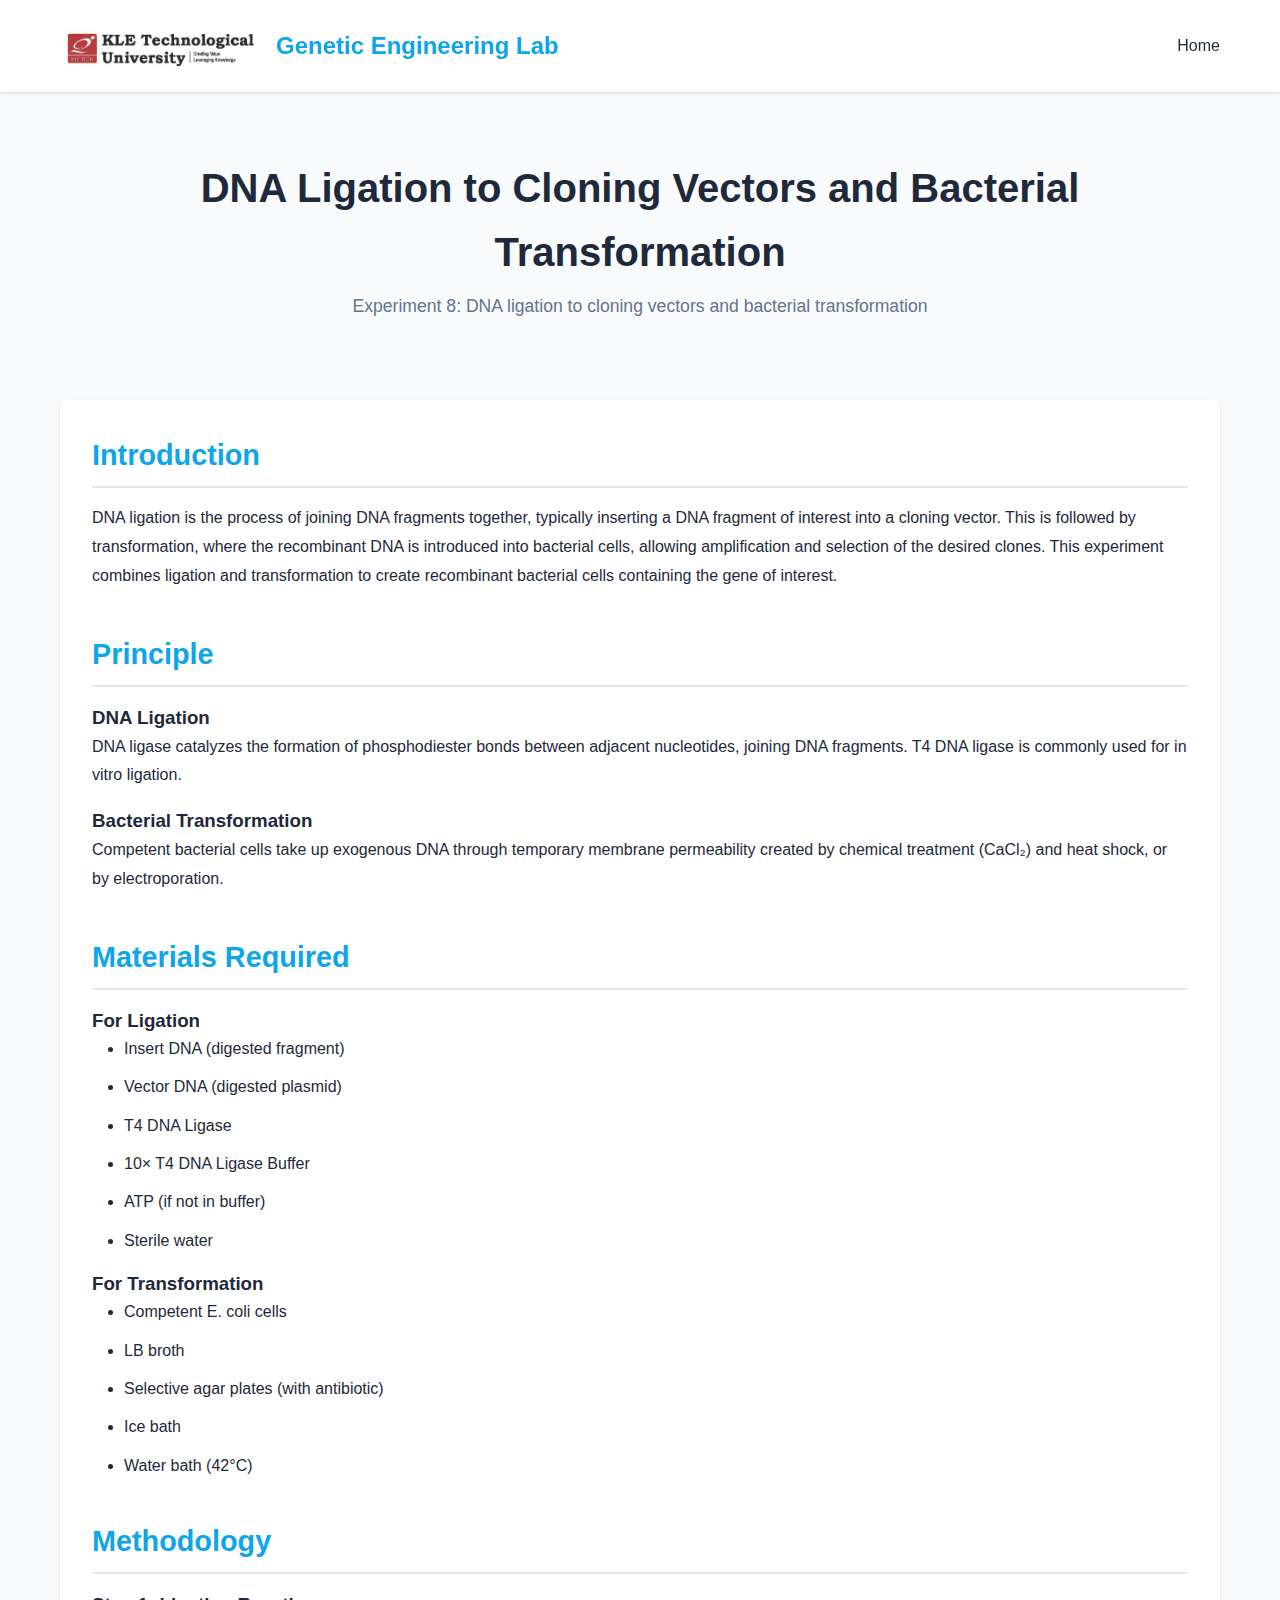
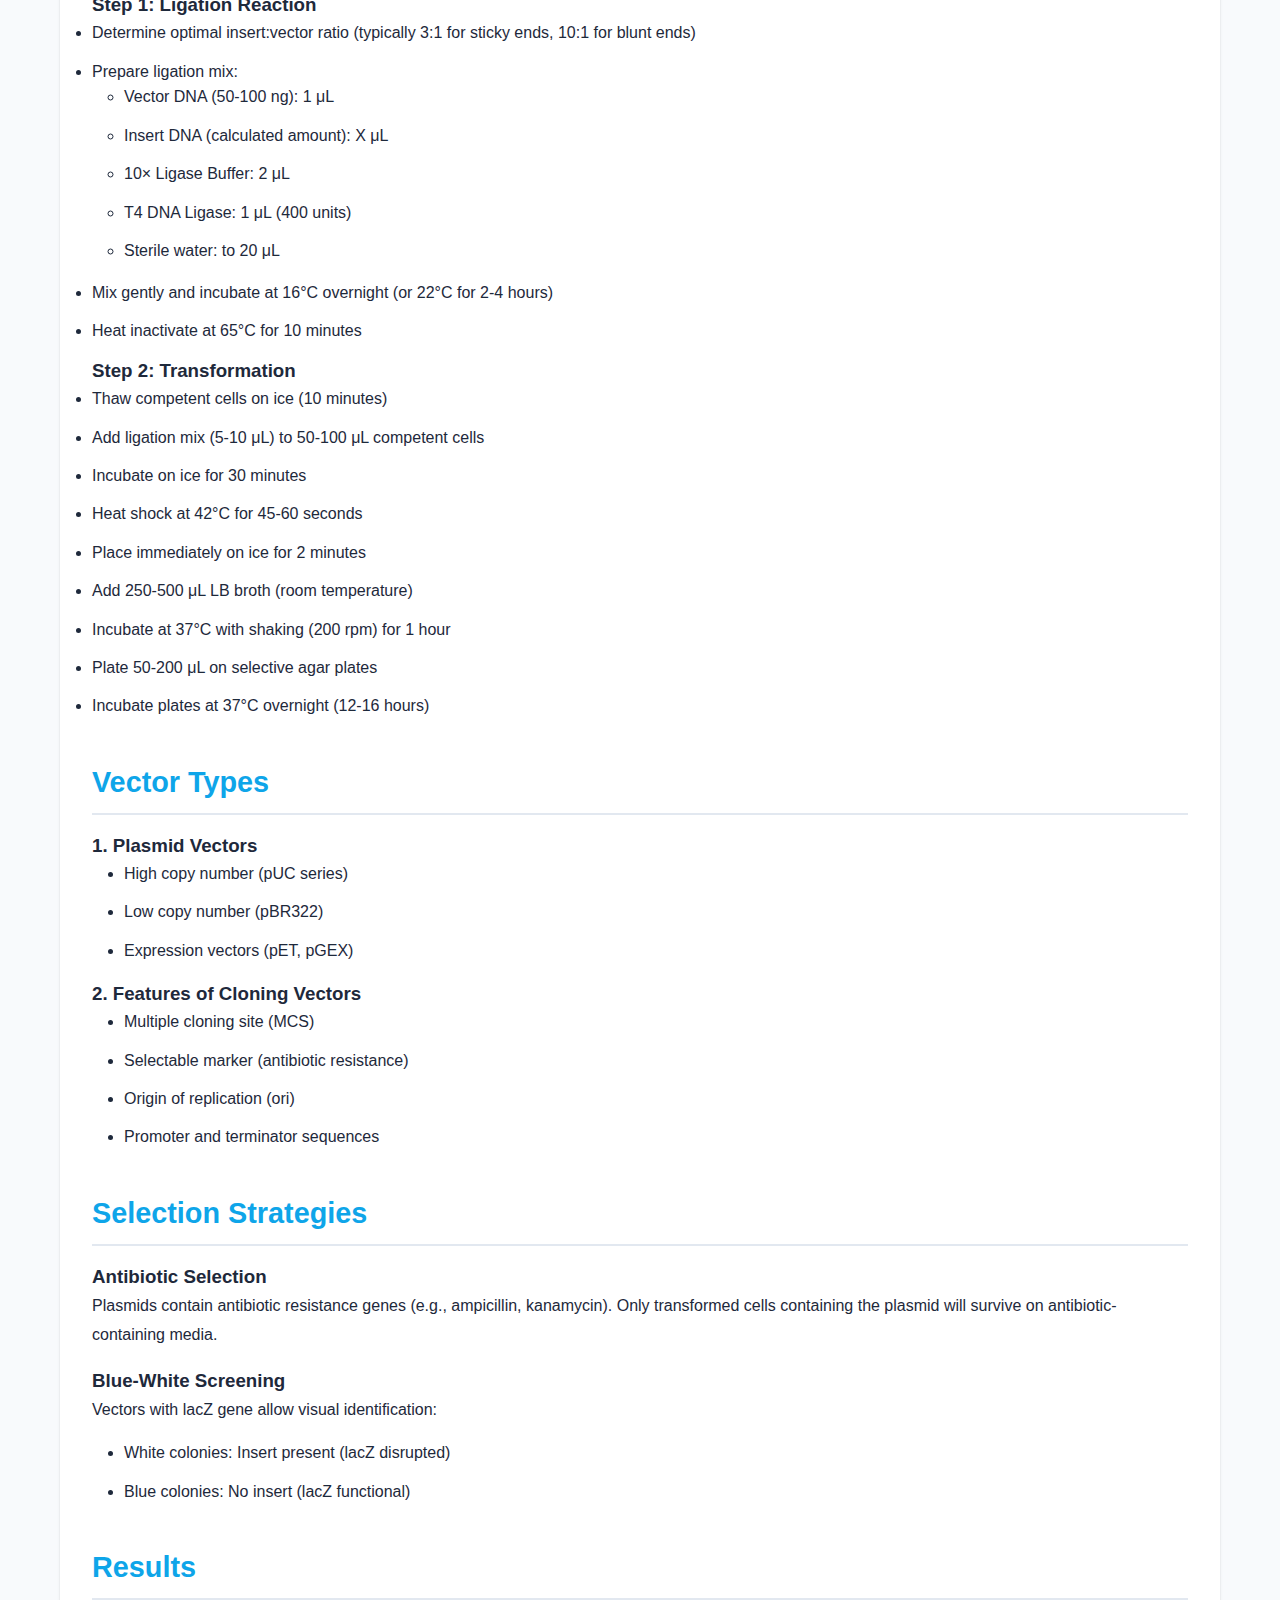
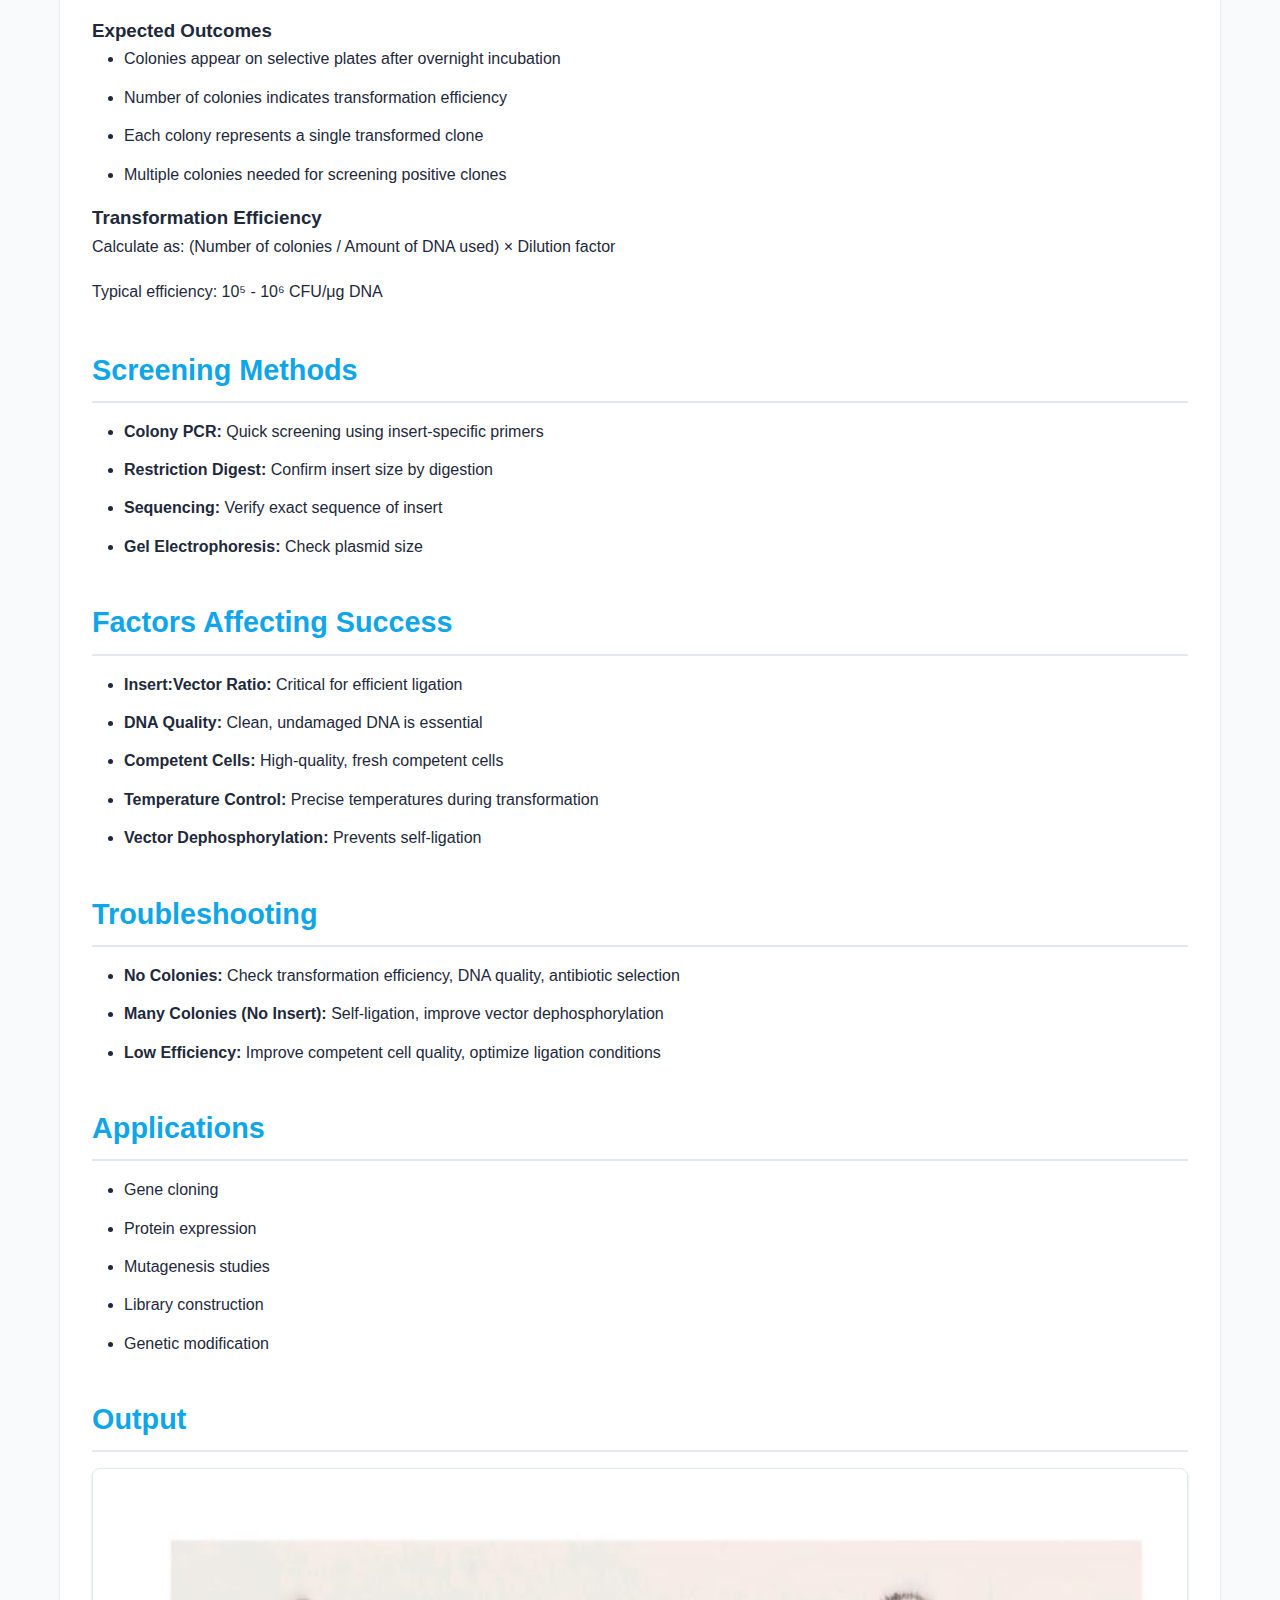
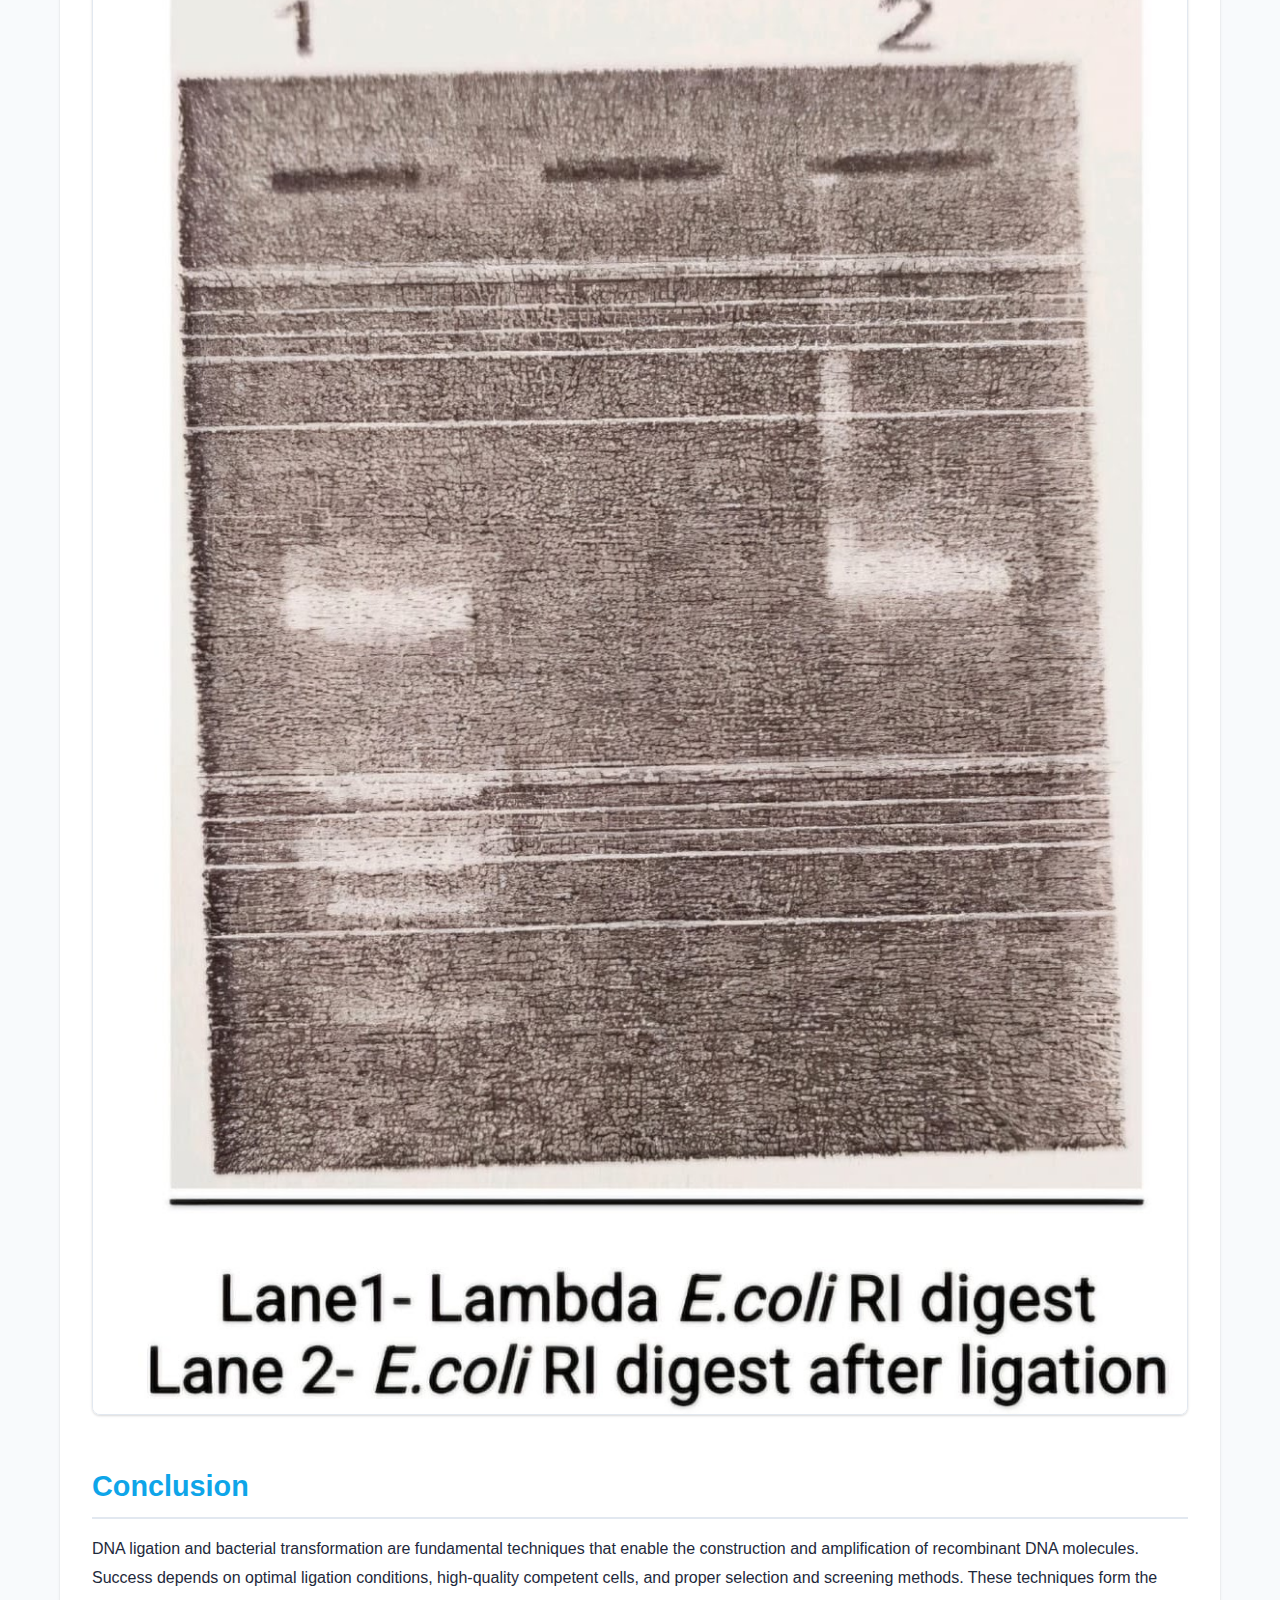
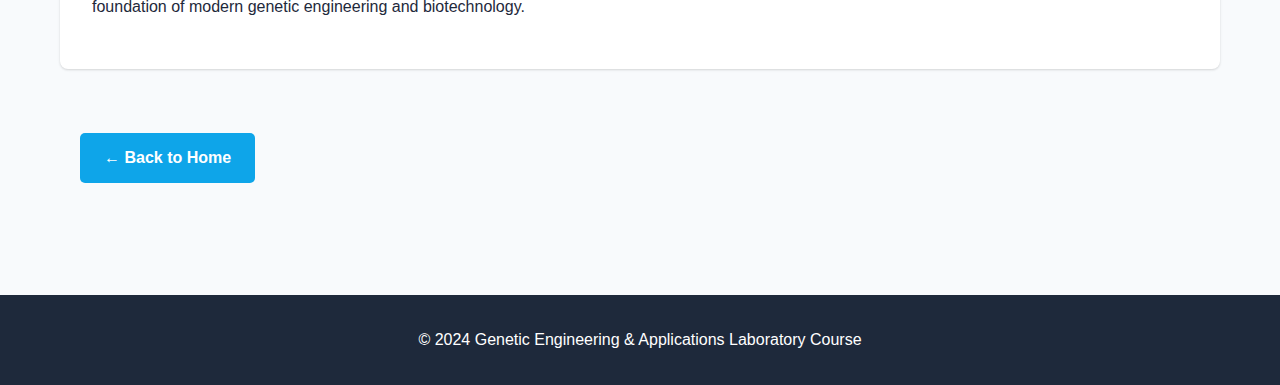
<file: experiment-8.html>
<!DOCTYPE html>
<html lang="en">
<head>
    <meta charset="UTF-8">
    <meta name="viewport" content="width=device-width, initial-scale=1.0">
    <title>DNA Ligation & Transformation - Genetic Engineering Lab</title>
    <link rel="stylesheet" href="styles.css">
</head>
<body>
    <nav class="navbar">
        <div class="container">
            <div class="logo-container">
                <img src="images/kle-logo.png" alt="KLE University Logo" class="kle-logo">
                <h1 class="logo">Genetic Engineering Lab</h1>
            </div>
            <ul class="nav-menu">
                <li><a href="index.html">Home</a></li>
            </ul>
        </div>
    </nav>

    <main class="main-content">
        <div class="container">
            <header class="page-header">
                <h1>DNA Ligation to Cloning Vectors and Bacterial Transformation</h1>
                <p class="subtitle">Experiment 8: DNA ligation to cloning vectors and bacterial transformation</p>
            </header>

            <section class="experiment-content">
                <div class="content-section">
                    <h2>Introduction</h2>
                    <p>
                        DNA ligation is the process of joining DNA fragments together, typically inserting a DNA fragment of interest 
                        into a cloning vector. This is followed by transformation, where the recombinant DNA is introduced into 
                        bacterial cells, allowing amplification and selection of the desired clones. This experiment combines ligation 
                        and transformation to create recombinant bacterial cells containing the gene of interest.
                    </p>
                </div>

                <div class="content-section">
                    <h2>Principle</h2>
                    <h3>DNA Ligation</h3>
                    <p>
                        DNA ligase catalyzes the formation of phosphodiester bonds between adjacent nucleotides, joining DNA fragments. 
                        T4 DNA ligase is commonly used for in vitro ligation.
                    </p>

                    <h3>Bacterial Transformation</h3>
                    <p>
                        Competent bacterial cells take up exogenous DNA through temporary membrane permeability created by chemical 
                        treatment (CaCl₂) and heat shock, or by electroporation.
                    </p>
                </div>

                <div class="content-section">
                    <h2>Materials Required</h2>
                    <h3>For Ligation</h3>
                    <ul class="results-list">
                        <li>Insert DNA (digested fragment)</li>
                        <li>Vector DNA (digested plasmid)</li>
                        <li>T4 DNA Ligase</li>
                        <li>10× T4 DNA Ligase Buffer</li>
                        <li>ATP (if not in buffer)</li>
                        <li>Sterile water</li>
                    </ul>

                    <h3>For Transformation</h3>
                    <ul class="results-list">
                        <li>Competent E. coli cells</li>
                        <li>LB broth</li>
                        <li>Selective agar plates (with antibiotic)</li>
                        <li>Ice bath</li>
                        <li>Water bath (42°C)</li>
                    </ul>
                </div>

                <div class="content-section">
                    <h2>Methodology</h2>
                    <h3>Step 1: Ligation Reaction</h3>
                    <ol class="results-list">
                        <li>Determine optimal insert:vector ratio (typically 3:1 for sticky ends, 10:1 for blunt ends)</li>
                        <li>Prepare ligation mix:
                            <ul>
                                <li>Vector DNA (50-100 ng): 1 μL</li>
                                <li>Insert DNA (calculated amount): X μL</li>
                                <li>10× Ligase Buffer: 2 μL</li>
                                <li>T4 DNA Ligase: 1 μL (400 units)</li>
                                <li>Sterile water: to 20 μL</li>
                            </ul>
                        </li>
                        <li>Mix gently and incubate at 16°C overnight (or 22°C for 2-4 hours)</li>
                        <li>Heat inactivate at 65°C for 10 minutes</li>
                    </ol>

                    <h3>Step 2: Transformation</h3>
                    <ol class="results-list">
                        <li>Thaw competent cells on ice (10 minutes)</li>
                        <li>Add ligation mix (5-10 μL) to 50-100 μL competent cells</li>
                        <li>Incubate on ice for 30 minutes</li>
                        <li>Heat shock at 42°C for 45-60 seconds</li>
                        <li>Place immediately on ice for 2 minutes</li>
                        <li>Add 250-500 μL LB broth (room temperature)</li>
                        <li>Incubate at 37°C with shaking (200 rpm) for 1 hour</li>
                        <li>Plate 50-200 μL on selective agar plates</li>
                        <li>Incubate plates at 37°C overnight (12-16 hours)</li>
                    </ol>
                </div>

                <div class="content-section">
                    <h2>Vector Types</h2>
                    <h3>1. Plasmid Vectors</h3>
                    <ul class="results-list">
                        <li>High copy number (pUC series)</li>
                        <li>Low copy number (pBR322)</li>
                        <li>Expression vectors (pET, pGEX)</li>
                    </ul>

                    <h3>2. Features of Cloning Vectors</h3>
                    <ul class="results-list">
                        <li>Multiple cloning site (MCS)</li>
                        <li>Selectable marker (antibiotic resistance)</li>
                        <li>Origin of replication (ori)</li>
                        <li>Promoter and terminator sequences</li>
                    </ul>
                </div>

                <div class="content-section">
                    <h2>Selection Strategies</h2>
                    <h3>Antibiotic Selection</h3>
                    <p>
                        Plasmids contain antibiotic resistance genes (e.g., ampicillin, kanamycin). Only transformed cells 
                        containing the plasmid will survive on antibiotic-containing media.
                    </p>

                    <h3>Blue-White Screening</h3>
                    <p>
                        Vectors with lacZ gene allow visual identification:
                    </p>
                    <ul class="results-list">
                        <li>White colonies: Insert present (lacZ disrupted)</li>
                        <li>Blue colonies: No insert (lacZ functional)</li>
                    </ul>
                </div>

                <div class="content-section">
                    <h2>Results</h2>
                    <h3>Expected Outcomes</h3>
                    <ul class="results-list">
                        <li>Colonies appear on selective plates after overnight incubation</li>
                        <li>Number of colonies indicates transformation efficiency</li>
                        <li>Each colony represents a single transformed clone</li>
                        <li>Multiple colonies needed for screening positive clones</li>
                    </ul>

                    <h3>Transformation Efficiency</h3>
                    <p>
                        Calculate as: (Number of colonies / Amount of DNA used) × Dilution factor
                    </p>
                    <p>
                        Typical efficiency: 10⁵ - 10⁶ CFU/μg DNA
                    </p>
                </div>

                <div class="content-section">
                    <h2>Screening Methods</h2>
                    <ul class="results-list">
                        <li><strong>Colony PCR:</strong> Quick screening using insert-specific primers</li>
                        <li><strong>Restriction Digest:</strong> Confirm insert size by digestion</li>
                        <li><strong>Sequencing:</strong> Verify exact sequence of insert</li>
                        <li><strong>Gel Electrophoresis:</strong> Check plasmid size</li>
                    </ul>
                </div>

                <div class="content-section">
                    <h2>Factors Affecting Success</h2>
                    <ul class="results-list">
                        <li><strong>Insert:Vector Ratio:</strong> Critical for efficient ligation</li>
                        <li><strong>DNA Quality:</strong> Clean, undamaged DNA is essential</li>
                        <li><strong>Competent Cells:</strong> High-quality, fresh competent cells</li>
                        <li><strong>Temperature Control:</strong> Precise temperatures during transformation</li>
                        <li><strong>Vector Dephosphorylation:</strong> Prevents self-ligation</li>
                    </ul>
                </div>

                <div class="content-section">
                    <h2>Troubleshooting</h2>
                    <ul class="results-list">
                        <li><strong>No Colonies:</strong> Check transformation efficiency, DNA quality, antibiotic selection</li>
                        <li><strong>Many Colonies (No Insert):</strong> Self-ligation, improve vector dephosphorylation</li>
                        <li><strong>Low Efficiency:</strong> Improve competent cell quality, optimize ligation conditions</li>
                    </ul>
                </div>

                <div class="content-section">
                    <h2>Applications</h2>
                    <ul class="results-list">
                        <li>Gene cloning</li>
                        <li>Protein expression</li>
                        <li>Mutagenesis studies</li>
                        <li>Library construction</li>
                        <li>Genetic modification</li>
                    </ul>
                </div>

                <div class="content-section">
                    <h2>Output</h2>
                    <div class="output-images">
                        <div class="output-image-container">
                            <img src="images/experiment-8-output-1.jpg" alt="Experiment 8 Output Image 1" class="result-image">
                            <!-- <p class="image-caption">Figure 1: Transformation colonies on selective agar plates</p> -->
                        </div>
                        <!-- <div class="output-image-container">
                            <img src="images/experiment-8-output-2.jpg" alt="Experiment 8 Output Image 2" class="result-image">
                            <p class="image-caption">Figure 2: Blue-white screening results for recombinant clones</p>
                        </div> -->
                    </div>
                </div>

                <div class="content-section">
                    <h2>Conclusion</h2>
                    <p>
                        DNA ligation and bacterial transformation are fundamental techniques that enable the construction and 
                        amplification of recombinant DNA molecules. Success depends on optimal ligation conditions, high-quality 
                        competent cells, and proper selection and screening methods. These techniques form the foundation of modern 
                        genetic engineering and biotechnology.
                    </p>
                </div>
            </section>

            <div class="container">
                <a href="index.html" class="back-button">← Back to Home</a>
            </div>
        </div>
    </main>

    <footer class="footer">
        <div class="container">
            <p>&copy; 2024 Genetic Engineering & Applications Laboratory Course</p>
        </div>
    </footer>

    <script src="script.js"></script>
</body>
</html>
</file>
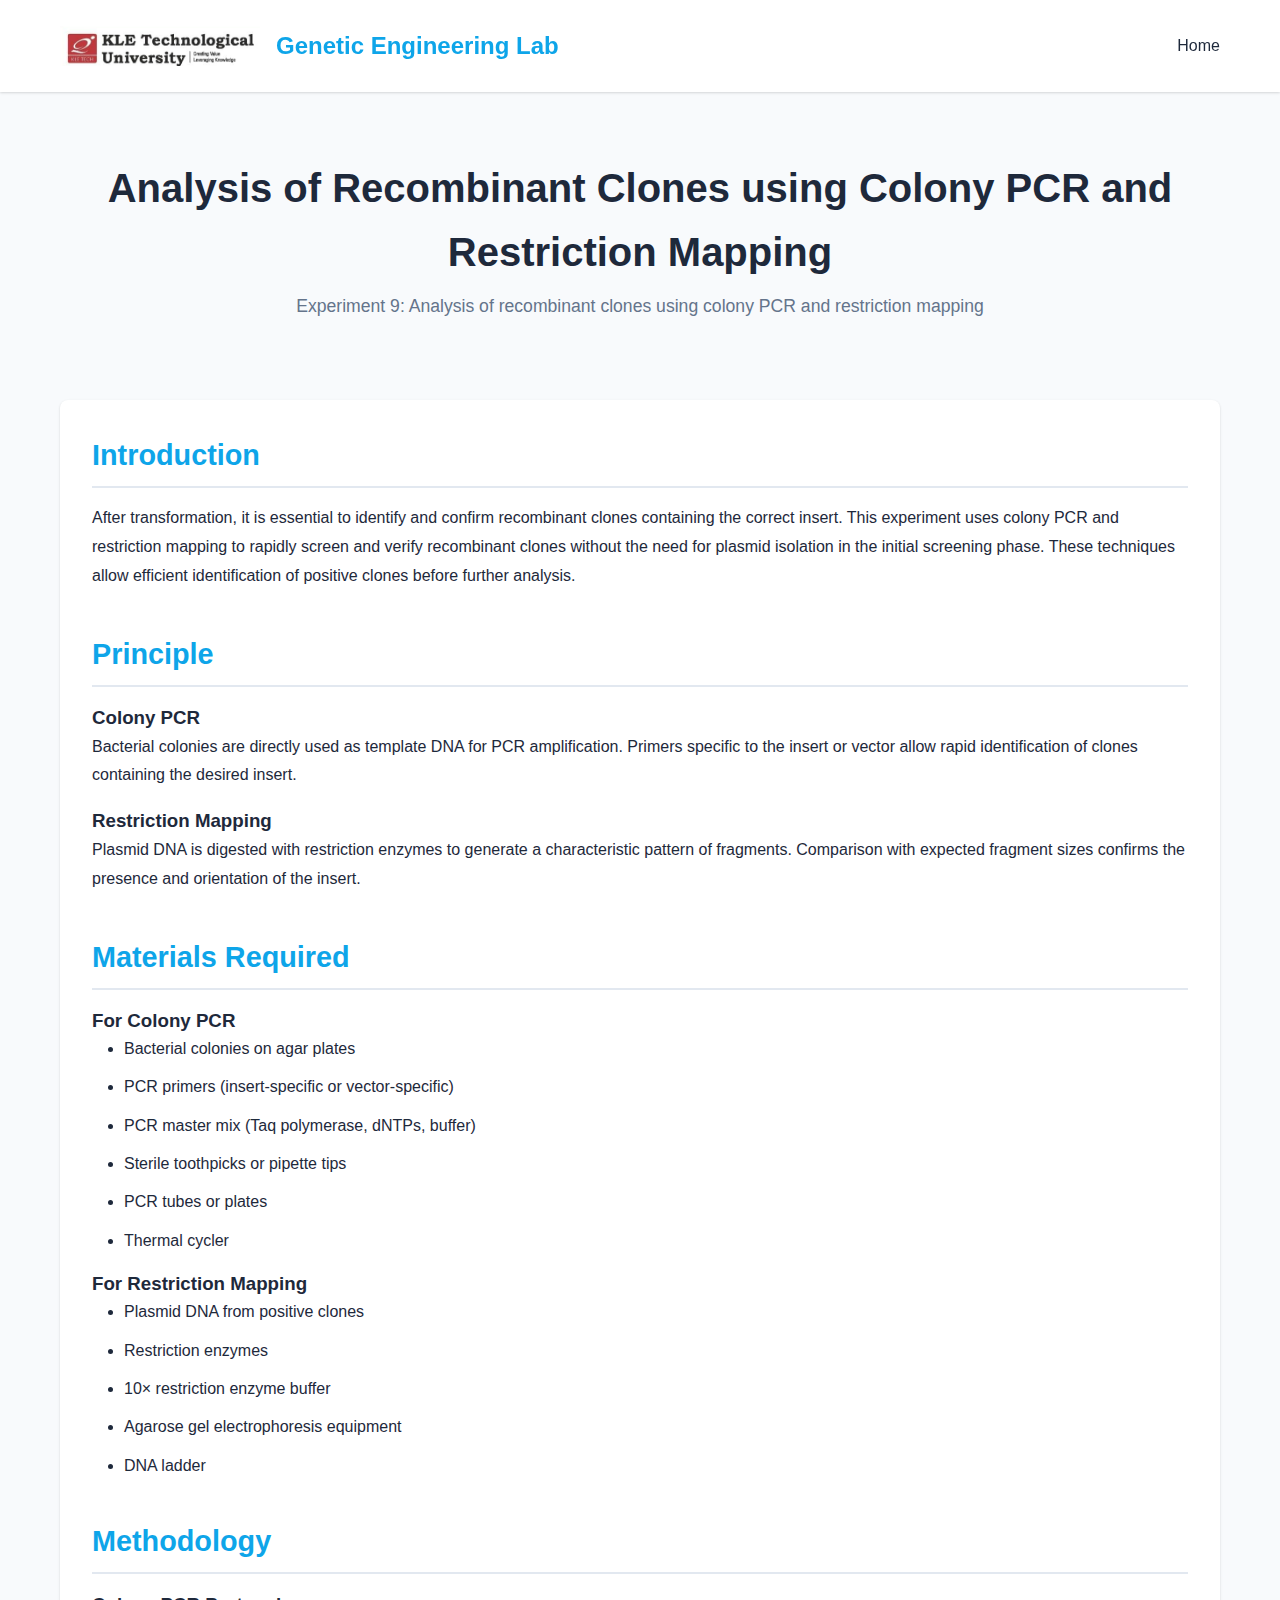
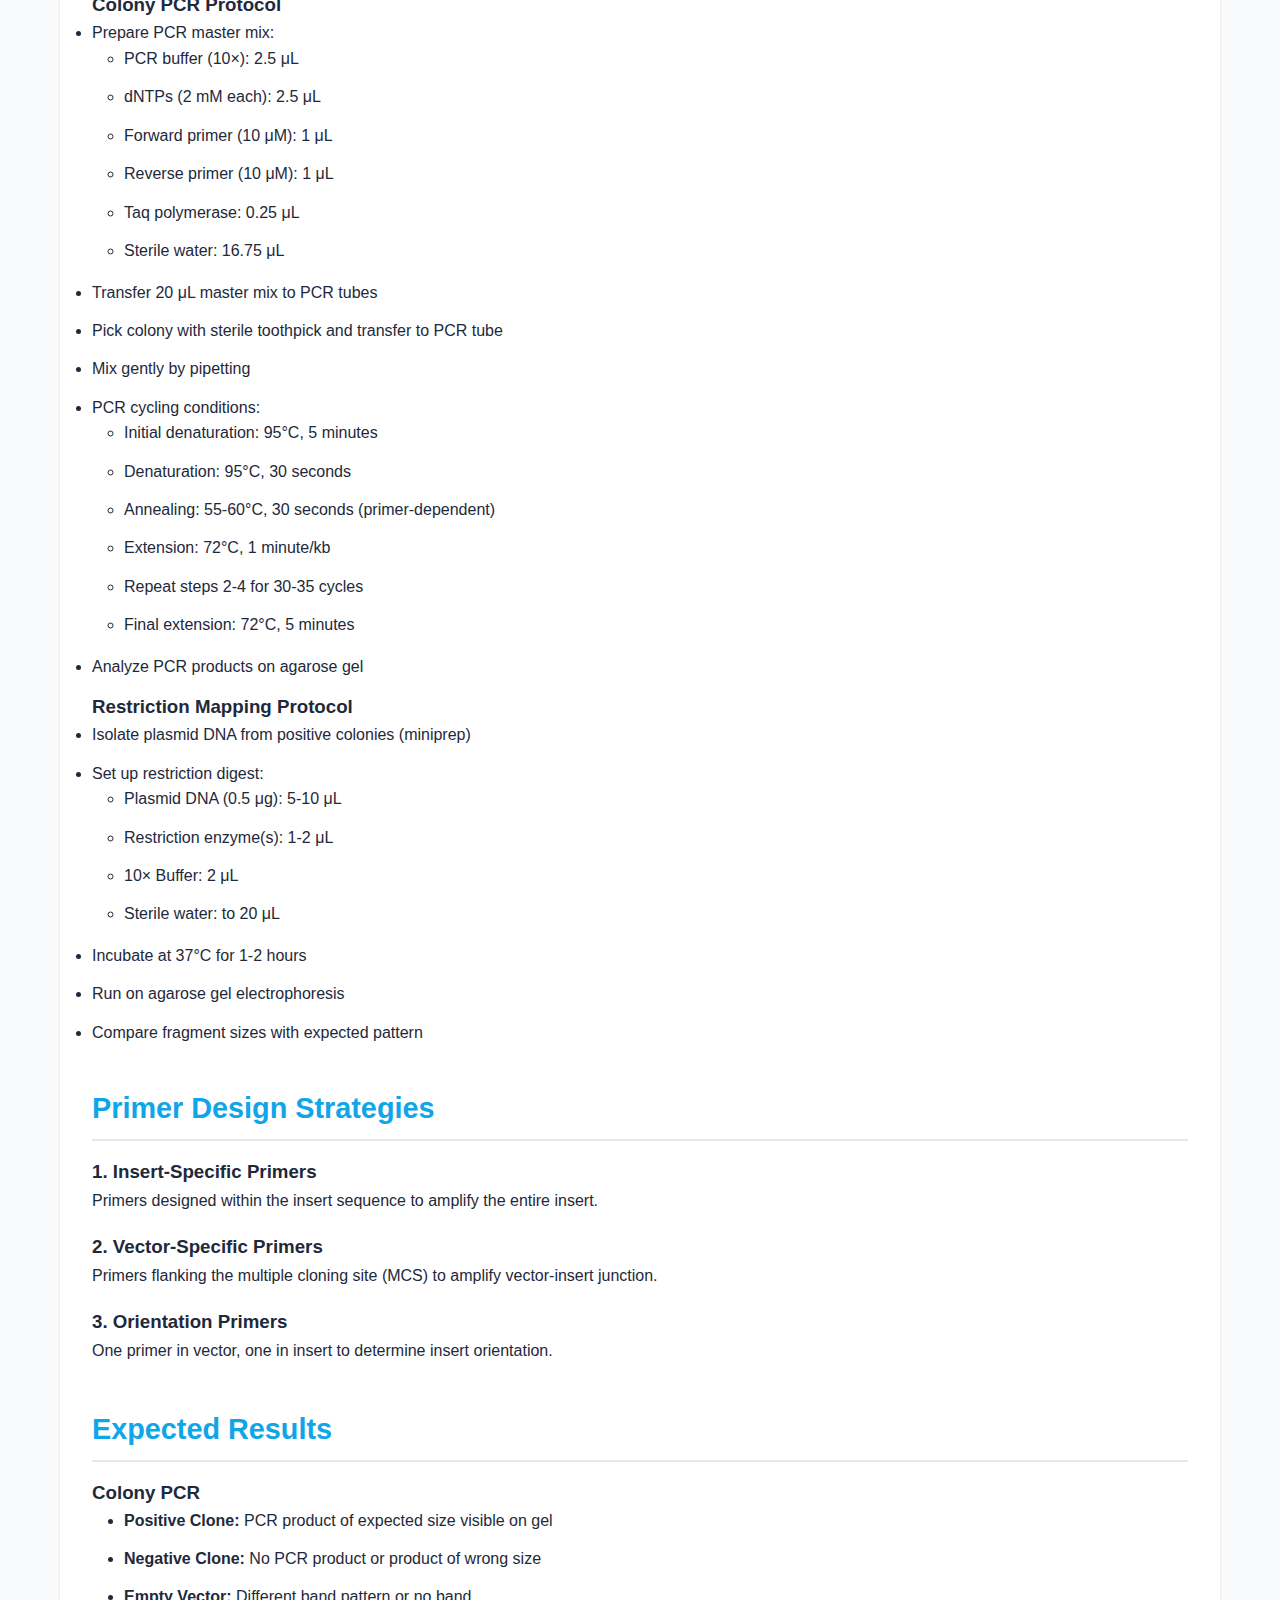
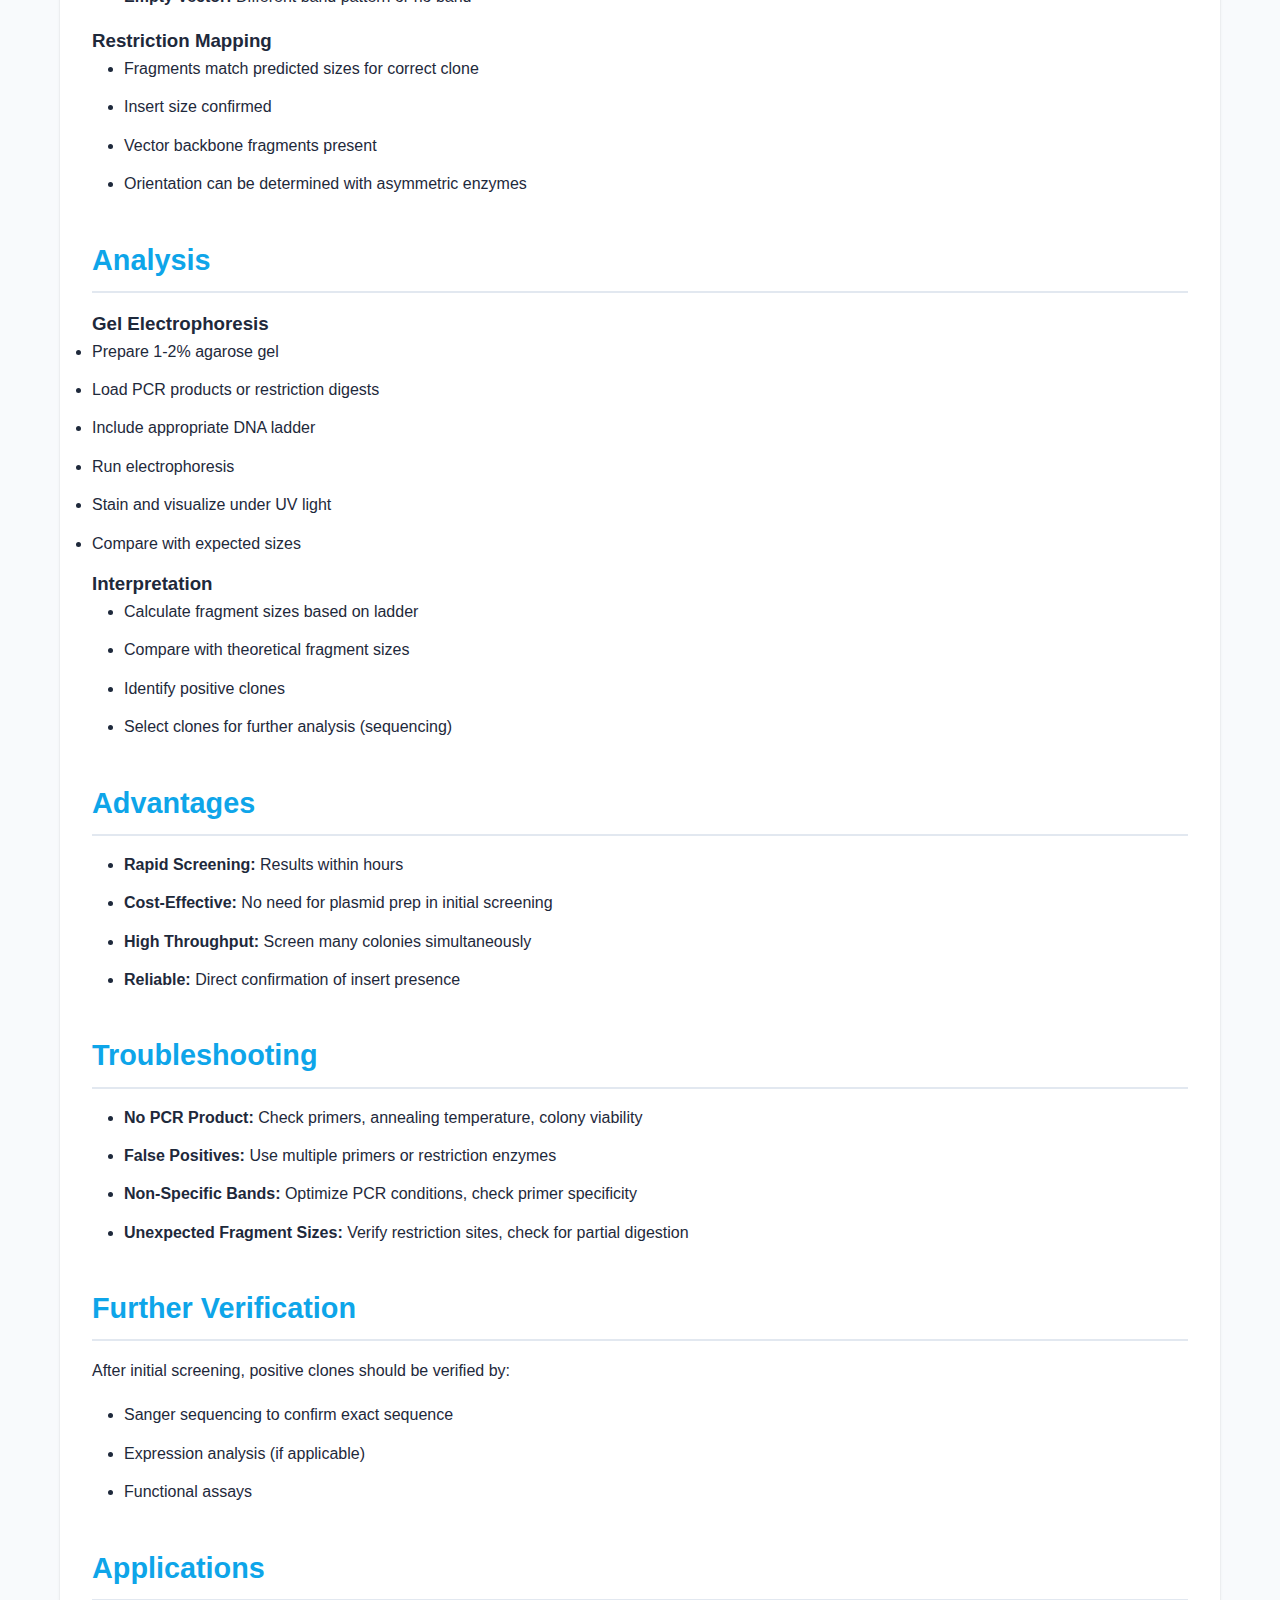
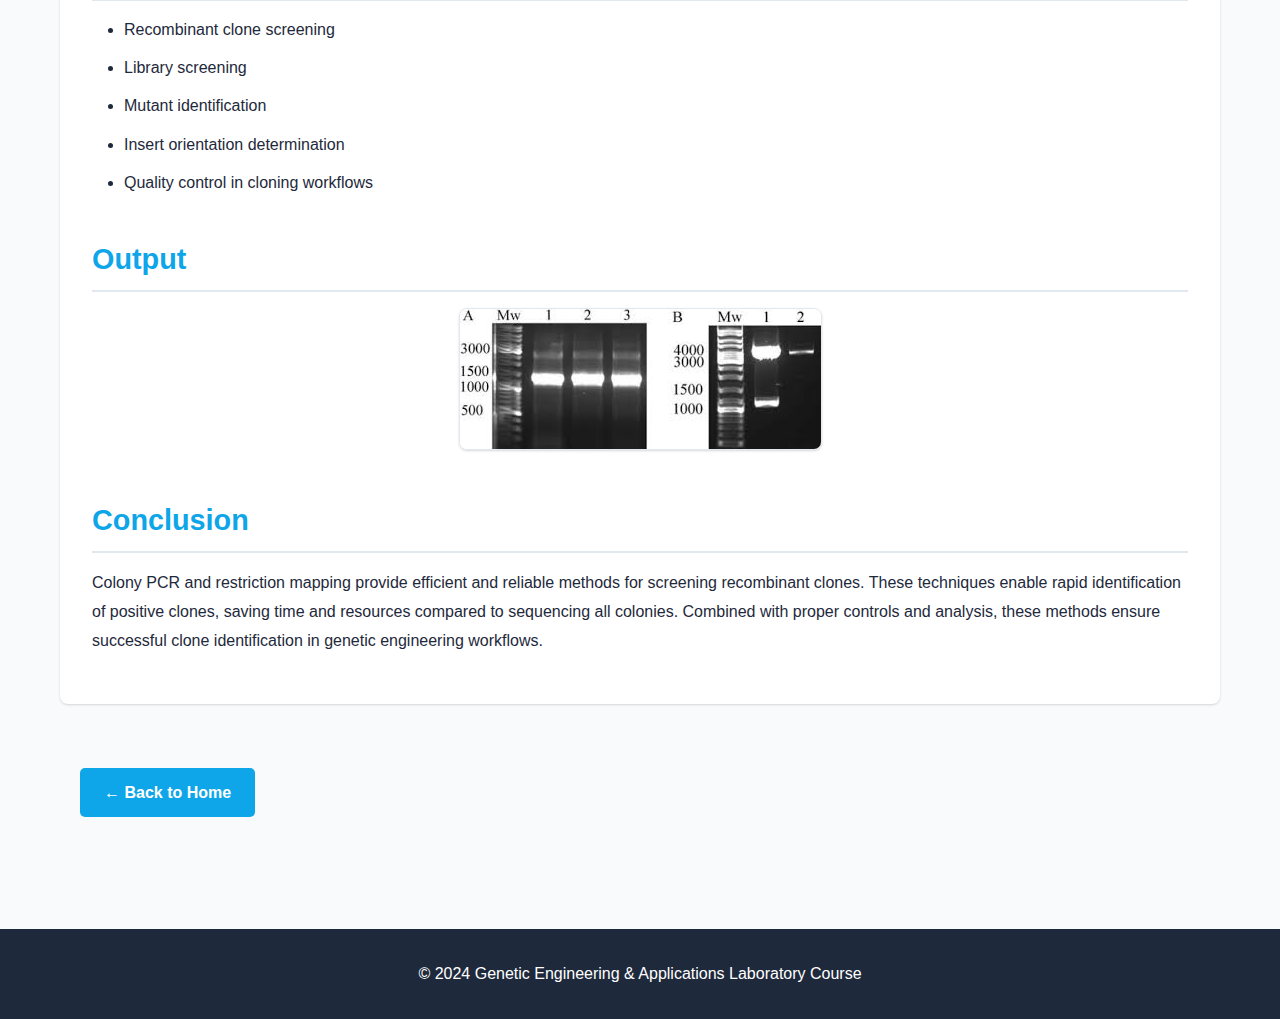
<file: experiment-9.html>
<!DOCTYPE html>
<html lang="en">
<head>
    <meta charset="UTF-8">
    <meta name="viewport" content="width=device-width, initial-scale=1.0">
    <title>Recombinant Clone Analysis - Genetic Engineering Lab</title>
    <link rel="stylesheet" href="styles.css">
</head>
<body>
    <nav class="navbar">
        <div class="container">
            <div class="logo-container">
                <img src="images/kle-logo.png" alt="KLE University Logo" class="kle-logo">
                <h1 class="logo">Genetic Engineering Lab</h1>
            </div>
            <ul class="nav-menu">
                <li><a href="index.html">Home</a></li>
            </ul>
        </div>
    </nav>

    <main class="main-content">
        <div class="container">
            <header class="page-header">
                <h1>Analysis of Recombinant Clones using Colony PCR and Restriction Mapping</h1>
                <p class="subtitle">Experiment 9: Analysis of recombinant clones using colony PCR and restriction mapping</p>
            </header>

            <section class="experiment-content">
                <div class="content-section">
                    <h2>Introduction</h2>
                    <p>
                        After transformation, it is essential to identify and confirm recombinant clones containing the correct insert. 
                        This experiment uses colony PCR and restriction mapping to rapidly screen and verify recombinant clones without 
                        the need for plasmid isolation in the initial screening phase. These techniques allow efficient identification 
                        of positive clones before further analysis.
                    </p>
                </div>

                <div class="content-section">
                    <h2>Principle</h2>
                    <h3>Colony PCR</h3>
                    <p>
                        Bacterial colonies are directly used as template DNA for PCR amplification. Primers specific to the insert or 
                        vector allow rapid identification of clones containing the desired insert.
                    </p>

                    <h3>Restriction Mapping</h3>
                    <p>
                        Plasmid DNA is digested with restriction enzymes to generate a characteristic pattern of fragments. Comparison 
                        with expected fragment sizes confirms the presence and orientation of the insert.
                    </p>
                </div>

                <div class="content-section">
                    <h2>Materials Required</h3>
                    <h3>For Colony PCR</h3>
                    <ul class="results-list">
                        <li>Bacterial colonies on agar plates</li>
                        <li>PCR primers (insert-specific or vector-specific)</li>
                        <li>PCR master mix (Taq polymerase, dNTPs, buffer)</li>
                        <li>Sterile toothpicks or pipette tips</li>
                        <li>PCR tubes or plates</li>
                        <li>Thermal cycler</li>
                    </ul>

                    <h3>For Restriction Mapping</h3>
                    <ul class="results-list">
                        <li>Plasmid DNA from positive clones</li>
                        <li>Restriction enzymes</li>
                        <li>10× restriction enzyme buffer</li>
                        <li>Agarose gel electrophoresis equipment</li>
                        <li>DNA ladder</li>
                    </ul>
                </div>

                <div class="content-section">
                    <h2>Methodology</h2>
                    <h3>Colony PCR Protocol</h3>
                    <ol class="results-list">
                        <li>Prepare PCR master mix:
                            <ul>
                                <li>PCR buffer (10×): 2.5 μL</li>
                                <li>dNTPs (2 mM each): 2.5 μL</li>
                                <li>Forward primer (10 μM): 1 μL</li>
                                <li>Reverse primer (10 μM): 1 μL</li>
                                <li>Taq polymerase: 0.25 μL</li>
                                <li>Sterile water: 16.75 μL</li>
                            </ul>
                        </li>
                        <li>Transfer 20 μL master mix to PCR tubes</li>
                        <li>Pick colony with sterile toothpick and transfer to PCR tube</li>
                        <li>Mix gently by pipetting</li>
                        <li>PCR cycling conditions:
                            <ul>
                                <li>Initial denaturation: 95°C, 5 minutes</li>
                                <li>Denaturation: 95°C, 30 seconds</li>
                                <li>Annealing: 55-60°C, 30 seconds (primer-dependent)</li>
                                <li>Extension: 72°C, 1 minute/kb</li>
                                <li>Repeat steps 2-4 for 30-35 cycles</li>
                                <li>Final extension: 72°C, 5 minutes</li>
                            </ul>
                        </li>
                        <li>Analyze PCR products on agarose gel</li>
                    </ol>

                    <h3>Restriction Mapping Protocol</h3>
                    <ol class="results-list">
                        <li>Isolate plasmid DNA from positive colonies (miniprep)</li>
                        <li>Set up restriction digest:
                            <ul>
                                <li>Plasmid DNA (0.5 μg): 5-10 μL</li>
                                <li>Restriction enzyme(s): 1-2 μL</li>
                                <li>10× Buffer: 2 μL</li>
                                <li>Sterile water: to 20 μL</li>
                            </ul>
                        </li>
                        <li>Incubate at 37°C for 1-2 hours</li>
                        <li>Run on agarose gel electrophoresis</li>
                        <li>Compare fragment sizes with expected pattern</li>
                    </ol>
                </div>

                <div class="content-section">
                    <h2>Primer Design Strategies</h2>
                    <h3>1. Insert-Specific Primers</h3>
                    <p>
                        Primers designed within the insert sequence to amplify the entire insert.
                    </p>

                    <h3>2. Vector-Specific Primers</h3>
                    <p>
                        Primers flanking the multiple cloning site (MCS) to amplify vector-insert junction.
                    </p>

                    <h3>3. Orientation Primers</h3>
                    <p>
                        One primer in vector, one in insert to determine insert orientation.
                    </p>
                </div>

                <div class="content-section">
                    <h2>Expected Results</h2>
                    <h3>Colony PCR</h3>
                    <ul class="results-list">
                        <li><strong>Positive Clone:</strong> PCR product of expected size visible on gel</li>
                        <li><strong>Negative Clone:</strong> No PCR product or product of wrong size</li>
                        <li><strong>Empty Vector:</strong> Different band pattern or no band</li>
                    </ul>

                    <h3>Restriction Mapping</h3>
                    <ul class="results-list">
                        <li>Fragments match predicted sizes for correct clone</li>
                        <li>Insert size confirmed</li>
                        <li>Vector backbone fragments present</li>
                        <li>Orientation can be determined with asymmetric enzymes</li>
                    </ul>
                </div>

                <div class="content-section">
                    <h2>Analysis</h2>
                    <h3>Gel Electrophoresis</h3>
                    <ol class="results-list">
                        <li>Prepare 1-2% agarose gel</li>
                        <li>Load PCR products or restriction digests</li>
                        <li>Include appropriate DNA ladder</li>
                        <li>Run electrophoresis</li>
                        <li>Stain and visualize under UV light</li>
                        <li>Compare with expected sizes</li>
                    </ol>

                    <h3>Interpretation</h3>
                    <ul class="results-list">
                        <li>Calculate fragment sizes based on ladder</li>
                        <li>Compare with theoretical fragment sizes</li>
                        <li>Identify positive clones</li>
                        <li>Select clones for further analysis (sequencing)</li>
                    </ul>
                </div>

                <div class="content-section">
                    <h2>Advantages</h2>
                    <ul class="results-list">
                        <li><strong>Rapid Screening:</strong> Results within hours</li>
                        <li><strong>Cost-Effective:</strong> No need for plasmid prep in initial screening</li>
                        <li><strong>High Throughput:</strong> Screen many colonies simultaneously</li>
                        <li><strong>Reliable:</strong> Direct confirmation of insert presence</li>
                    </ul>
                </div>

                <div class="content-section">
                    <h2>Troubleshooting</h2>
                    <ul class="results-list">
                        <li><strong>No PCR Product:</strong> Check primers, annealing temperature, colony viability</li>
                        <li><strong>False Positives:</strong> Use multiple primers or restriction enzymes</li>
                        <li><strong>Non-Specific Bands:</strong> Optimize PCR conditions, check primer specificity</li>
                        <li><strong>Unexpected Fragment Sizes:</strong> Verify restriction sites, check for partial digestion</li>
                    </ul>
                </div>

                <div class="content-section">
                    <h2>Further Verification</h2>
                    <p>
                        After initial screening, positive clones should be verified by:
                    </p>
                    <ul class="results-list">
                        <li>Sanger sequencing to confirm exact sequence</li>
                        <li>Expression analysis (if applicable)</li>
                        <li>Functional assays</li>
                    </ul>
                </div>

                <div class="content-section">
                    <h2>Applications</h2>
                    <ul class="results-list">
                        <li>Recombinant clone screening</li>
                        <li>Library screening</li>
                        <li>Mutant identification</li>
                        <li>Insert orientation determination</li>
                        <li>Quality control in cloning workflows</li>
                    </ul>
                </div>

                <div class="content-section">
                    <h2>Output</h2>
                    <div class="output-images">
                        <div class="output-image-container">
                            <img src="images/experiment-9-output-1.jpg" alt="Experiment 9 Output Image 1" class="result-image">
                            <!-- <p class="image-caption">Figure 1: Colony PCR results showing positive clones</p> -->
                        </div>
                        <!-- <div class="output-image-container">
                            <img src="images/experiment-9-output-2.jpg" alt="Experiment 9 Output Image 2" class="result-image">
                            <p class="image-caption">Figure 2: Restriction mapping analysis of recombinant plasmids</p>
                        </div> -->
                    </div>
                </div>

                <div class="content-section">
                    <h2>Conclusion</h2>
                    <p>
                        Colony PCR and restriction mapping provide efficient and reliable methods for screening recombinant clones. 
                        These techniques enable rapid identification of positive clones, saving time and resources compared to 
                        sequencing all colonies. Combined with proper controls and analysis, these methods ensure successful clone 
                        identification in genetic engineering workflows.
                    </p>
                </div>
            </section>

            <div class="container">
                <a href="index.html" class="back-button">← Back to Home</a>
            </div>
        </div>
    </main>

    <footer class="footer">
        <div class="container">
            <p>&copy; 2024 Genetic Engineering & Applications Laboratory Course</p>
        </div>
    </footer>

    <script src="script.js"></script>
</body>
</html>
</file>
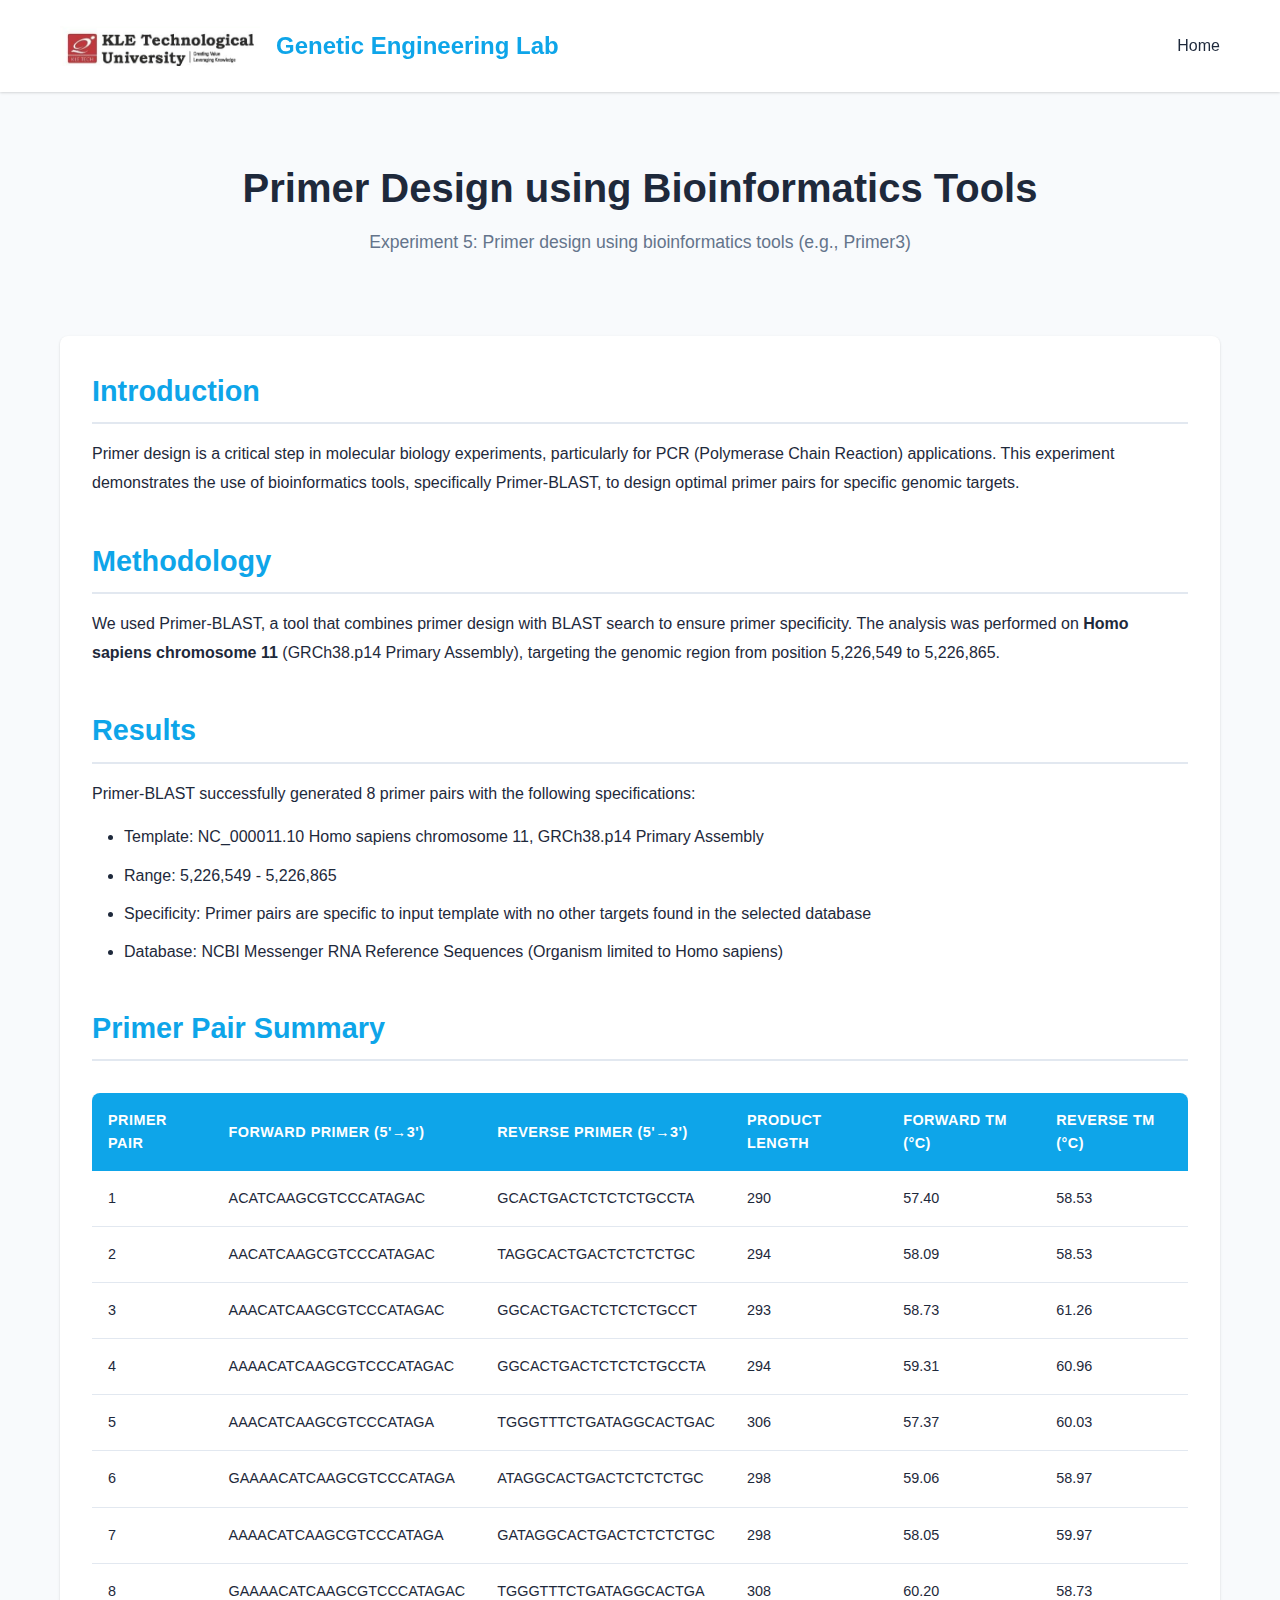
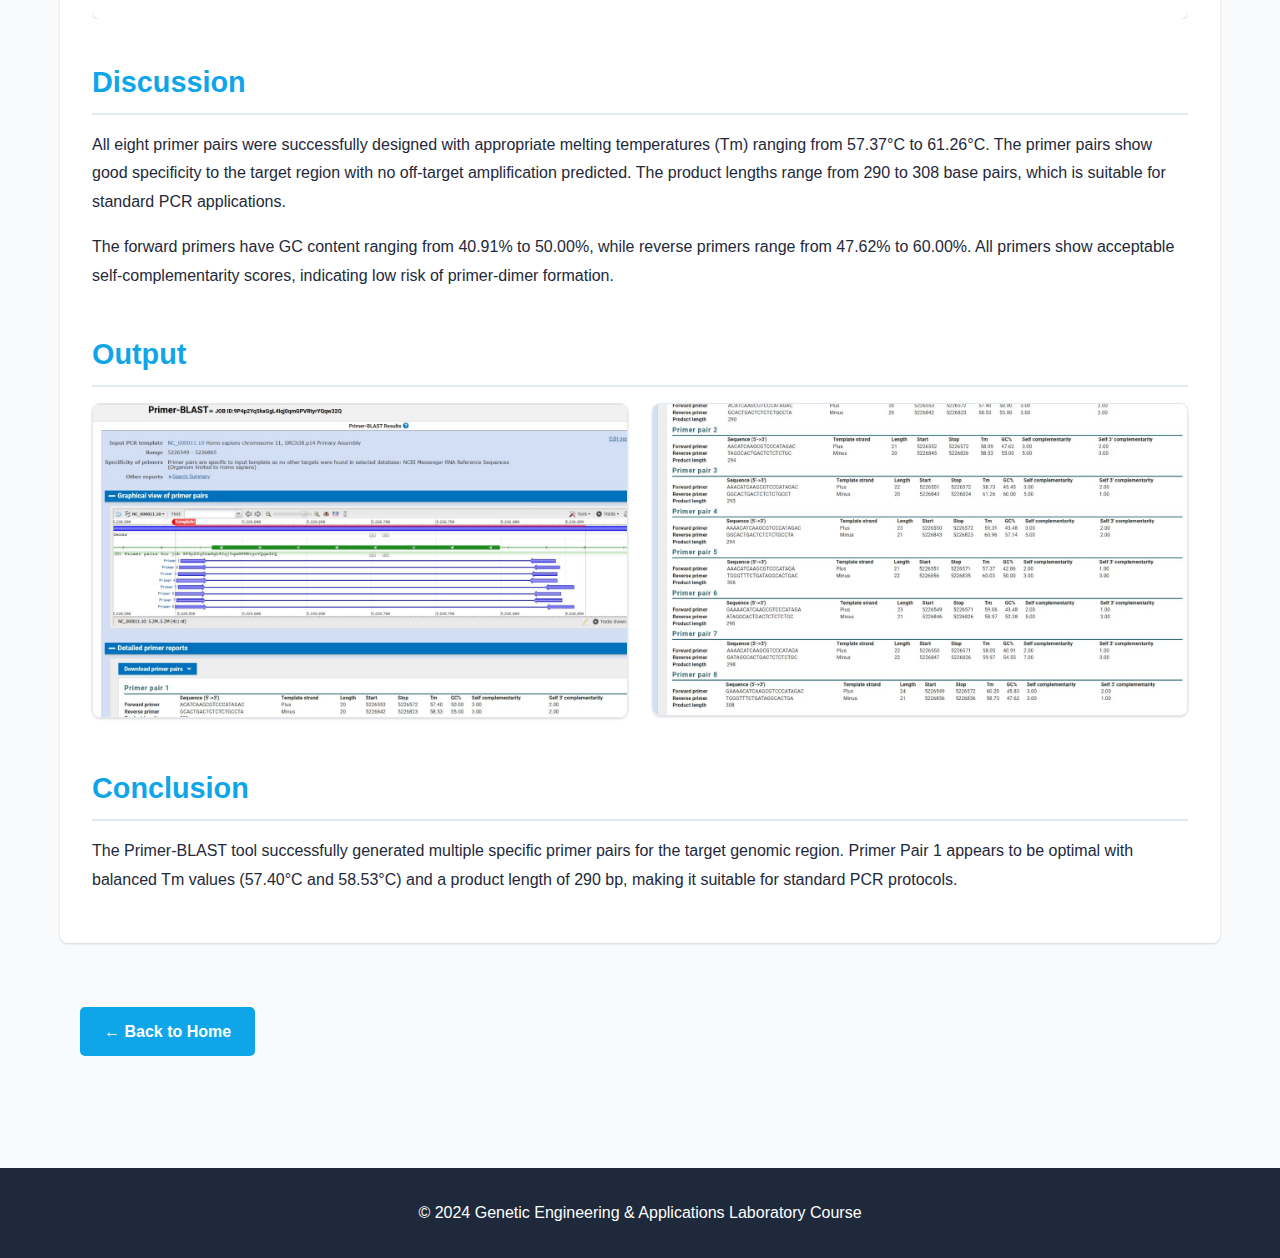
<file: primer-design.html>
<!DOCTYPE html>
<html lang="en">
<head>
    <meta charset="UTF-8">
    <meta name="viewport" content="width=device-width, initial-scale=1.0">
    <title>Primer Design - Genetic Engineering Lab</title>
    <link rel="stylesheet" href="styles.css">
</head>
<body>
    <nav class="navbar">
        <div class="container">
            <div class="logo-container">
                <img src="images/kle-logo.png" alt="KLE University Logo" class="kle-logo">
                <h1 class="logo">Genetic Engineering Lab</h1>
            </div>
            <ul class="nav-menu">
                <li><a href="index.html">Home</a></li>
            </ul>
        </div>
    </nav>

    <main class="main-content">
        <div class="container">
            <header class="page-header">
                <h1>Primer Design using Bioinformatics Tools</h1>
                <p class="subtitle">Experiment 5: Primer design using bioinformatics tools (e.g., Primer3)</p>
            </header>

            <section class="experiment-content">
                <div class="content-section">
                    <h2>Introduction</h2>
                    <p>
                        Primer design is a critical step in molecular biology experiments, particularly for PCR (Polymerase Chain Reaction) 
                        applications. This experiment demonstrates the use of bioinformatics tools, specifically Primer-BLAST, to design 
                        optimal primer pairs for specific genomic targets.
                    </p>
                </div>

                <div class="content-section">
                    <h2>Methodology</h2>
                    <p>
                        We used Primer-BLAST, a tool that combines primer design with BLAST search to ensure primer specificity. 
                        The analysis was performed on <strong>Homo sapiens chromosome 11</strong> (GRCh38.p14 Primary Assembly), 
                        targeting the genomic region from position 5,226,549 to 5,226,865.
                    </p>
                </div>

                <div class="content-section">
                    <h2>Results</h2>
                    <p>
                        Primer-BLAST successfully generated 8 primer pairs with the following specifications:
                    </p>
                    <ul class="results-list">
                        <li>Template: NC_000011.10 Homo sapiens chromosome 11, GRCh38.p14 Primary Assembly</li>
                        <li>Range: 5,226,549 - 5,226,865</li>
                        <li>Specificity: Primer pairs are specific to input template with no other targets found in the selected database</li>
                        <li>Database: NCBI Messenger RNA Reference Sequences (Organism limited to Homo sapiens)</li>
                    </ul>
                </div>


                <div class="content-section">
                    <h2>Primer Pair Summary</h2>
                    <div class="table-container">
                        <table class="primer-table">
                            <thead>
                                <tr>
                                    <th>Primer Pair</th>
                                    <th>Forward Primer (5'→3')</th>
                                    <th>Reverse Primer (5'→3')</th>
                                    <th>Product Length</th>
                                    <th>Forward Tm (°C)</th>
                                    <th>Reverse Tm (°C)</th>
                                </tr>
                            </thead>
                            <tbody>
                                <tr>
                                    <td>1</td>
                                    <td>ACATCAAGCGTCCCATAGAC</td>
                                    <td>GCACTGACTCTCTCTGCCTA</td>
                                    <td>290</td>
                                    <td>57.40</td>
                                    <td>58.53</td>
                                </tr>
                                <tr>
                                    <td>2</td>
                                    <td>AACATCAAGCGTCCCATAGAC</td>
                                    <td>TAGGCACTGACTCTCTCTGC</td>
                                    <td>294</td>
                                    <td>58.09</td>
                                    <td>58.53</td>
                                </tr>
                                <tr>
                                    <td>3</td>
                                    <td>AAACATCAAGCGTCCCATAGAC</td>
                                    <td>GGCACTGACTCTCTCTGCCT</td>
                                    <td>293</td>
                                    <td>58.73</td>
                                    <td>61.26</td>
                                </tr>
                                <tr>
                                    <td>4</td>
                                    <td>AAAACATCAAGCGTCCCATAGAC</td>
                                    <td>GGCACTGACTCTCTCTGCCTA</td>
                                    <td>294</td>
                                    <td>59.31</td>
                                    <td>60.96</td>
                                </tr>
                                <tr>
                                    <td>5</td>
                                    <td>AAACATCAAGCGTCCCATAGA</td>
                                    <td>TGGGTTTCTGATAGGCACTGAC</td>
                                    <td>306</td>
                                    <td>57.37</td>
                                    <td>60.03</td>
                                </tr>
                                <tr>
                                    <td>6</td>
                                    <td>GAAAACATCAAGCGTCCCATAGA</td>
                                    <td>ATAGGCACTGACTCTCTCTGC</td>
                                    <td>298</td>
                                    <td>59.06</td>
                                    <td>58.97</td>
                                </tr>
                                <tr>
                                    <td>7</td>
                                    <td>AAAACATCAAGCGTCCCATAGA</td>
                                    <td>GATAGGCACTGACTCTCTCTGC</td>
                                    <td>298</td>
                                    <td>58.05</td>
                                    <td>59.97</td>
                                </tr>
                                <tr>
                                    <td>8</td>
                                    <td>GAAAACATCAAGCGTCCCATAGAC</td>
                                    <td>TGGGTTTCTGATAGGCACTGA</td>
                                    <td>308</td>
                                    <td>60.20</td>
                                    <td>58.73</td>
                                </tr>
                            </tbody>
                        </table>
                    </div>
                </div>

                <div class="content-section">
                    <h2>Discussion</h2>
                    <p>
                        All eight primer pairs were successfully designed with appropriate melting temperatures (Tm) ranging from 
                        57.37°C to 61.26°C. The primer pairs show good specificity to the target region with no off-target 
                        amplification predicted. The product lengths range from 290 to 308 base pairs, which is suitable for 
                        standard PCR applications.
                    </p>
                    <p>
                        The forward primers have GC content ranging from 40.91% to 50.00%, while reverse primers range from 
                        47.62% to 60.00%. All primers show acceptable self-complementarity scores, indicating low risk of 
                        primer-dimer formation.
                    </p>
                </div>

                <div class="content-section">
                    <h2>Output</h2>
                    <div class="output-images">
                        <div class="output-image-container">
                            <img src="images/primer-blast-results-1.png" alt="Primer-BLAST Results - Overview and Primer Pair 1" class="result-image">
                            <!-- <p class="image-caption">Figure 1: Primer-BLAST Results showing graphical view and detailed report for Primer Pair 1</p> -->
                        </div>
                        <div class="output-image-container">
                            <img src="images/primer-blast-results-2.png" alt="Primer-BLAST Results - Primer Pairs 2-8" class="result-image">
                            <!-- <p class="image-caption">Figure 2: Detailed analysis of Primer Pairs 2 through 8</p> -->
                        </div>
                    </div>
                </div>

                <div class="content-section">
                    <h2>Conclusion</h2>
                    <p>
                        The Primer-BLAST tool successfully generated multiple specific primer pairs for the target genomic region. 
                        Primer Pair 1 appears to be optimal with balanced Tm values (57.40°C and 58.53°C) and a product length 
                        of 290 bp, making it suitable for standard PCR protocols.
                    </p>
                </div>
            </section>

            <div class="container">
                <a href="index.html" class="back-button">← Back to Home</a>
            </div>
        </div>
    </main>

    <footer class="footer">
        <div class="container">
            <p>&copy; 2024 Genetic Engineering & Applications Laboratory Course</p>
        </div>
    </footer>

    <script src="script.js"></script>
</body>
</html>
</file>
<file: styles.css>
* {
    margin: 0;
    padding: 0;
    box-sizing: border-box;
}

:root {
    --primary-color: #0ea5e9;
    --primary-dark: #0284c7;
    --primary-light: #38bdf8;
    --text-dark: #1e293b;
    --text-light: #64748b;
    --bg-light: #f8fafc;
    --white: #ffffff;
    --border-color: #e2e8f0;
    --shadow: 0 1px 3px 0 rgba(0, 0, 0, 0.1), 0 1px 2px 0 rgba(0, 0, 0, 0.06);
    --shadow-lg: 0 10px 15px -3px rgba(0, 0, 0, 0.1), 0 4px 6px -2px rgba(0, 0, 0, 0.05);
}

body {
    font-family: -apple-system, BlinkMacSystemFont, 'Segoe UI', 'Roboto', 'Oxygen', 'Ubuntu', 'Cantarell', 'Fira Sans', 'Droid Sans', 'Helvetica Neue', sans-serif;
    line-height: 1.6;
    color: var(--text-dark);
    background-color: var(--bg-light);
}

.container {
    max-width: 1200px;
    margin: 0 auto;
    padding: 0 20px;
}

/* Navigation */
.navbar {
    background-color: var(--white);
    box-shadow: var(--shadow);
    padding: 1rem 0;
    position: sticky;
    top: 0;
    z-index: 100;
}

.navbar .container {
    display: flex;
    justify-content: space-between;
    align-items: center;
}

.logo-container {
    display: flex;
    align-items: center;
    gap: 1rem;
}

.kle-logo {
    height: 60px;
    width: auto;
    max-width: 200px;
    min-width: 80px;
    object-fit: contain;
    display: inline-block !important;
    visibility: visible !important;
    opacity: 1 !important;
    background-color: transparent;
    vertical-align: middle;
    margin-right: 0;
    border: none;
}

.logo {
    font-size: 1.5rem;
    font-weight: 700;
    color: var(--primary-color);
    margin: 0;
}

.nav-menu {
    display: flex;
    list-style: none;
    gap: 2rem;
}

.nav-menu a {
    text-decoration: none;
    color: var(--text-dark);
    font-weight: 500;
    transition: color 0.3s ease;
    padding: 0.5rem 0;
}

.nav-menu a:hover,
.nav-menu a.active {
    color: var(--primary-color);
    border-bottom: 2px solid var(--primary-color);
}

/* Main Content */
.main-content {
    min-height: calc(100vh - 200px);
    padding: 2rem 0;
}

.page-header {
    text-align: center;
    margin-bottom: 3rem;
    padding: 2rem 0;
}

.page-header h1 {
    font-size: 2.5rem;
    color: var(--text-dark);
    margin-bottom: 0.5rem;
}

.course-code {
    font-size: 1.2rem;
    color: var(--text-light);
    font-weight: 500;
}

.subtitle {
    font-size: 1.1rem;
    color: var(--text-light);
    margin-top: 0.5rem;
}

/* Experiments Section */
.experiments-section h2 {
    font-size: 2rem;
    margin-bottom: 2rem;
    color: var(--text-dark);
}

.experiments-grid {
    display: grid;
    grid-template-columns: repeat(auto-fill, minmax(300px, 1fr));
    gap: 1.5rem;
    margin-bottom: 2rem;
}

.experiment-card {
    background: var(--white);
    border-radius: 8px;
    padding: 1.5rem;
    box-shadow: var(--shadow);
    transition: transform 0.3s ease, box-shadow 0.3s ease;
    border: 1px solid var(--border-color);
    position: relative;
    cursor: pointer;
}

.experiment-card:hover {
    transform: translateY(-4px);
    box-shadow: var(--shadow-lg);
}

.experiment-card.clickable {
    cursor: pointer;
}

.experiment-number {
    display: inline-block;
    background: var(--primary-color);
    color: var(--white);
    width: 40px;
    height: 40px;
    border-radius: 50%;
    display: flex;
    align-items: center;
    justify-content: center;
    font-weight: 700;
    font-size: 1.2rem;
    margin-bottom: 1rem;
}

.experiment-card h3 {
    font-size: 1.1rem;
    color: var(--text-dark);
    margin-bottom: 0.5rem;
    line-height: 1.4;
}

.experiment-card .view-link {
    color: var(--primary-color);
    font-weight: 600;
    font-size: 0.9rem;
    display: inline-block;
    margin-top: 0.5rem;
    transition: color 0.3s ease;
}

.experiment-card:hover .view-link {
    color: var(--primary-dark);
}

/* Experiment Content Page */
.experiment-content {
    background: var(--white);
    border-radius: 8px;
    padding: 2rem;
    box-shadow: var(--shadow);
    margin-bottom: 2rem;
}

.content-section {
    margin-bottom: 2.5rem;
}

.content-section:last-child {
    margin-bottom: 0;
}

.content-section h2 {
    font-size: 1.8rem;
    color: var(--primary-color);
    margin-bottom: 1rem;
    padding-bottom: 0.5rem;
    border-bottom: 2px solid var(--border-color);
}

.content-section p {
    margin-bottom: 1rem;
    color: var(--text-dark);
    line-height: 1.8;
}

.content-section ul {
    margin-left: 2rem;
    margin-bottom: 1rem;
}

.content-section li {
    margin-bottom: 0.5rem;
    color: var(--text-dark);
}

.results-list {
    list-style-type: disc;
}

.results-list li {
    margin-bottom: 0.8rem;
}

/* Images */
.image-container {
    margin: 2rem 0;
    text-align: center;
}

.result-image {
    max-width: 100%;
    height: auto;
    border-radius: 8px;
    box-shadow: var(--shadow-lg);
    border: 1px solid var(--border-color);
}

.image-caption {
    margin-top: 1rem;
    font-style: italic;
    color: var(--text-light);
    font-size: 0.9rem;
}

/* Table */
.table-container {
    overflow-x: auto;
    margin: 2rem 0;
}

.primer-table {
    width: 100%;
    border-collapse: collapse;
    background: var(--white);
    box-shadow: var(--shadow);
    border-radius: 8px;
    overflow: hidden;
}

.primer-table thead {
    background: var(--primary-color);
    color: var(--white);
}

.primer-table th {
    padding: 1rem;
    text-align: left;
    font-weight: 600;
    font-size: 0.9rem;
    text-transform: uppercase;
    letter-spacing: 0.5px;
}

.primer-table td {
    padding: 1rem;
    border-bottom: 1px solid var(--border-color);
    font-size: 0.9rem;
}

.primer-table tbody tr:hover {
    background-color: var(--bg-light);
}

.primer-table tbody tr:last-child td {
    border-bottom: none;
}

/* Back Button */
.back-button {
    display: inline-block;
    background-color: var(--primary-color);
    color: var(--white);
    padding: 0.75rem 1.5rem;
    border-radius: 5px;
    text-decoration: none;
    font-weight: 600;
    margin: 2rem 0;
    transition: background-color 0.3s ease;
}

.back-button:hover {
    background-color: var(--primary-dark);
}

/* Output Section */
.output-section {
    margin: 2rem 0;
    padding: 1.5rem;
    background-color: var(--bg-light);
    border-radius: 8px;
    border: 1px solid var(--border-color);
}

.output-section h2 {
    color: var(--primary-color);
    margin-bottom: 1rem;
}

.output-images {
    display: grid;
    grid-template-columns: repeat(auto-fit, minmax(300px, 1fr));
    gap: 1.5rem;
    margin-top: 1rem;
}

.output-image-container {
    text-align: center;
}

.output-image-container img {
    max-width: 100%;
    height: auto;
    border-radius: 8px;
    box-shadow: var(--shadow);
    border: 1px solid var(--border-color);
}

/* Footer */
.footer {
    background-color: var(--text-dark);
    color: var(--white);
    text-align: center;
    padding: 2rem 0;
    margin-top: 3rem;
}

.footer p {
    margin: 0;
}

/* Responsive Design */
@media (max-width: 768px) {
    .nav-menu {
        gap: 1rem;
    }

    .page-header h1 {
        font-size: 2rem;
    }

    .experiments-grid {
        grid-template-columns: 1fr;
    }

    .experiment-content {
        padding: 1.5rem;
    }

    .primer-table {
        font-size: 0.8rem;
    }

    .primer-table th,
    .primer-table td {
        padding: 0.75rem 0.5rem;
    }

    .kle-logo {
        height: 50px;
        max-width: 150px;
    }

    .logo {
        font-size: 1.2rem;
    }
}

@media (max-width: 480px) {
    .navbar .container {
        flex-direction: column;
        gap: 1rem;
    }

    .logo-container {
        flex-direction: column;
        gap: 0.5rem;
        text-align: center;
    }

    .kle-logo {
        height: 45px;
        max-width: 120px;
    }

    .logo {
        font-size: 1.1rem;
    }

    .nav-menu {
        flex-direction: column;
        gap: 0.5rem;
        text-align: center;
    }

    .page-header h1 {
        font-size: 1.5rem;
    }

    .content-section h2 {
        font-size: 1.5rem;
    }
}
</file>
